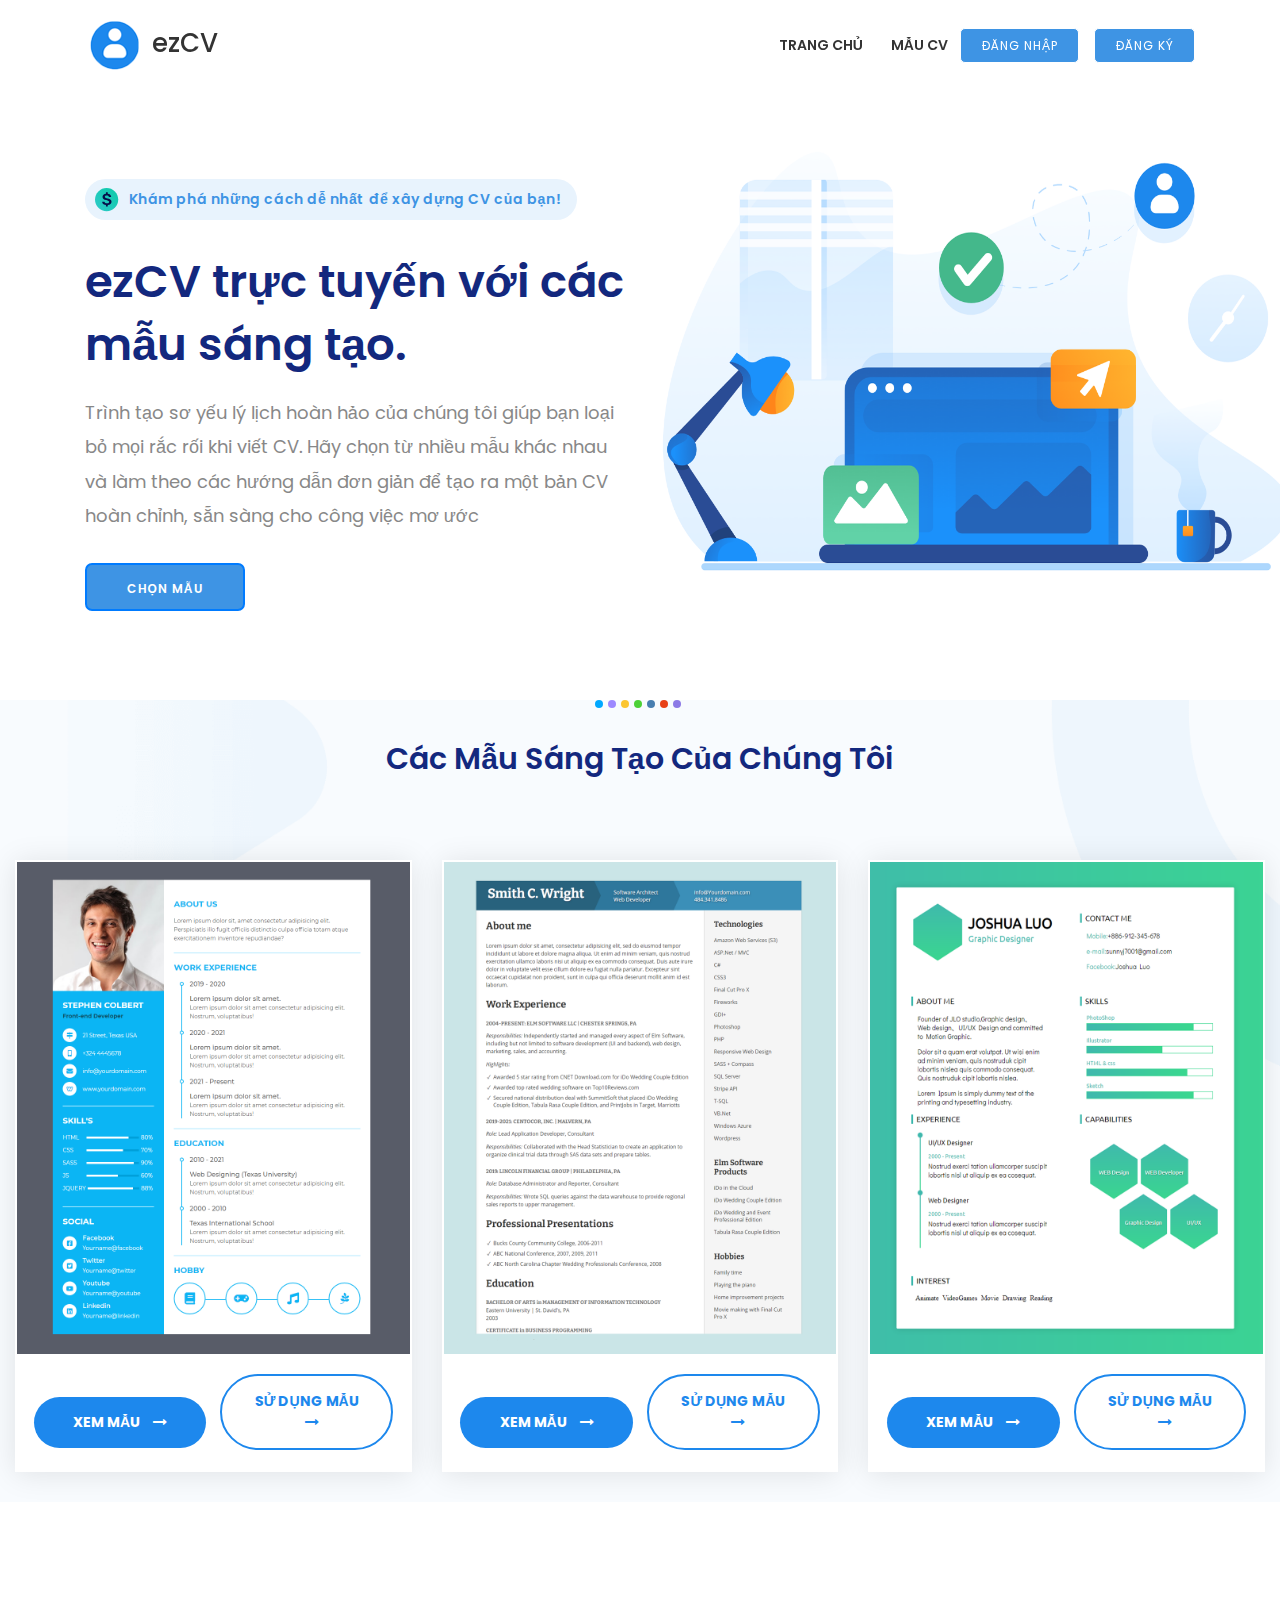
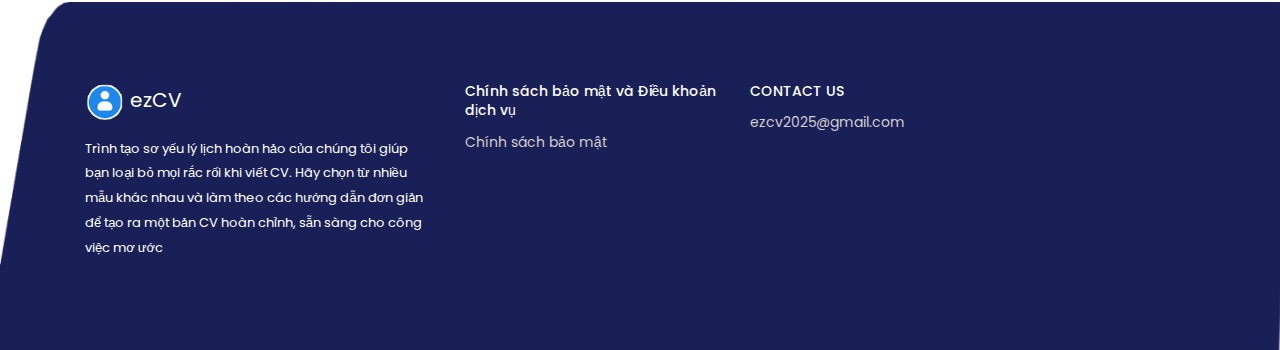
<file: index.html>
<!DOCTYPE html>
<html lang="zxx">

<meta http-equiv="content-type" content="text/html;charset=UTF-8" />
<head>
    <meta charset="UTF-8">
    <meta name="description" content="">
    <meta http-equiv="X-UA-Compatible" content="IE=edge">
    <meta name="viewport" content="width=device-width, initial-scale=1, shrink-to-fit=no">

    <!-- Title -->
    <title>ezCV - Tạo CV chuyên nghiệp trong tầm tay</title>

    <!-- Favicon -->
    <link rel="icon" href="img/core-img/favicon.ico">

    <!-- Core Stylesheet -->
    <link rel="stylesheet" href="css/style.css">

    <!-- Responsive Stylesheet -->
    <link rel="stylesheet" href="css/responsive.css">

</head>

<body class="light-version">
    <!-- Preloader -->
    <div id="preloader">
        <div class="preload-content">
            <div id="dream-load"></div>
        </div>
    </div>

    <!-- ##### Header Area Start ##### -->
    <header class="header-area">
        <div class="classy-nav-container dark breakpoint-off">
            <div class="container">
                <!-- Classy Menu -->
                <nav class="classy-navbar justify-content-between" id="dreamNav">

                    <!-- Logo -->
                    <a class="nav-brand" href="index.html"><img src="img/core-img/logo.png" alt="logo"> ezCV</a>

                    <!-- Navbar Toggler -->
                    <div class="classy-navbar-toggler">
                        <span class="navbarToggler"><span></span><span></span><span></span></span>
                    </div>

                    <!-- Menu -->
                    <div class="classy-menu">

                        <!-- close btn -->
                        <div class="classycloseIcon">
                            <div class="cross-wrap"><span class="top"></span><span class="bottom"></span></div>
                        </div>

                        <!-- Nav Start -->
                        <div class="classynav">
                            <ul id="nav">
                                <li><a href='index.html'>Trang chủ</a></li>
                                <li><a href='templates.html'>Mẫu CV</a></li>
                            </ul>

                            <!-- Button -->
                            <a href="#test-popup" class="open-popup-link btn login-btn mr-im">Đăng nhập</a>
                            <a href="#signup-popup" class="open-signup-link btn login-btn">Đăng ký</a>
                        </div>
                        <!-- Nav End -->
                    </div>
                </nav>
            </div>
        </div>
    </header>
    <!-- ##### Header Area End ##### -->

    <!-- Login popup form  -->

    <div id="test-popup" class="white-popup mfp-hide">
      <div class="top-form-header">
          <h4>Đăng nhập</h4>
      </div>
      <form action="#" method="post" id="main_login_form" novalidate="">
            <div class="row">
             
               <div class="col-12 col-md-12">
                    <div class="group">
                        <input type="text" name="name" id="name0" required="">
                        <span class="highlight"></span>
                        <span class="bar"></span>
                        <label>Email</label>
                    </div>
                </div>
                <div class="col-12 col-md-12">
                    <div class="group">
                        <input type="password" name="name" id="name1" required="">
                        <span class="highlight"></span>
                        <span class="bar"></span>
                        <label>Mật khẩu</label>
                    </div>
                </div>
                
                <div class="col-12 col-sm-5 text-left ">
                    <button type="submit" class="btn dream-btn">Đăng nhập</button>
                </div>
                <div class="col-12 col-sm-7 text-left">
                    <p class="mb-0 mt-10">Bạn chưa có tài khoản? <a href="#" >Đăng ký</a></p>
                </div>
            </div>
        </form>
    </div>
    
    <!-- signup popup form so: -->

    <div id="signup-popup" class="white-popup mfp-hide">
      <div class="top-form-header">
          <h4>Đăng ký</h4>
      </div>
      <form action="#" method="post" id="main_Signup_form" novalidate="">
            <div class="row">
                <div class="col-12 col-md-12">
                    <div class="group">
                        <input type="text" name="name" id="name3" required="">
                        <span class="highlight"></span>
                        <span class="bar"></span>
                        <label>Tên</label>
                    </div>
                </div>
               <div class="col-12 col-md-12">
                    <div class="group">
                        <input type="text" name="name" id="name4" required="">
                        <span class="highlight"></span>
                        <span class="bar"></span>
                        <label>Email</label>
                    </div>
                </div>
                <div class="col-12 col-md-12">
                    <div class="group">
                        <input type="password" name="name" id="name5" required="">
                        <span class="highlight"></span>
                        <span class="bar"></span>
                        <label>Mật khẩu</label>
                    </div>
                </div>
                <div class="col-12 col-md-12">
                    <div class="group">
                        <input type="password" name="name" id="name6" required="">
                        <span class="highlight"></span>
                        <span class="bar"></span>
                        <label>Nhập lại mật khẩu</label>
                    </div>
                </div>
                
                <div class="col-12 col-sm-5 text-left ">
                    <button type="submit" class="btn dream-btn">Đăng ký</button>
                </div>
                <div class="col-12 col-sm-7 text-left">
                    <p class="mb-0 mt-10">Bạn chưa có tài khoản? <a href="#" >Đăng ký</a></p>
                </div>
            </div>
        </form>
    </div>

    <!-- ##### Welcome Area Start ##### -->
    <section class="welcome_area demo2 flex align-items-center">

        <div class="container">
            <div class="row align-items-center">
                <!-- Welcome Content -->
                <div class="col-12 col-lg-6 col-md-12">
                    <div class="welcome-content v2">
                        <div class="promo-section">
                            <div class="integration-link light">
                                <span class="integration-icon">
                                    <img src="img/svg/img-dollar.svg" width="24" height="24" alt="">
                                </span>
                                <span class="integration-text">Khám phá những cách dễ nhất để xây dựng CV của bạn!</span>
                            </div>
                        </div>
                        <h1 class="wow fadeInUp" data-wow-delay="0.2s">ezCV trực tuyến với các mẫu sáng tạo.</h1>
                        <p class="wow fadeInUp" data-wow-delay="0.3s">Trình tạo sơ yếu lý lịch hoàn hảo của chúng tôi giúp bạn loại bỏ mọi rắc rối khi viết CV. Hãy chọn từ nhiều mẫu khác nhau và làm theo các hướng dẫn đơn giản để tạo ra một bản CV hoàn chỉnh, sẵn sàng cho công việc mơ ước</p>
                        <div class="dream-btn-group wow fadeInUp" data-wow-delay="0.4s">
                            <a href="#" class="btn dream-btn green-btn mr-3">Chọn Mẫu</a>
                        </div>
                    </div>
                </div>
                <div class="col-12 col-lg-6 col-md-12">
                    <div class="banner-box">
                        <img src="img/core-img/banner2.png" alt="">
                    </div>
                </div>
               
            </div>
        </div>
    </section>
    <!-- ##### Welcome Area End ##### -->

    <div class="clearfix"></div>
    
    <div class="clearfix"></div>

    <section class="demo section-padding-70 ring-bg">
        <div class="container">
            <div class="section-heading text-center">
                <div class="dream-dots justify-content-center">
                    <span></span><span></span><span></span><span></span><span></span><span></span><span></span>
                </div>
                <h2 class="bold">Các Mẫu Sáng Tạo Của Chúng Tôi</h2>
                <p></p>
            </div>
            <div class="row">

                <div class="col-lg-4 col-md-6 col-sm-12">
                    <div class="demo-item">
                        <a href='template-preview.html'><img src="img/demos/demo-1.png" alt="demo" class="img-responsive"></a>
                        <div class="preview-btn-wrapper text-center">
                            <a class='preview-demo' href='template-preview.html'>Xem mẫu <i class="fa fa-long-arrow-right"></i></a>
                            <a class='preview-demo v2' href='template-edit.html'>Sử dụng mẫu <i class="fa fa-long-arrow-right"></i></a>
                        </div>
                    </div>
                </div>

                <div class="col-lg-4 col-md-6 col-sm-12">
                    <div class="demo-item">
                        <a href='template-preview.html'><img src="img/demos/demo-2.png" alt="demo" class="img-responsive"></a>
                        <div class="preview-btn-wrapper text-center">
                            <a class='preview-demo' href='template-preview.html'>Xem mẫu <i class="fa fa-long-arrow-right"></i></a>
                            <a class='preview-demo v2' href='template-edit.html'>Sử dụng mẫu <i class="fa fa-long-arrow-right"></i></a>
                        </div>
                    </div>
                </div>

                <div class="col-lg-4 col-md-6 col-sm-12">
                    <div class="demo-item">
                        <a href='template-preview.html'><img src="img/demos/demo-3.png" alt="demo" class="img-responsive"></a>
                        <div class="preview-btn-wrapper text-center">
                            <a class='preview-demo' href='template-preview.html'>Xem mẫu <i class="fa fa-long-arrow-right"></i></a>
                            <a class='preview-demo v2' href='template-edit.html'>Sử dụng mẫu <i class="fa fa-long-arrow-right"></i></a>
                        </div>
                    </div>
                </div>

                
            </div>
        </div>
    </section>
    
    <!-- ##### Footer Area Start ##### -->
    <footer class="footer-area bg-img">

        <div class="footer-content-area spec">
            <div class="container">
                <div class="row ">
                    <div class="col-12 col-lg-4 col-md-6">
                        <div class="footer-copywrite-info">
                            <!-- Copywrite -->
                            <div class="copywrite_text fadeInUp" data-wow-delay="0.2s">
                                <div class="footer-logo">
                                    <a href="#"><img src="img/core-img/logo.png" alt="logo"> ezCV </a>
                                </div>
                                <p>Trình tạo sơ yếu lý lịch hoàn hảo của chúng tôi giúp bạn loại bỏ mọi rắc rối khi viết CV. Hãy chọn từ nhiều mẫu khác nhau và làm theo các hướng dẫn đơn giản để tạo ra một bản CV hoàn chỉnh, sẵn sàng cho công việc mơ ước</p>
                            </div>
                        </div>
                    </div>

                    <div class="col-12 col-lg-3 col-md-6">
                        <div class="contact_info_area d-sm-flex justify-content-between">
                            <!-- Content Info -->
                            <div class="contact_info mt-x text-center fadeInUp" data-wow-delay="0.3s">
                                <h5>Chính sách bảo mật và Điều khoản dịch vụ</h5>
                                <a href="#"><p>Chính sách bảo mật</p></a>
                            </div>
                        </div>
                    </div>

                    <div class="col-12 col-lg-3 col-md-6 ">
                        <div class="contact_info_area d-sm-flex justify-content-between">
                            <!-- Content Info -->
                            <div class="contact_info mt-s text-center fadeInUp" data-wow-delay="0.4s">
                                <h5>CONTACT US</h5>
                                <p>ezcv2025@gmail.com</p>
                            </div>
                        </div>
                    </div>
                </div>
            </div>
                
        </div>
    </footer>
    <!-- ##### Footer Area End ##### -->

    <!-- ########## All JS ########## -->
    <!-- jQuery js -->
    <script src="js/jquery.min.js"></script>
    <!-- Popper js -->
    <script src="js/popper.min.js"></script>
    <!-- Bootstrap js -->
    <script src="js/bootstrap.min.js"></script>
    <!-- All Plugins js -->
    <script src="js/plugins.js"></script>
    <script src="js/particles.html"></script>
    <script src="js/app.html"></script>
    <!-- Parallax js -->
    <script src="js/dzsparallaxer.js"></script>

    <script src="js/jquery.syotimer.min.js"></script>

    <!-- script js -->
    <script src="js/script.js"></script>

</body>


</html>
</file>
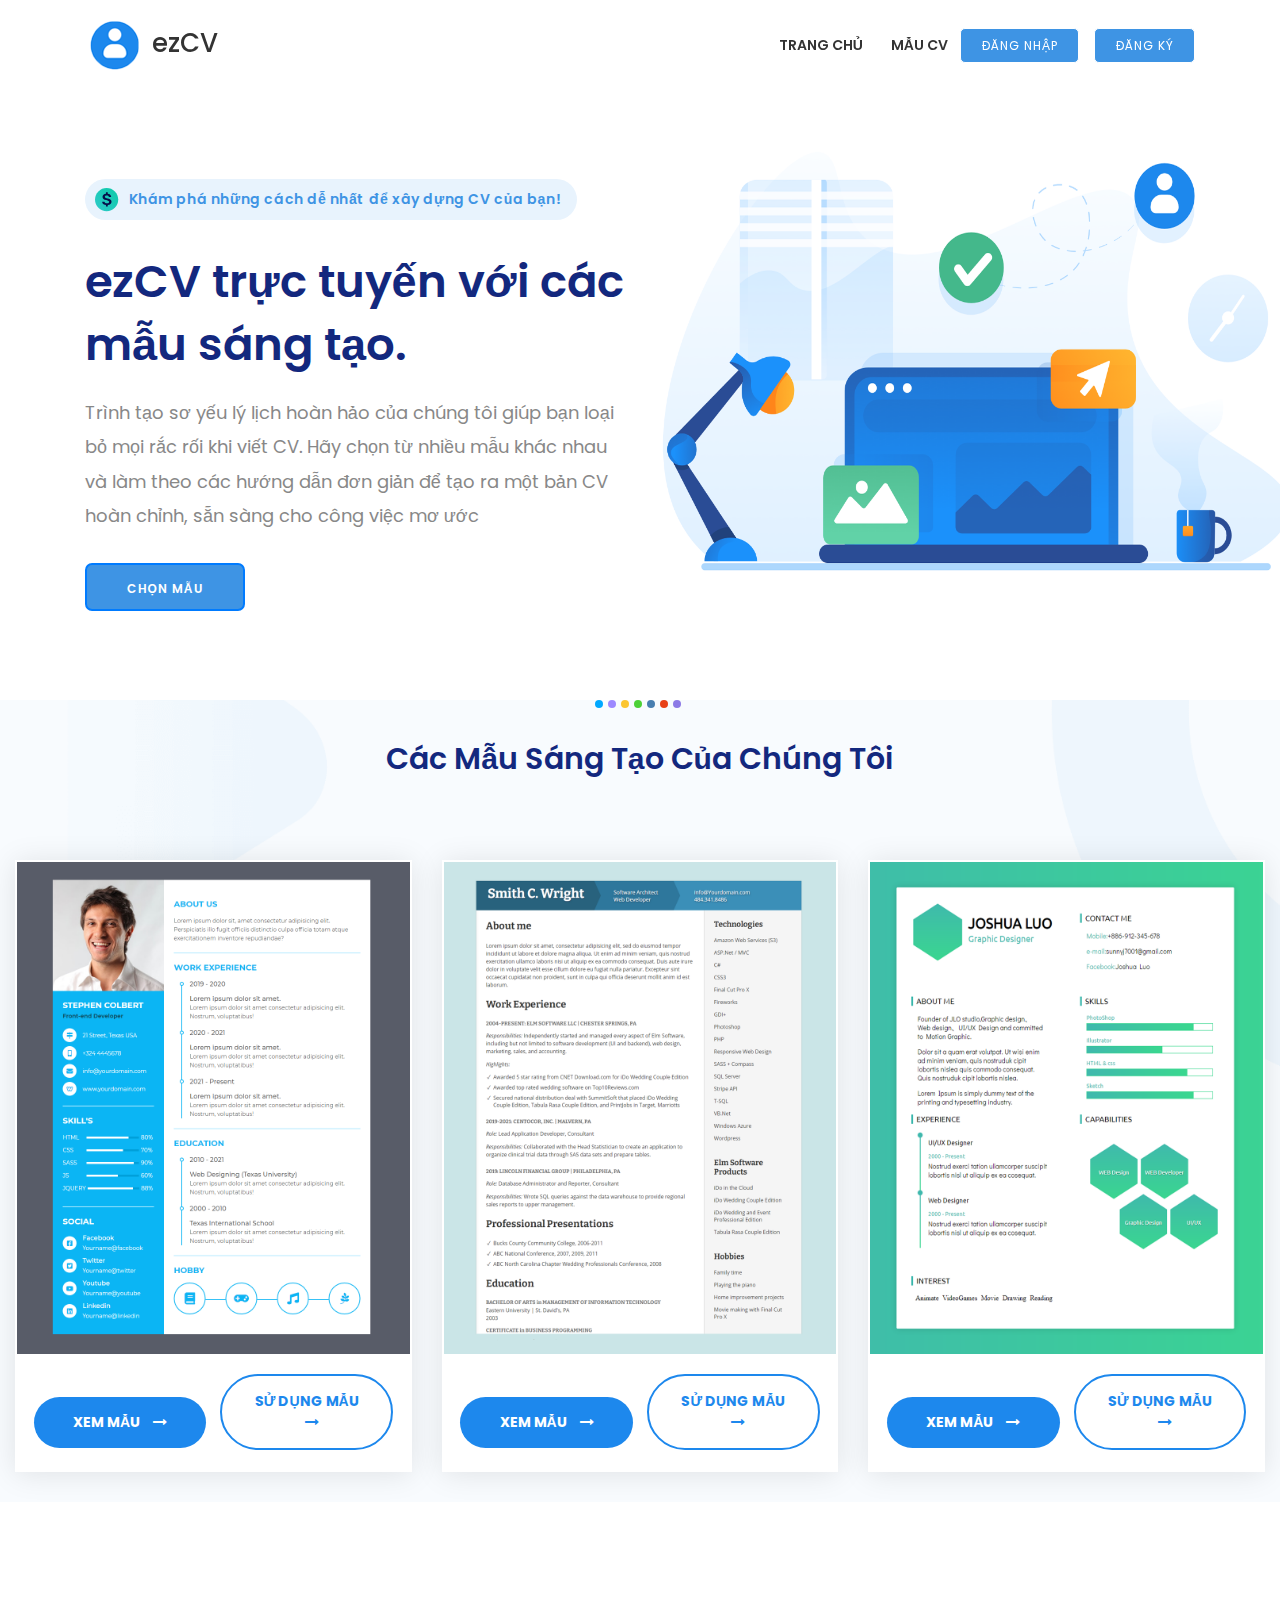
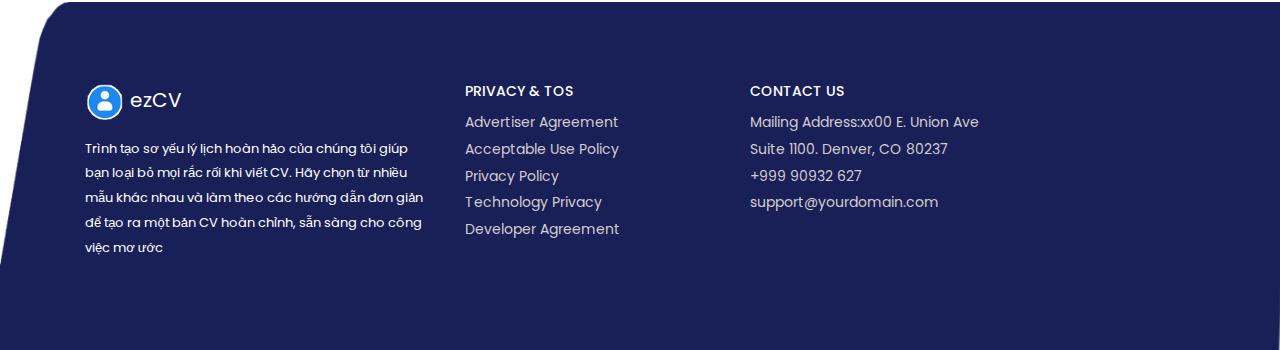
<file: src/index.html>
<!DOCTYPE html>
<html lang="zxx">

<meta http-equiv="content-type" content="text/html;charset=UTF-8" />
<head>
    <meta charset="UTF-8">
    <meta name="description" content="">
    <meta http-equiv="X-UA-Compatible" content="IE=edge">
    <meta name="viewport" content="width=device-width, initial-scale=1, shrink-to-fit=no">

    <!-- Title -->
    <title>ezCV - Tạo CV chuyên nghiệp trong tầm tay</title>

    <!-- Favicon -->
    <link rel="icon" href="img/core-img/favicon.ico">

    <!-- Core Stylesheet -->
    <link rel="stylesheet" href="css/style.css">

    <!-- Responsive Stylesheet -->
    <link rel="stylesheet" href="css/responsive.css">

</head>

<body class="light-version">
    <!-- Preloader -->
    <div id="preloader">
        <div class="preload-content">
            <div id="dream-load"></div>
        </div>
    </div>

    <!-- ##### Header Area Start ##### -->
    <header class="header-area">
        <div class="classy-nav-container dark breakpoint-off">
            <div class="container">
                <!-- Classy Menu -->
                <nav class="classy-navbar justify-content-between" id="dreamNav">

                    <!-- Logo -->
                    <a class="nav-brand" href="index.html"><img src="img/core-img/logo.png" alt="logo"> ezCV</a>

                    <!-- Navbar Toggler -->
                    <div class="classy-navbar-toggler">
                        <span class="navbarToggler"><span></span><span></span><span></span></span>
                    </div>

                    <!-- Menu -->
                    <div class="classy-menu">

                        <!-- close btn -->
                        <div class="classycloseIcon">
                            <div class="cross-wrap"><span class="top"></span><span class="bottom"></span></div>
                        </div>

                        <!-- Nav Start -->
                        <div class="classynav">
                            <ul id="nav">
                                <li><a href='index.html'>Trang chủ</a></li>
                                <li><a href='templates.html'>Mẫu CV</a></li>
                            </ul>

                            <!-- Button -->
                            <a href="#test-popup" class="open-popup-link btn login-btn mr-im">Đăng nhập</a>
                            <a href="#signup-popup" class="open-signup-link btn login-btn">Đăng ký</a>
                        </div>
                        <!-- Nav End -->
                    </div>
                </nav>
            </div>
        </div>
    </header>
    <!-- ##### Header Area End ##### -->

    <!-- Login popup form  -->

    <div id="test-popup" class="white-popup mfp-hide">
      <div class="top-form-header">
          <h4>Đăng nhập</h4>
      </div>
      <form action="#" method="post" id="main_login_form" novalidate="">
            <div class="row">
             
               <div class="col-12 col-md-12">
                    <div class="group">
                        <input type="text" name="name" id="name0" required="">
                        <span class="highlight"></span>
                        <span class="bar"></span>
                        <label>Email</label>
                    </div>
                </div>
                <div class="col-12 col-md-12">
                    <div class="group">
                        <input type="password" name="name" id="name1" required="">
                        <span class="highlight"></span>
                        <span class="bar"></span>
                        <label>Mật khẩu</label>
                    </div>
                </div>
                
                <div class="col-12 col-sm-5 text-left ">
                    <button type="submit" class="btn dream-btn">Đăng nhập</button>
                </div>
                <div class="col-12 col-sm-7 text-left">
                    <p class="mb-0 mt-10">Bạn chưa có tài khoản? <a href="#" >Đăng ký</a></p>
                </div>
            </div>
        </form>
    </div>
    
    <!-- signup popup form so: -->

    <div id="signup-popup" class="white-popup mfp-hide">
      <div class="top-form-header">
          <h4>Đăng ký</h4>
      </div>
      <form action="#" method="post" id="main_Signup_form" novalidate="">
            <div class="row">
                <div class="col-12 col-md-12">
                    <div class="group">
                        <input type="text" name="name" id="name3" required="">
                        <span class="highlight"></span>
                        <span class="bar"></span>
                        <label>Tên</label>
                    </div>
                </div>
               <div class="col-12 col-md-12">
                    <div class="group">
                        <input type="text" name="name" id="name4" required="">
                        <span class="highlight"></span>
                        <span class="bar"></span>
                        <label>Email</label>
                    </div>
                </div>
                <div class="col-12 col-md-12">
                    <div class="group">
                        <input type="password" name="name" id="name5" required="">
                        <span class="highlight"></span>
                        <span class="bar"></span>
                        <label>Mật khẩu</label>
                    </div>
                </div>
                <div class="col-12 col-md-12">
                    <div class="group">
                        <input type="password" name="name" id="name6" required="">
                        <span class="highlight"></span>
                        <span class="bar"></span>
                        <label>Nhập lại mật khẩu</label>
                    </div>
                </div>
                
                <div class="col-12 col-sm-5 text-left ">
                    <button type="submit" class="btn dream-btn">Login</button>
                </div>
                <div class="col-12 col-sm-7 text-left">
                    <p class="mb-0 mt-10">Bạn chưa có tài khoản? <a href="#" >Đăng ký</a></p>
                </div>
            </div>
        </form>

        <div class="other-accounts text-center">
            <p class="w-text">Login with other account</p>
            <div class="footer-social-info">
                <a href="#"><i class="fa fa-facebook" aria-hidden="true"></i></a>
                <a href="#"> <i class="fa fa-twitter" aria-hidden="true"></i></a>
                <a href="#"><i class="fa fa-google-plus" aria-hidden="true"></i></a>
                <a href="#"><i class="fa fa-instagram" aria-hidden="true"></i></a>
                <a href="#"><i class="fa fa-linkedin" aria-hidden="true"></i></a>
            </div>
        </div>
    </div>

    <!-- ##### Welcome Area Start ##### -->
    <section class="welcome_area demo2 flex align-items-center">

        <div class="container">
            <div class="row align-items-center">
                <!-- Welcome Content -->
                <div class="col-12 col-lg-6 col-md-12">
                    <div class="welcome-content v2">
                        <div class="promo-section">
                            <div class="integration-link light">
                                <span class="integration-icon">
                                    <img src="img/svg/img-dollar.svg" width="24" height="24" alt="">
                                </span>
                                <span class="integration-text">Khám phá những cách dễ nhất để xây dựng CV của bạn!</span>
                            </div>
                        </div>
                        <h1 class="wow fadeInUp" data-wow-delay="0.2s">ezCV trực tuyến với các mẫu sáng tạo.</h1>
                        <p class="wow fadeInUp" data-wow-delay="0.3s">Trình tạo sơ yếu lý lịch hoàn hảo của chúng tôi giúp bạn loại bỏ mọi rắc rối khi viết CV. Hãy chọn từ nhiều mẫu khác nhau và làm theo các hướng dẫn đơn giản để tạo ra một bản CV hoàn chỉnh, sẵn sàng cho công việc mơ ước</p>
                        <div class="dream-btn-group wow fadeInUp" data-wow-delay="0.4s">
                            <a href="#" class="btn dream-btn green-btn mr-3">Chọn Mẫu</a>
                        </div>
                    </div>
                </div>
                <div class="col-12 col-lg-6 col-md-12">
                    <div class="banner-box">
                        <img src="img/core-img/banner2.png" alt="">
                    </div>
                </div>
               
            </div>
        </div>
    </section>
    <!-- ##### Welcome Area End ##### -->

    <div class="clearfix"></div>
    
    <div class="clearfix"></div>

    <section class="demo section-padding-70 ring-bg">
        <div class="container">
            <div class="section-heading text-center">
                <div class="dream-dots justify-content-center">
                    <span></span><span></span><span></span><span></span><span></span><span></span><span></span>
                </div>
                <h2 class="bold">Các Mẫu Sáng Tạo Của Chúng Tôi</h2>
                <p></p>
            </div>
            <div class="row">

                <div class="col-lg-4 col-md-6 col-sm-12">
                    <div class="demo-item">
                        <a href='template-preview.html'><img src="img/demos/demo-1.png" alt="demo" class="img-responsive"></a>
                        <div class="preview-btn-wrapper text-center">
                            <a class='preview-demo' href='template-preview.html'>Xem mẫu <i class="fa fa-long-arrow-right"></i></a>
                            <a class='preview-demo v2' href='template-edit.html'>Sử dụng mẫu <i class="fa fa-long-arrow-right"></i></a>
                        </div>
                    </div>
                </div>

                <div class="col-lg-4 col-md-6 col-sm-12">
                    <div class="demo-item">
                        <a href='template-preview.html'><img src="img/demos/demo-2.png" alt="demo" class="img-responsive"></a>
                        <div class="preview-btn-wrapper text-center">
                            <a class='preview-demo' href='template-preview.html'>Xem mẫu <i class="fa fa-long-arrow-right"></i></a>
                            <a class='preview-demo v2' href='template-edit.html'>Sử dụng mẫu <i class="fa fa-long-arrow-right"></i></a>
                        </div>
                    </div>
                </div>

                <div class="col-lg-4 col-md-6 col-sm-12">
                    <div class="demo-item">
                        <a href='template-preview.html'><img src="img/demos/demo-3.png" alt="demo" class="img-responsive"></a>
                        <div class="preview-btn-wrapper text-center">
                            <a class='preview-demo' href='template-preview.html'>Xem mẫu <i class="fa fa-long-arrow-right"></i></a>
                            <a class='preview-demo v2' href='template-edit.html'>Sử dụng mẫu <i class="fa fa-long-arrow-right"></i></a>
                        </div>
                    </div>
                </div>

                
            </div>
        </div>
    </section>
    
    <!-- ##### Footer Area Start ##### -->
    <footer class="footer-area bg-img">

        <div class="footer-content-area spec">
            <div class="container">
                <div class="row ">
                    <div class="col-12 col-lg-4 col-md-6">
                        <div class="footer-copywrite-info">
                            <!-- Copywrite -->
                            <div class="copywrite_text fadeInUp" data-wow-delay="0.2s">
                                <div class="footer-logo">
                                    <a href="#"><img src="img/core-img/logo.png" alt="logo"> ezCV </a>
                                </div>
                                <p>Trình tạo sơ yếu lý lịch hoàn hảo của chúng tôi giúp bạn loại bỏ mọi rắc rối khi viết CV. Hãy chọn từ nhiều mẫu khác nhau và làm theo các hướng dẫn đơn giản để tạo ra một bản CV hoàn chỉnh, sẵn sàng cho công việc mơ ước</p>
                            </div>
                        </div>
                    </div>

                    <div class="col-12 col-lg-3 col-md-6">
                        <div class="contact_info_area d-sm-flex justify-content-between">
                            <!-- Content Info -->
                            <div class="contact_info mt-x text-center fadeInUp" data-wow-delay="0.3s">
                                <h5>PRIVACY & TOS</h5>
                                <a href="#"><p>Advertiser Agreement</p></a>
                                <a href="#"><p>Acceptable Use Policy</p></a>
                                <a href="#"><p>Privacy Policy</p></a>
                                <a href="#"><p>Technology Privacy</p></a>
                                <a href="#"><p>Developer Agreement</p></a>
                            </div>
                        </div>
                    </div>              

                    <div class="col-12 col-lg-3 col-md-6 ">
                        <div class="contact_info_area d-sm-flex justify-content-between">
                            <!-- Content Info -->
                            <div class="contact_info mt-s text-center fadeInUp" data-wow-delay="0.4s">
                                <h5>CONTACT US</h5>
                                <p>Mailing Address:xx00 E. Union Ave</p>
                                <p>Suite 1100. Denver, CO 80237</p>
                                <p>+999 90932 627</p>
                                <p>support@yourdomain.com</p>
                            </div>
                        </div>
                    </div>
                </div>
            </div>
                
        </div>
    </footer>
    <!-- ##### Footer Area End ##### -->

    <!-- ########## All JS ########## -->
    <!-- jQuery js -->
    <script src="js/jquery.min.js"></script>
    <!-- Popper js -->
    <script src="js/popper.min.js"></script>
    <!-- Bootstrap js -->
    <script src="js/bootstrap.min.js"></script>
    <!-- All Plugins js -->
    <script src="js/plugins.js"></script>
    <script src="js/particles.html"></script>
    <script src="js/app.html"></script>
    <!-- Parallax js -->
    <script src="js/dzsparallaxer.js"></script>

    <script src="js/jquery.syotimer.min.js"></script>

    <!-- script js -->
    <script src="js/script.js"></script>

</body>


</html>
</file>
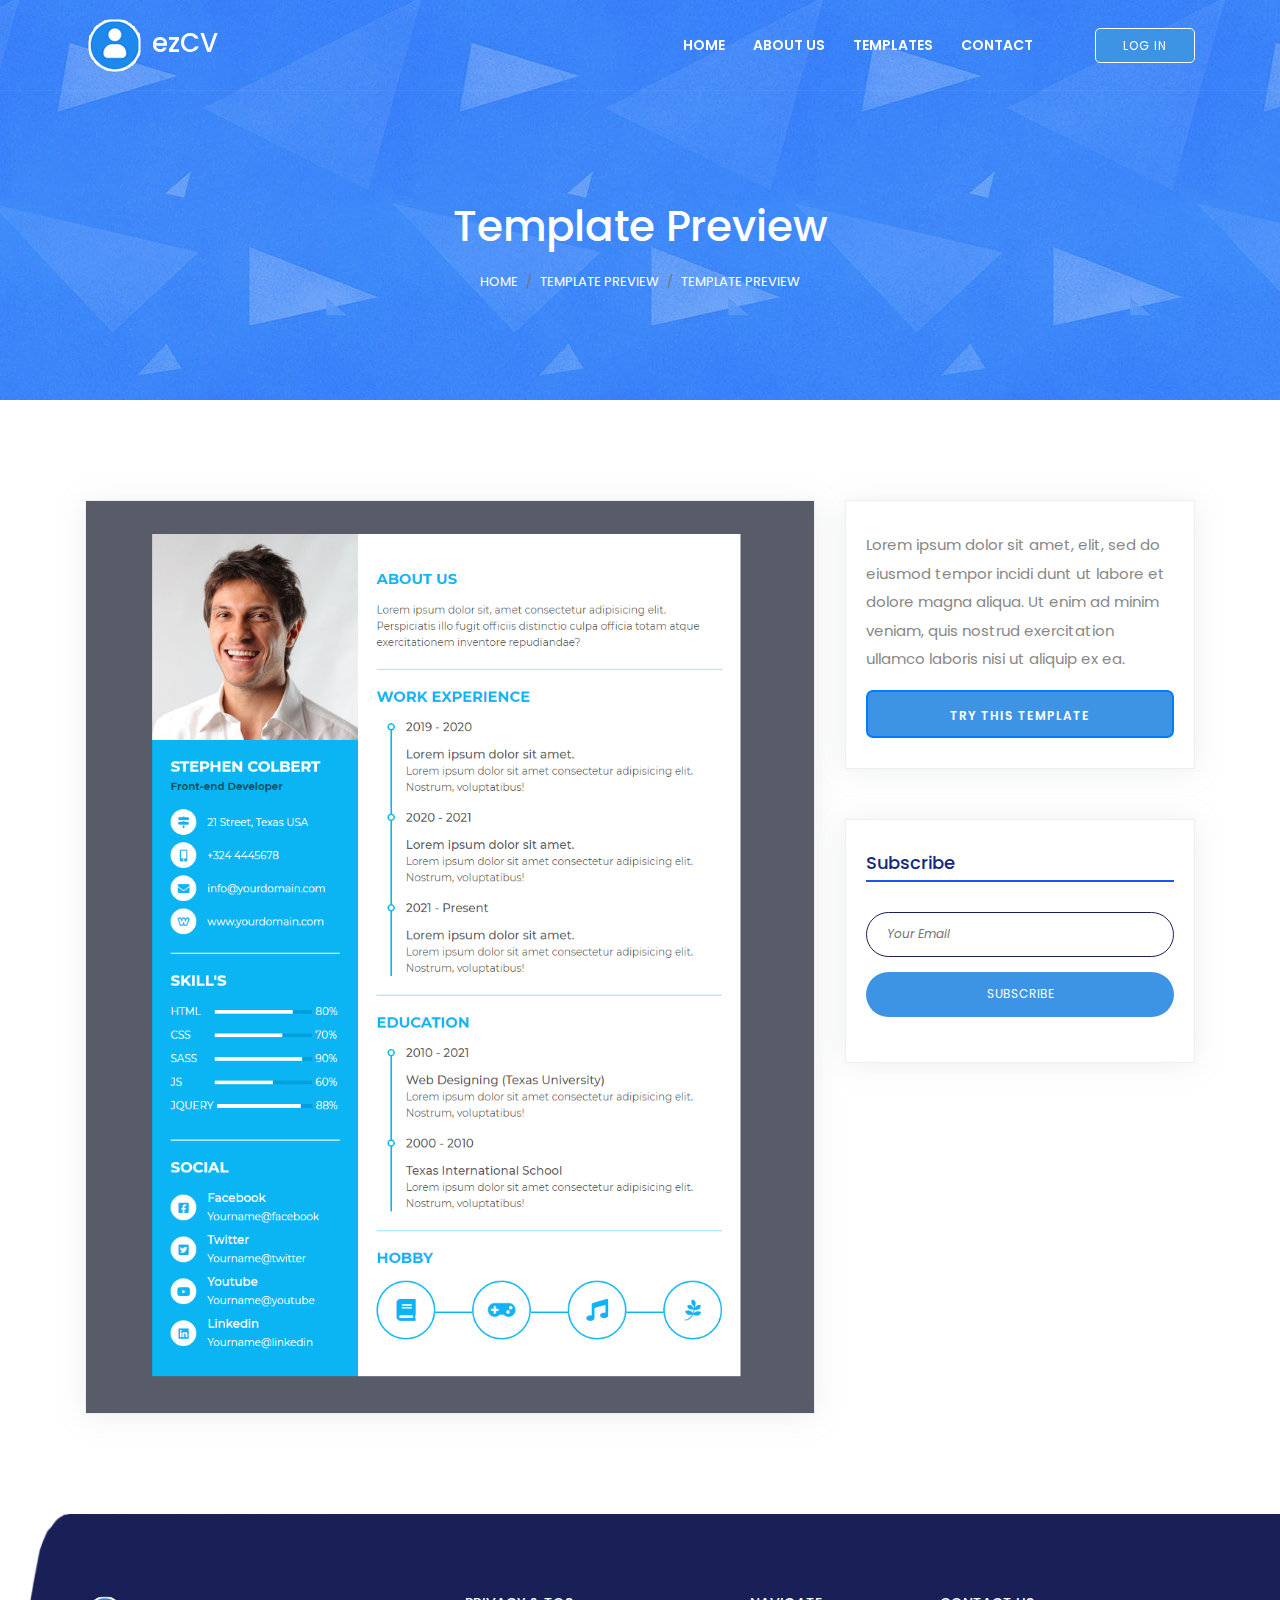
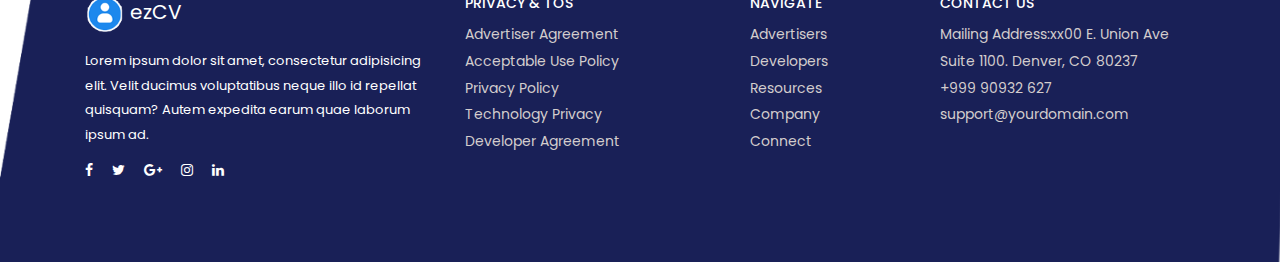
<file: template-preview.html>
<!DOCTYPE html>
<html lang="zxx">

<meta http-equiv="content-type" content="text/html;charset=UTF-8" />
<head>
    <meta charset="UTF-8">
    <meta name="description" content="">
    <meta http-equiv="X-UA-Compatible" content="IE=edge">
    <meta name="viewport" content="width=device-width, initial-scale=1, shrink-to-fit=no">

    <!-- Title -->
    <title>Multipurpose Template</title>

    <!-- Favicon -->
    <link rel="icon" href="img/core-img/favicon.ico">

    <!-- Core Stylesheet -->
    <link rel="stylesheet" href="css/style.css">

    <!-- Responsive Stylesheet -->
    <link rel="stylesheet" href="css/responsive.css">

</head>

<body class="light-version">
    <!-- Preloader -->
    <div id="preloader">
        <div class="preload-content">
            <div id="dream-load"></div>
        </div>
    </div>

    <!-- ##### Header Area Start ##### -->
    <header class="header-area fadeInDown" data-wow-delay="0.2s">
        <div class="classy-nav-container light breakpoint-off">
            <div class="container">
                <!-- Classy Menu -->
                <nav class="classy-navbar light justify-content-between" id="dreamNav">

                    <!-- Logo -->
                    <a class="nav-brand light" href="#"><img src="img/core-img/logo.png" alt="logo"> ezCV </a>

                    <!-- Navbar Toggler -->
                    <div class="classy-navbar-toggler demo">
                        <span class="navbarToggler"><span></span><span></span><span></span></span>
                    </div>

                    <!-- Menu -->
                    <div class="classy-menu">

                        <!-- close btn -->
                        <div class="classycloseIcon">
                            <div class="cross-wrap"><span class="top"></span><span class="bottom"></span></div>
                        </div>

                        <!-- Nav Start -->
                        <div class="classynav">
                            <ul id="nav">
                                <li><a href='index-3.html'>Home</a></li>
                                <li><a href='about-us.html'>About Us</a></li>
                                <li><a href='templates.html'>Templates</a></li>
                                <li><a href='contact-us.html'>Contact</a></li>
                            </ul>

                            <!-- Button -->
                            <a href="#" class="btn login-btn ml-50">Log in</a>
                        </div>
                        <!-- Nav End -->
                    </div>
                </nav>
            </div>
        </div>
    </header>
    <!-- ##### Header Area End ##### -->

    <!-- ##### Welcome Area Start ##### -->
    <div class="breadcumb-area clearfix dzsparallaxer auto-init" data-options='{direction: "normal"}'>
        <div class="divimage dzsparallaxer--target" style="width: 101%; height: 130%; background-image: url(img/bg-img/bg-2.html)"></div>
        <!-- breadcumb content -->
        <div class="breadcumb-content">
            <div class="container h-100">
                <div class="row h-100 align-items-center">
                    <div class="col-12">
                        <nav aria-label="breadcrumb" class="breadcumb--con text-center">
                            <h2 class="w-text title wow fadeInUp" data-wow-delay="0.2s">Template Preview</h2>
                            <ol class="breadcrumb justify-content-center wow fadeInUp" data-wow-delay="0.4s">
                                <li class="breadcrumb-item"><a href="#">Home</a></li>
                                <li class="breadcrumb-item"><a href="#">Template Preview</a></li>
                                <li class="breadcrumb-item active" aria-current="page">Template Preview</li>
                            </ol>
                        </nav>
                    </div>
                </div>
            </div>
        </div>
    </div>
    <!-- ##### Welcome Area End ##### -->

    <!-- ##### Blog Area Start ##### -->
    <section class="blog-area section-padding-100-0">
        <div class="container">

            <div class="row">
                <div class="col-12 col-md-8">
                    <div >
                        <!-- Post Thumbnail -->
                        <div class="blog_thumbnail">
                            <img src="img/demos/demo-1.png" class="temp-img" alt="">
                        </div>
                    </div>

                </div>

                <div class="col-12 col-md-4">
                    <div class="sidebar-area">
                        <div class="temp-summary">
                            <p>Lorem ipsum dolor sit amet, elit, sed do eiusmod
                            tempor incidi dunt ut labore et dolore magna aliqua. Ut enim ad minim veniam,
                            quis nostrud exercitation ullamco laboris nisi ut aliquip ex ea.</p>
                            <a class='btn dream-btn width-100' href='template-edit.html'>Try This Template</a>
                        </div>   
                        

                        <!-- Subscribe Widget -->
                        <div class="subscribe-widget mt-50">
                            <div class="widget-title">
                                <h5>subscribe</h5>
                            </div>
                            <div class="subscribe-form">
                                <form action="#">
                                    <input type="email" name="email" id="subs_email" placeholder="Your Email">
                                    <button type="submit" class="btn">subscribe</button>
                                </form>
                            </div>
                        </div>
                    </div>
                </div>
            </div>
        </div>
    </section>
    <!-- ##### Blog Area End ##### -->

    <!-- ##### Footer Area Start ##### -->
    <footer class="footer-area bg-img">

        <div class="footer-content-area spec">
            <div class="container">
                <div class="row ">
                    <div class="col-12 col-lg-4 col-md-6">
                        <div class="footer-copywrite-info">
                            <!-- Copywrite -->
                            <div class="copywrite_text fadeInUp" data-wow-delay="0.2s">
                                <div class="footer-logo">
                                    <a href="#"><img src="img/core-img/logo.png" alt="logo"> ezCV </a>
                                </div>
                                <p>Lorem ipsum dolor sit amet, consectetur adipisicing elit. Velit ducimus voluptatibus neque illo id repellat quisquam? Autem expedita earum quae laborum ipsum ad.</p>
                            </div>
                            <!-- Social Icon -->
                            <div class="footer-social-info fadeInUp" data-wow-delay="0.4s">
                                <a href="#"><i class="fa fa-facebook" aria-hidden="true"></i></a>
                                <a href="#"> <i class="fa fa-twitter" aria-hidden="true"></i></a>
                                <a href="#"><i class="fa fa-google-plus" aria-hidden="true"></i></a>
                                <a href="#"><i class="fa fa-instagram" aria-hidden="true"></i></a>
                                <a href="#"><i class="fa fa-linkedin" aria-hidden="true"></i></a>
                            </div>
                        </div>
                    </div>

                    <div class="col-12 col-lg-3 col-md-6">
                        <div class="contact_info_area d-sm-flex justify-content-between">
                            <!-- Content Info -->
                            <div class="contact_info mt-x text-center fadeInUp" data-wow-delay="0.3s">
                                <h5>PRIVACY & TOS</h5>
                                <a href="#"><p>Advertiser Agreement</p></a>
                                <a href="#"><p>Acceptable Use Policy</p></a>
                                <a href="#"><p>Privacy Policy</p></a>
                                <a href="#"><p>Technology Privacy</p></a>
                                <a href="#"><p>Developer Agreement</p></a>
                            </div>
                        </div>
                    </div>
                      
                    <div class="col-12 col-lg-2 col-md-6 ">
                        <!-- Content Info -->
                        <div class="contact_info_area d-sm-flex justify-content-between">
                            <div class="contact_info mt-s text-center fadeInUp" data-wow-delay="0.2s">
                                <h5>NAVIGATE</h5>
                                <a href="#"><p>Advertisers</p></a>
                                <a href="#"><p>Developers</p></a>
                                <a href="#"><p>Resources</p></a>
                                <a href="#"><p>Company</p></a>
                                <a href="#"><p>Connect</p></a>
                            </div>
                        </div>
                    </div>
                    

                    <div class="col-12 col-lg-3 col-md-6 ">
                        <div class="contact_info_area d-sm-flex justify-content-between">
                            <!-- Content Info -->
                            <div class="contact_info mt-s text-center fadeInUp" data-wow-delay="0.4s">
                                <h5>CONTACT US</h5>
                                <p>Mailing Address:xx00 E. Union Ave</p>
                                <p>Suite 1100. Denver, CO 80237</p>
                                <p>+999 90932 627</p>
                                <p>support@yourdomain.com</p>
                            </div>
                        </div>
                    </div>
                </div>
            </div>
                
        </div>
    </footer>
    <!-- ##### Footer Area End ##### -->

    <!-- ########## All JS ########## -->
    <!-- jQuery js -->
    <script src="js/jquery.min.js"></script>
    <!-- Popper js -->
    <script src="js/popper.min.js"></script>
    <!-- Bootstrap js -->
    <script src="js/bootstrap.min.js"></script>
    <!-- All Plugins js -->
    <script src="js/plugins.js"></script>
    <!-- Parallax js -->
    <script src="js/dzsparallaxer.js"></script>
    <!-- Active js -->
    <script src="js/script.js"></script>

</body>

</html>
</file>
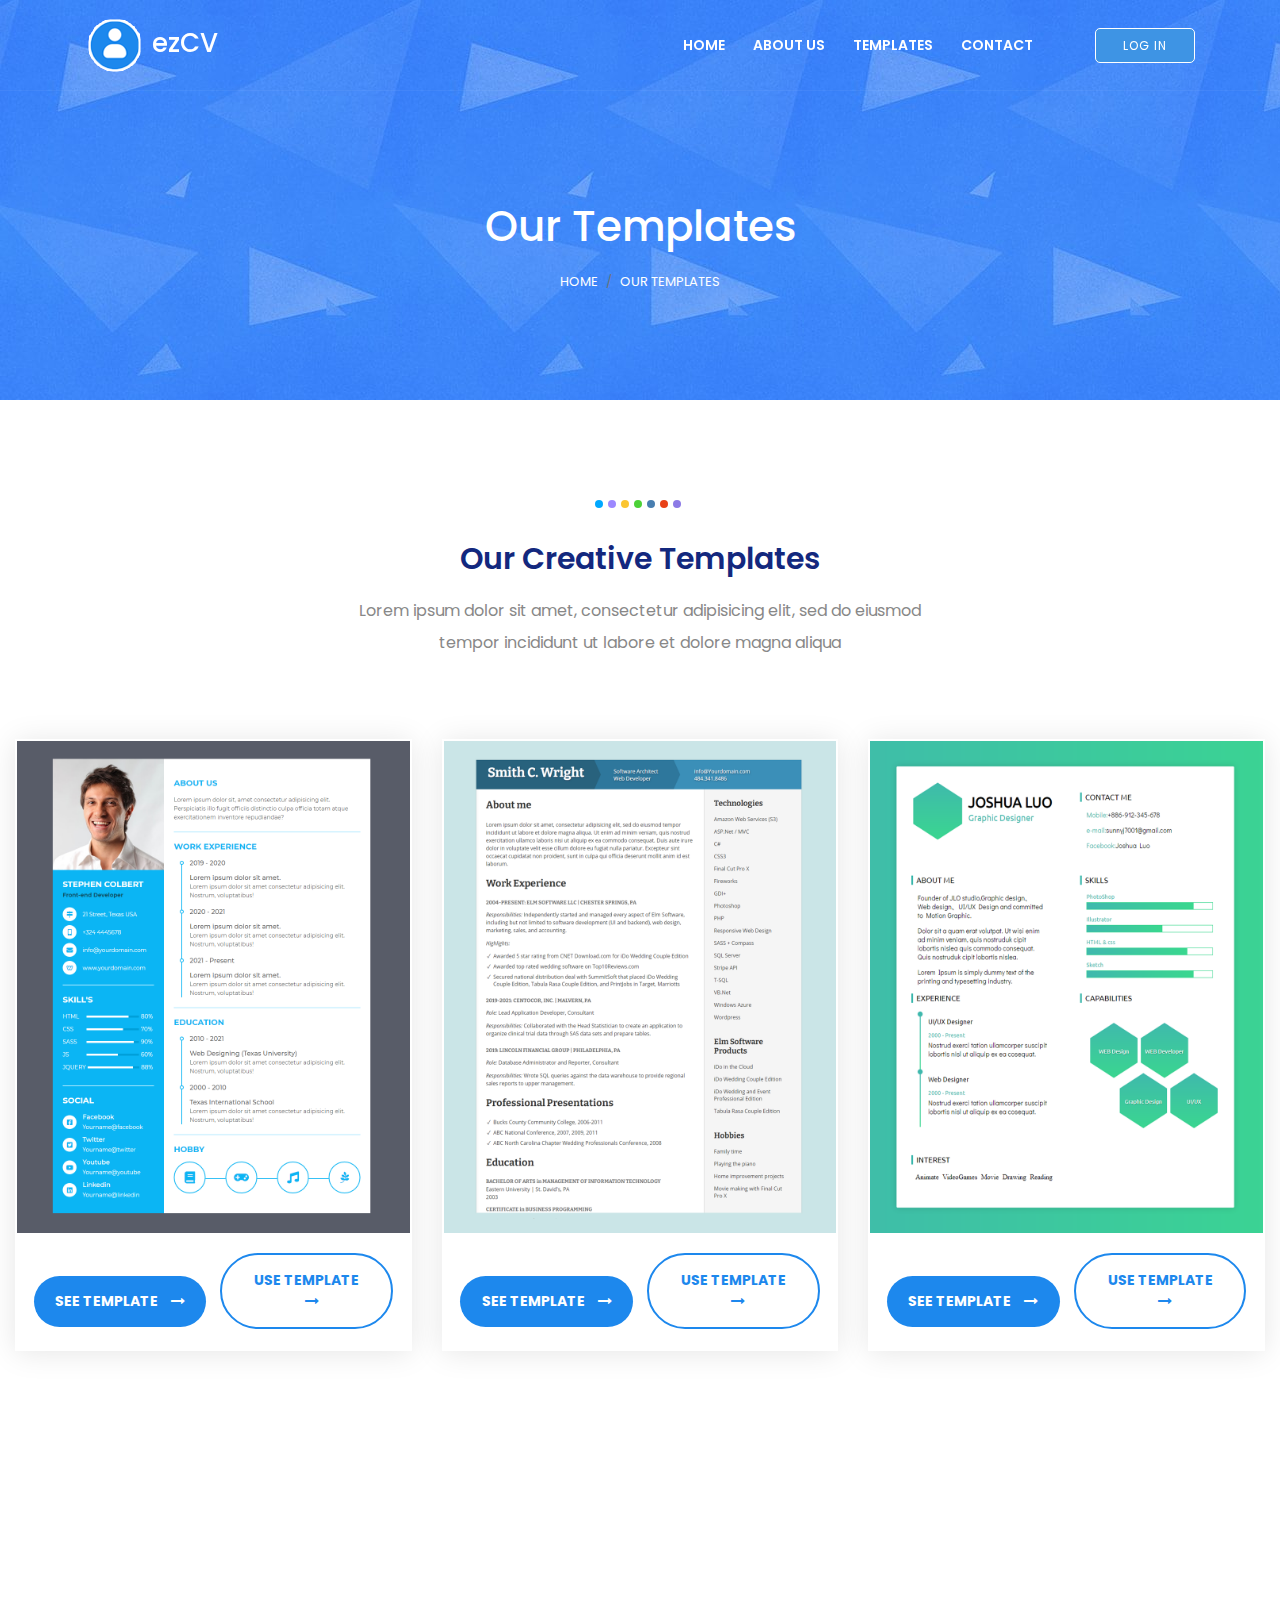
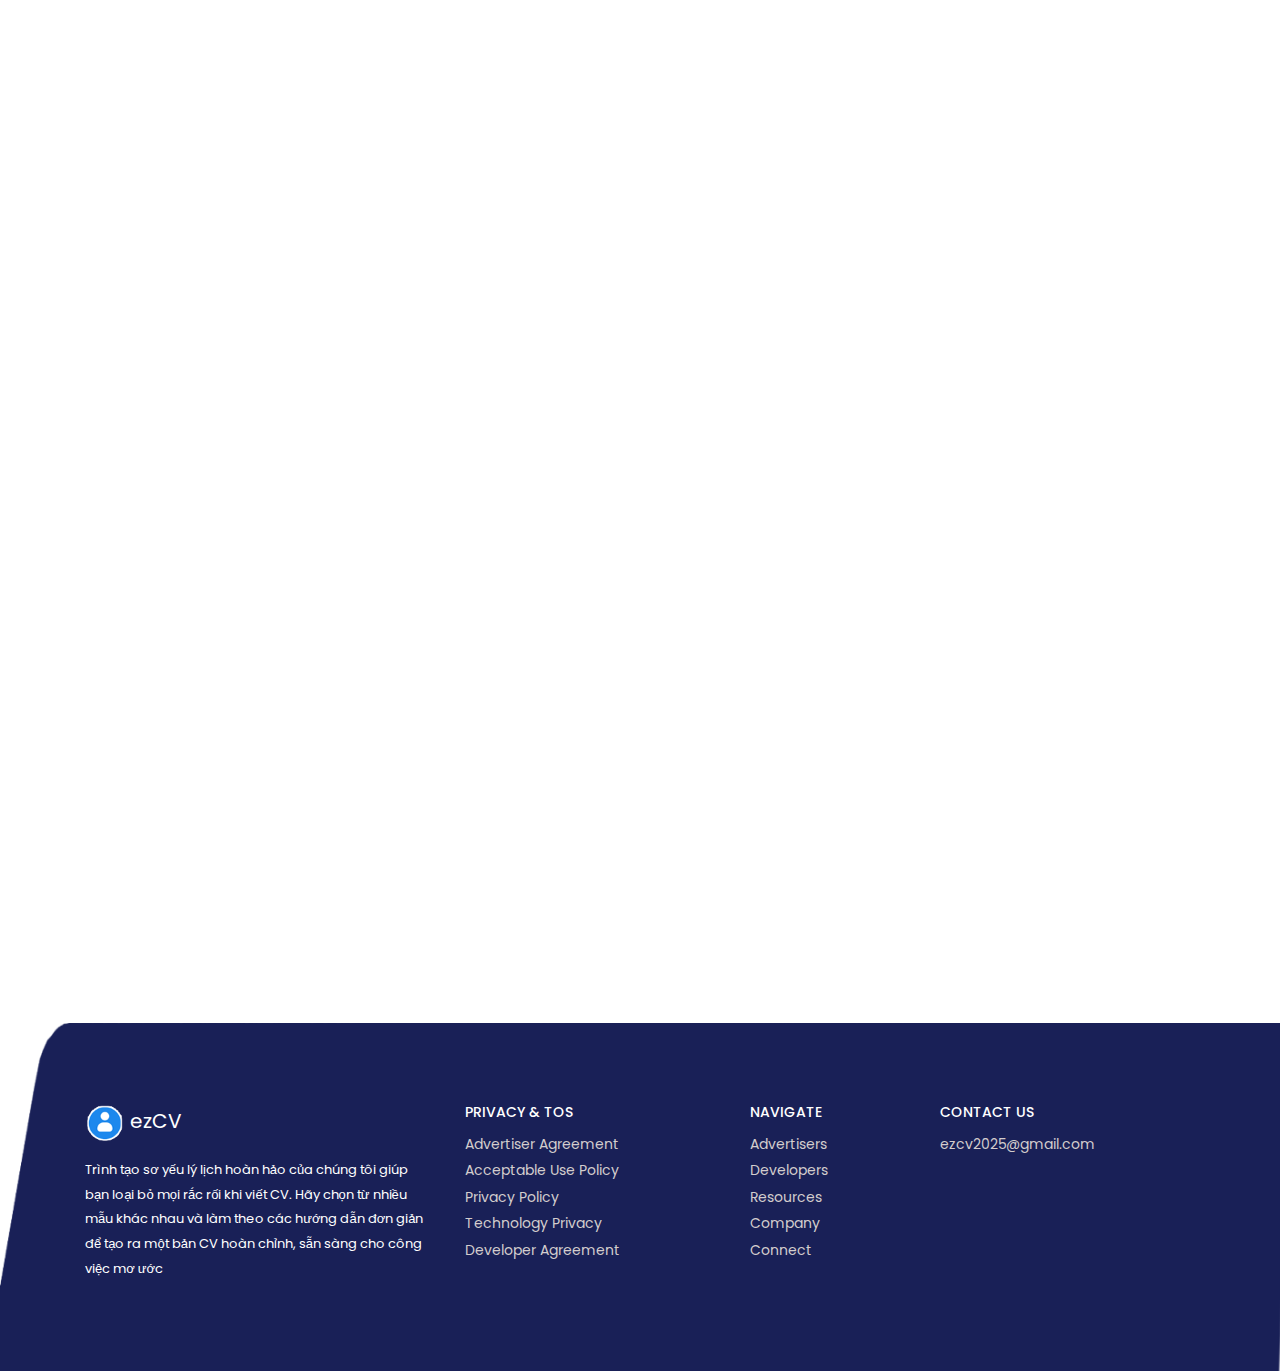
<file: templates.html>
<!DOCTYPE html>
<html lang="zxx">

<meta http-equiv="content-type" content="text/html;charset=UTF-8" />
<head>
    <meta charset="UTF-8">
    <meta name="description" content="">
    <meta http-equiv="X-UA-Compatible" content="IE=edge">
    <meta name="viewport" content="width=device-width, initial-scale=1, shrink-to-fit=no">

    <!-- Title -->
    <title>ezCV - Tạo CV chuyên nghiệp trong tầm tay</title>

    <!-- Favicon -->
    <link rel="icon" href="img/core-img/favicon.ico">

    <!-- Core Stylesheet -->
    <link rel="stylesheet" href="css/style.css">

    <!-- Responsive Stylesheet -->
    <link rel="stylesheet" href="css/responsive.css">

</head>

<body class="light-version">
    <!-- Preloader -->
    <div id="preloader">
        <div class="preload-content">
            <div id="dream-load"></div>
        </div>
    </div>

    <!-- ##### Header Area Start ##### -->
    <header class="header-area fadeInDown" data-wow-delay="0.2s">
        <div class="classy-nav-container light breakpoint-off">
            <div class="container">
                <!-- Classy Menu -->
                <nav class="classy-navbar light justify-content-between" id="dreamNav">

                    <!-- Logo -->
                    <a class="nav-brand light" href="#"><img src="img/core-img/logo.png" alt="logo"> ezCV </a>

                    <!-- Navbar Toggler -->
                    <div class="classy-navbar-toggler demo">
                        <span class="navbarToggler"><span></span><span></span><span></span></span>
                    </div>

                    <!-- Menu -->
                    <div class="classy-menu">

                        <!-- close btn -->
                        <div class="classycloseIcon">
                            <div class="cross-wrap"><span class="top"></span><span class="bottom"></span></div>
                        </div>

                        <!-- Nav Start -->
                        <div class="classynav">
                            <ul id="nav">
                                <li><a href='index-3.html'>Home</a></li>
                                <li><a href='about-us.html'>About Us</a></li>
                                <li><a href='templates.html'>Templates</a></li>
                                <li><a href='contact-us.html'>Contact</a></li>
                            </ul>

                            <!-- Button -->
                            <a href="#" class="btn login-btn ml-50">Log in</a>
                        </div>
                        <!-- Nav End -->
                    </div>
                </nav>
            </div>
        </div>
    </header>
    <!-- ##### Header Area End ##### -->

    <!-- ##### Welcome Area Start ##### -->
    <div class="breadcumb-area clearfix">
        <!-- breadcumb content -->
        <div class="breadcumb-content">
            <div class="container h-100">
                <div class="row h-100 align-items-center">
                    <div class="col-12">
                        <nav aria-label="breadcrumb" class="breadcumb--con text-center">
                            <h2 class="w-text title wow fadeInUp" data-wow-delay="0.2s">Our Templates</h2>
                            <ol class="breadcrumb justify-content-center wow fadeInUp" data-wow-delay="0.4s">
                                <li class="breadcrumb-item"><a href="#">Home</a></li>
                                <li class="breadcrumb-item active" aria-current="page">Our Templates</li>
                            </ol>
                        </nav>
                    </div>
                </div>
            </div>
        </div>
    </div>
    <!-- ##### Welcome Area End ##### -->

    <section class="demo section-padding-100-0">
        <div class="container">
            <div class="section-heading text-center">
                <div class="dream-dots justify-content-center">
                    <span></span><span></span><span></span><span></span><span></span><span></span><span></span>
                </div>
                <h2 class="bold">Our Creative Templates</h2>
                <p>Lorem ipsum dolor sit amet, consectetur adipisicing elit, sed do eiusmod tempor incididunt ut labore et dolore magna aliqua</p>
            </div>
            <div class="row">

                <div class="col-lg-4 col-md-6 col-sm-12">
                    <div class="demo-item">
                        <a href='template-preview.html'><img src="img/demos/demo-1.png" alt="demo" class="img-responsive"></a>
                        <div class="preview-btn-wrapper text-center">
                            <a class='preview-demo' href='template-preview.html'>See template <i class="fa fa-long-arrow-right"></i></a>
                            <a class='preview-demo v2' href='template-edit.html'>Use template <i class="fa fa-long-arrow-right"></i></a>
                        </div>
                    </div>
                </div>

                <div class="col-lg-4 col-md-6 col-sm-12">
                    <div class="demo-item">
                        <a href='template-preview.html'><img src="img/demos/demo-2.png" alt="demo" class="img-responsive"></a>
                        <div class="preview-btn-wrapper text-center">
                            <a class='preview-demo' href='template-preview.html'>See template <i class="fa fa-long-arrow-right"></i></a>
                            <a class='preview-demo v2' href='template-edit.html'>Use template <i class="fa fa-long-arrow-right"></i></a>
                        </div>
                    </div>
                </div>

                <div class="col-lg-4 col-md-6 col-sm-12">
                    <div class="demo-item">
                        <a href='template-preview.html'><img src="img/demos/demo-3.png" alt="demo" class="img-responsive"></a>
                        <div class="preview-btn-wrapper text-center">
                            <a class='preview-demo' href='template-preview.html'>See template <i class="fa fa-long-arrow-right"></i></a>
                            <a class='preview-demo v2' href='template-edit.html'>Use template <i class="fa fa-long-arrow-right"></i></a>
                        </div>
                    </div>
                </div>

                
            </div>
        </div>
    </section>

    <!-- ##### Our features Area Start ##### -->
    <section class="our_services_area section-padding-100-70" id="services">
        <div class="container">
            
            <div class="section-heading text-center">
                <!-- Dream Dots -->
                <div class="dream-dots justify-content-center wow fadeInUp" data-wow-delay="0.2s">
                    <span></span><span></span><span></span><span></span><span></span><span></span><span></span>
                </div>
                <h2 class="wow fadeInUp" data-wow-delay="0.3s">Our Main Features</h2>
                <p class="wow fadeInUp" data-wow-delay="0.4s">Lorem ipsum dolor sit amet, consectetur adipiscing elit. Sed quis accumsan nisi Ut ut felis congue nisl hendrerit commodo.</p>
            </div>
                

            <div class="row">
                <div class="col-12 col-sm-6 col-lg-4">
                    <!-- Content -->
                    <div class="service_single_content text-center mb-100 wow fadeInUp" data-wow-delay="0.2s">
                        <!-- Icon -->
                        <div class="service_icon">
                            <img src="img/icons/f1.png" alt="">
                        </div>
                        <h6>Proven CV Templates to increase Hiring Chance</h6>
                        <p>Lorem ipsum dolor sit amet, consecte adipiscing elit. Nulla neque quam, maxim us ut accumsan ut, posuere sit Lorem ipsum adipiscing elit.</p>
                    </div>
                </div>
                <div class="col-12 col-sm-6 col-lg-4">
                    <!-- Content -->
                    <div class="service_single_content text-center mb-100 wow wow fadeInUp" data-wow-delay="0.3s">
                        <!-- Icon -->
                        <div class="service_icon">
                            <img src="img/icons/f2.png" alt="">
                        </div>
                        <h6>Creative, Modern and Clean Templates Design</h6>
                        <p>Lorem ipsum dolor sit amet, consecte adipiscing elit. Nulla neque quam, maxim us ut accumsan ut, posuere sit Lorem ipsum adipiscing elit.</p>
                    </div>
                </div>
                <div class="col-12 col-sm-6 col-lg-4">
                    <!-- Content -->
                    <div class="service_single_content text-center mb-100 wow fadeInUp" data-wow-delay="0.4s">
                        <!-- Icon -->
                        <div class="service_icon">
                            <img src="img/icons/f3.png" alt="">
                        </div>
                        <h6>Easy and Intuitive Online CV and Resume Builder </h6>
                        <p>Lorem ipsum dolor sit amet, consecte adipiscing elit. Nulla neque quam, maxim us ut accumsan ut, posuere sit Lorem ipsum adipiscing elit.</p>
                    </div>
                </div>
                <div class="col-12 col-sm-6 col-lg-4">
                    <!-- Content -->
                    <div class="service_single_content text-center mb-100 wow fadeInUp" data-wow-delay="0.5s">
                        <!-- Icon -->
                        <div class="service_icon">
                            <img src="img/icons/f4.png" alt="">
                        </div>
                        <h6>Free to use. Developed by hiring professionals.</h6>
                        <p>Lorem ipsum dolor sit amet, consecte adipiscing elit. Nulla neque quam, maxim us ut accumsan ut, posuere sit Lorem ipsum adipiscing elit.</p>
                    </div>
                </div>
                <div class="col-12 col-sm-6 col-lg-4">
                    <!-- Content -->
                    <div class="service_single_content text-center mb-100 wow fadeInUp" data-wow-delay="0.6s">
                        <!-- Icon -->
                        <div class="service_icon">
                            <img src="img/icons/f5.png" alt="">
                        </div>
                        <h6>Recruiter Approved Phrases with Module Notification</h6>
                        <p>Lorem ipsum dolor sit amet, consecte adipiscing elit. Nulla neque quam, maxim us ut accumsan ut, posuere sit Lorem ipsum adipiscing elit.</p>
                    </div>
                </div>
                <div class="col-12 col-sm-6 col-lg-4">
                    <!-- Content -->
                    <div class="service_single_content text-center mb-100 wow fadeInUp" data-wow-delay="0.7s">
                        <!-- Icon -->
                        <div class="service_icon">
                            <img src="img/icons/f6.png" alt="">
                        </div>
                        <h6>Fast Easy CV and Resume Formatting</h6>
                        <p>Lorem ipsum dolor sit amet, consecte adipiscing elit. Nulla neque quam, maxim us ut accumsan ut, posuere sit Lorem ipsum adipiscing elit.</p>
                    </div>
                </div>
            </div>
        </div>
    </section>
    <!-- ##### Our features Area End ##### -->


    <!-- ##### Footer Area Start ##### -->
    <footer class="footer-area bg-img">

        <div class="footer-content-area spec">
            <div class="container">
                <div class="row ">
                    <div class="col-12 col-lg-4 col-md-6">
                        <div class="footer-copywrite-info">
                            <!-- Copywrite -->
                            <div class="copywrite_text fadeInUp" data-wow-delay="0.2s">
                                <div class="footer-logo">
                                    <a href="#"><img src="img/core-img/logo.png" alt="logo"> ezCV </a>
                                </div>
                                <p>Trình tạo sơ yếu lý lịch hoàn hảo của chúng tôi giúp bạn loại bỏ mọi rắc rối khi viết CV. Hãy chọn từ nhiều mẫu khác nhau và làm theo các hướng dẫn đơn giản để tạo ra một bản CV hoàn chỉnh, sẵn sàng cho công việc mơ ước</p>
                            </div>
                        </div>
                    </div>

                    <div class="col-12 col-lg-3 col-md-6">
                        <div class="contact_info_area d-sm-flex justify-content-between">
                            <!-- Content Info -->
                            <div class="contact_info mt-x text-center fadeInUp" data-wow-delay="0.3s">
                                <h5>PRIVACY & TOS</h5>
                                <a href="#"><p>Advertiser Agreement</p></a>
                                <a href="#"><p>Acceptable Use Policy</p></a>
                                <a href="#"><p>Privacy Policy</p></a>
                                <a href="#"><p>Technology Privacy</p></a>
                                <a href="#"><p>Developer Agreement</p></a>
                            </div>
                        </div>
                    </div>
                      
                    <div class="col-12 col-lg-2 col-md-6 ">
                        <!-- Content Info -->
                        <div class="contact_info_area d-sm-flex justify-content-between">
                            <div class="contact_info mt-s text-center fadeInUp" data-wow-delay="0.2s">
                                <h5>NAVIGATE</h5>
                                <a href="#"><p>Advertisers</p></a>
                                <a href="#"><p>Developers</p></a>
                                <a href="#"><p>Resources</p></a>
                                <a href="#"><p>Company</p></a>
                                <a href="#"><p>Connect</p></a>
                            </div>
                        </div>
                    </div>
                    

                    <div class="col-12 col-lg-3 col-md-6 ">
                        <div class="contact_info_area d-sm-flex justify-content-between">
                            <!-- Content Info -->
                            <div class="contact_info mt-s text-center fadeInUp" data-wow-delay="0.4s">
                                <h5>CONTACT US</h5>
                                <p>ezcv2025@gmail.com</p>
                            </div>
                        </div>
                    </div>
                </div>
            </div>
                
        </div>
    </footer>
    <!-- ##### Footer Area End ##### -->

    <!-- ########## All JS ########## -->
    <!-- jQuery js -->
    <script src="js/jquery.min.js"></script>
    <!-- Popper js -->
    <script src="js/popper.min.js"></script>
    <!-- Bootstrap js -->
    <script src="js/bootstrap.min.js"></script>
    <!-- All Plugins js -->
    <script src="js/plugins.js"></script>
    <!-- Parallax js -->
    <script src="js/dzsparallaxer.js"></script>
    <!-- Active js -->
    <script src="js/script.js"></script>

</body>

</html>
</file>
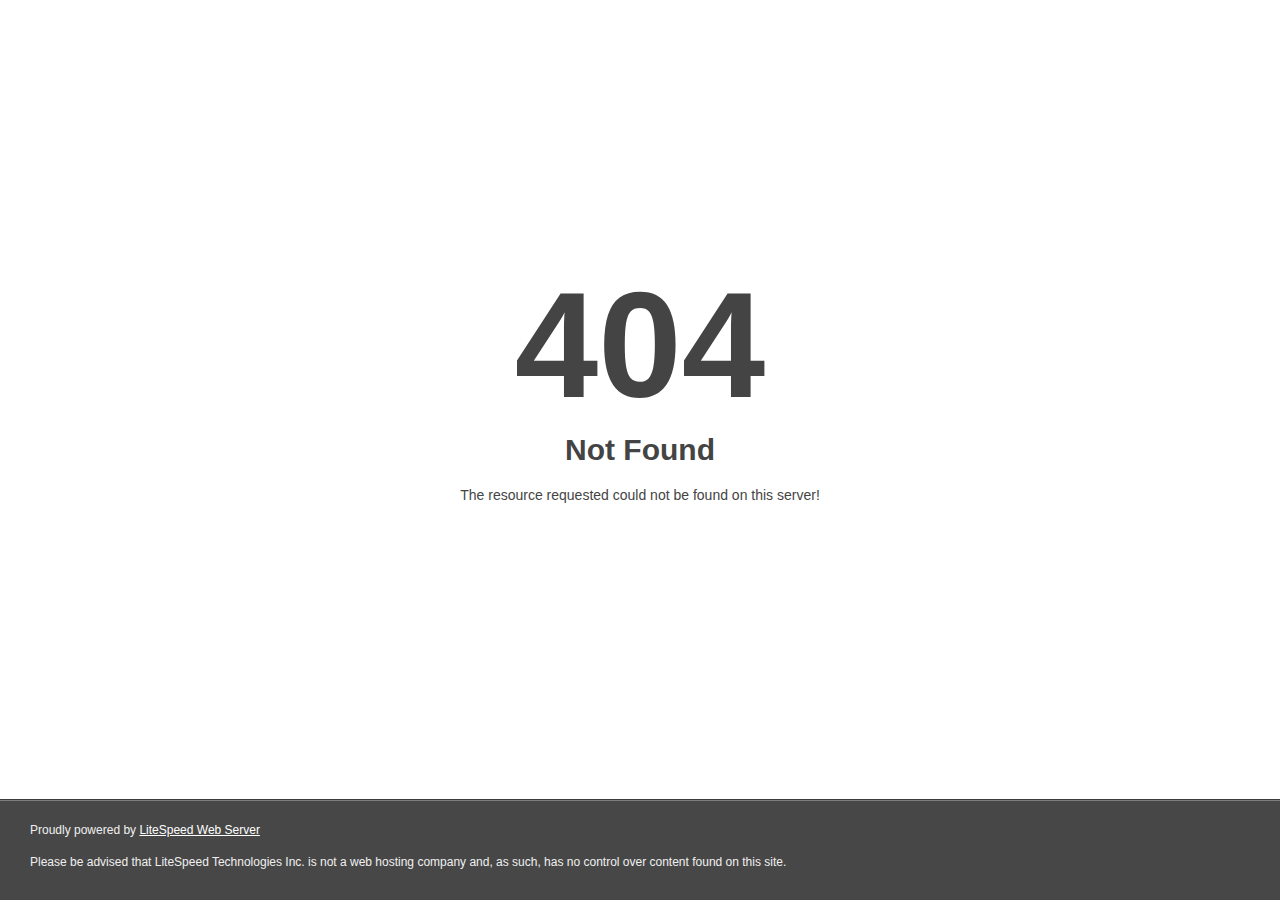
<file: css/owl.video.play.html>
<!DOCTYPE html>
<html style="height:100%">

<!-- Mirrored from geeko.netlify.app/css/owl.video.play.html by HTTrack Website Copier/3.x [XR&CO'2014], Fri, 17 Oct 2025 15:30:22 GMT -->
<!-- Added by HTTrack --><meta http-equiv="content-type" content="text/html;charset=UTF-8" /><!-- /Added by HTTrack -->
<head><title> 404 Not Found
</title></head>
<body style="color: #444; margin:0;font: normal 14px/20px Arial, Helvetica, sans-serif; height:100%; background-color: #fff;">
<div style="height:auto; min-height:100%; ">     <div style="text-align: center; width:800px; margin-left: -400px; position:absolute; top: 30%; left:50%;">
        <h1 style="margin:0; font-size:150px; line-height:150px; font-weight:bold;">404</h1>
<h2 style="margin-top:20px;font-size: 30px;">Not Found
</h2>
<p>The resource requested could not be found on this server!</p>
</div></div><div style="color:#f0f0f0; font-size:12px;margin:auto;padding:0px 30px 0px 30px;position:relative;clear:both;height:100px;margin-top:-101px;background-color:#474747;border-top: 1px solid rgba(0,0,0,0.15);box-shadow: 0 1px 0 rgba(255, 255, 255, 0.3) inset;">
<br>Proudly powered by  <a style="color:#fff;" href="http://www.litespeedtech.com/error-page">LiteSpeed Web Server</a><p>Please be advised that LiteSpeed Technologies Inc. is not a web hosting company and, as such, has no control over content found on this site.</p></div></body>
<!-- Mirrored from geeko.netlify.app/css/owl.video.play.html by HTTrack Website Copier/3.x [XR&CO'2014], Fri, 17 Oct 2025 15:30:22 GMT -->
</html>
</file>
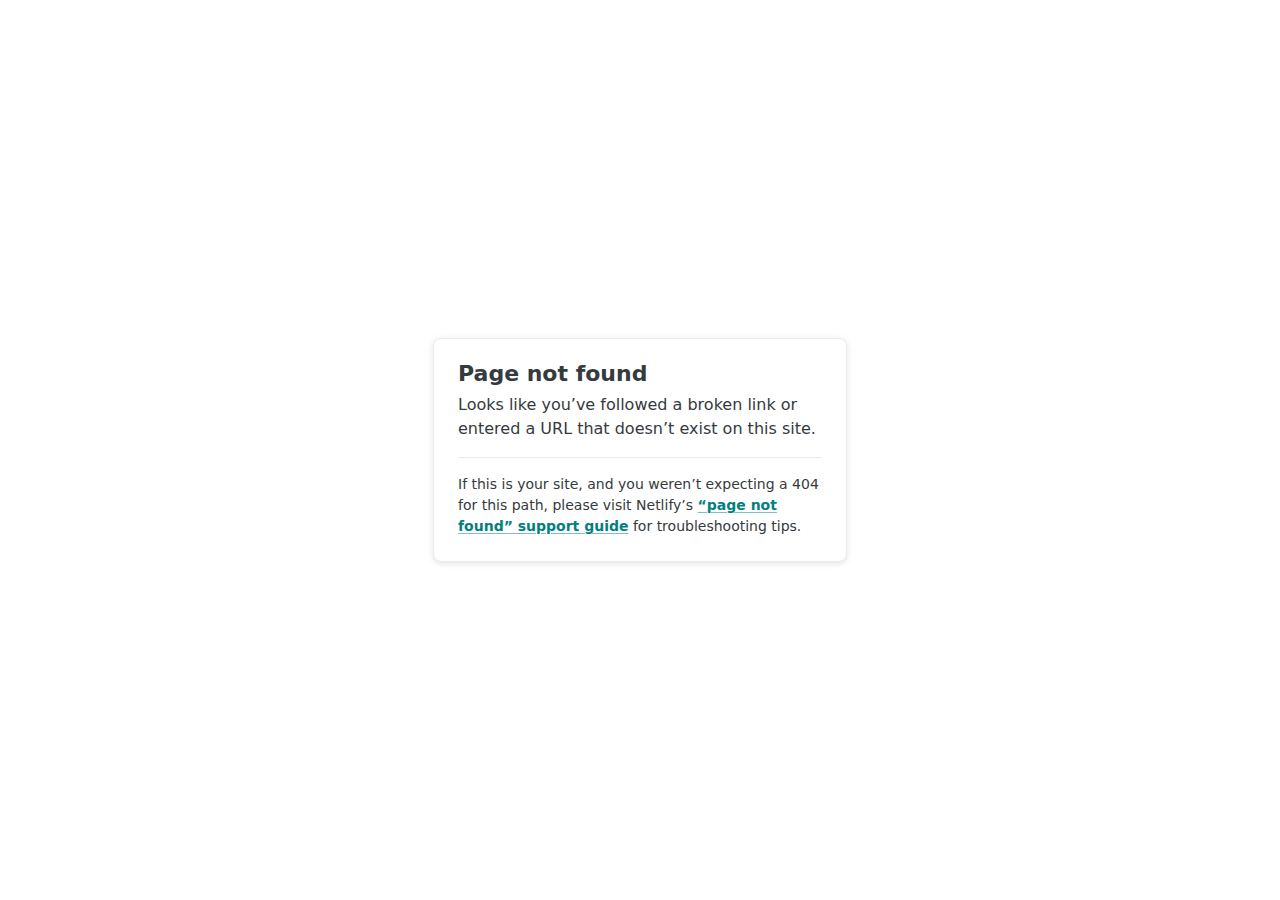
<file: js/app.html>
<!DOCTYPE html>
<html lang="en">
  <head>
    <meta charset="utf-8" />
    <meta name="viewport" content="width=device-width, initial-scale=1.0" />
    <title>Page not found</title>
    <style>
      :root {
        --colorRgbFacetsTeal600: 2 128 125;
        --colorTealAction: var(--colorRgbFacetsTeal600);
        --colorRgbFacetsNeutralLight200: 233 235 237;
        --colorHr: var(--colorRgbFacetsNeutralLight200);
        --colorRgbFacetsNeutralLight700: 53 58 62;
        --colorGrayDarkest: var(--colorRgbFacetsNeutralLight700);
        --colorGrayLighter: var(--colorRgbFacetsNeutralLight200);
        --colorText: var(--colorGrayDarkest);
        --effectShadowLightShallow: 0 1px 10px 0 rgb(53 58 62 / 6%),
          0 2px 4px 0 rgb(53 58 62 / 8%);
        --colorRgbFacetsNeutralDark900: 6 11 16;
      }
      body {
        font-family: system-ui, -apple-system, BlinkMacSystemFont, "Segoe UI",
          Roboto, Helvetica, Arial, sans-serif, "Apple Color Emoji",
          "Segoe UI Emoji", "Segoe UI Symbol";
        background: white;
        overflow: hidden;
        margin: 0;
        padding: 0;
        line-height: 1.5;
        color: rgb(var(--colorText));
      }

      @media (prefers-color-scheme: dark) {
        body {
          background: rgb(var(--colorRgbFacetsNeutralDark900));
        }
      }

      h1 {
        margin: 0;
        font-size: 1.375rem;
        line-height: 1;
      }

      h1 + p {
        margin-top: 8px;
      }

      .main {
        position: relative;
        display: flex;
        flex-direction: column;
        align-items: center;
        justify-content: center;
        height: 100vh;
        width: 100vw;
      }

      .card {
        position: relative;
        width: 75%;
        max-width: 364px;
        padding: 24px;
        background: white;
        border-radius: 8px;
        box-shadow: var(--effectShadowLightShallow);
        border: 1px solid rgb(var(--colorGrayLighter));
      }

      a {
        margin: 0;
        font-weight: 600;
        color: rgb(var(--colorTealAction));
        text-decoration-skip-ink: all;
        text-decoration-thickness: 1px;
        text-underline-offset: 2px;
        text-decoration-color: rgb(var(--colorTealAction) / 0.5);
        transition: text-decoration-color 0.15s ease-in-out;
      }

      a:hover,
      a:focus-visible {
        text-decoration-color: rgb(var(--colorTealAction));
      }

      p:last-of-type {
        margin-bottom: 0;
      }

      hr {
        border: 0;
        height: 1px;
        background: rgb(var(--colorHr));
        margin-top: 16px;
        margin-bottom: 16px;
      }

      .your-site {
        font-size: 0.875rem;
      }
    </style>
  </head>
  <body>
    <div class="main">
      <div class="card">
        <h1>Page not found</h1>
        <p>
          Looks like you’ve followed a broken link or entered a URL that doesn’t
          exist on this site.
        </p>
        <hr />
        <p class="your-site">
          If this is your site, and you weren’t expecting a 404 for this path,
          please visit Netlify’s
          <a
            href="https://answers.netlify.com/t/support-guide-i-ve-deployed-my-site-but-i-still-see-page-not-found/125?utm_source=404page&utm_campaign=community_tracking"
            >“page not found” support guide</a
          >
          for troubleshooting tips.
        </p>
      </div>
    </div>
  </body>
</html>
</file>
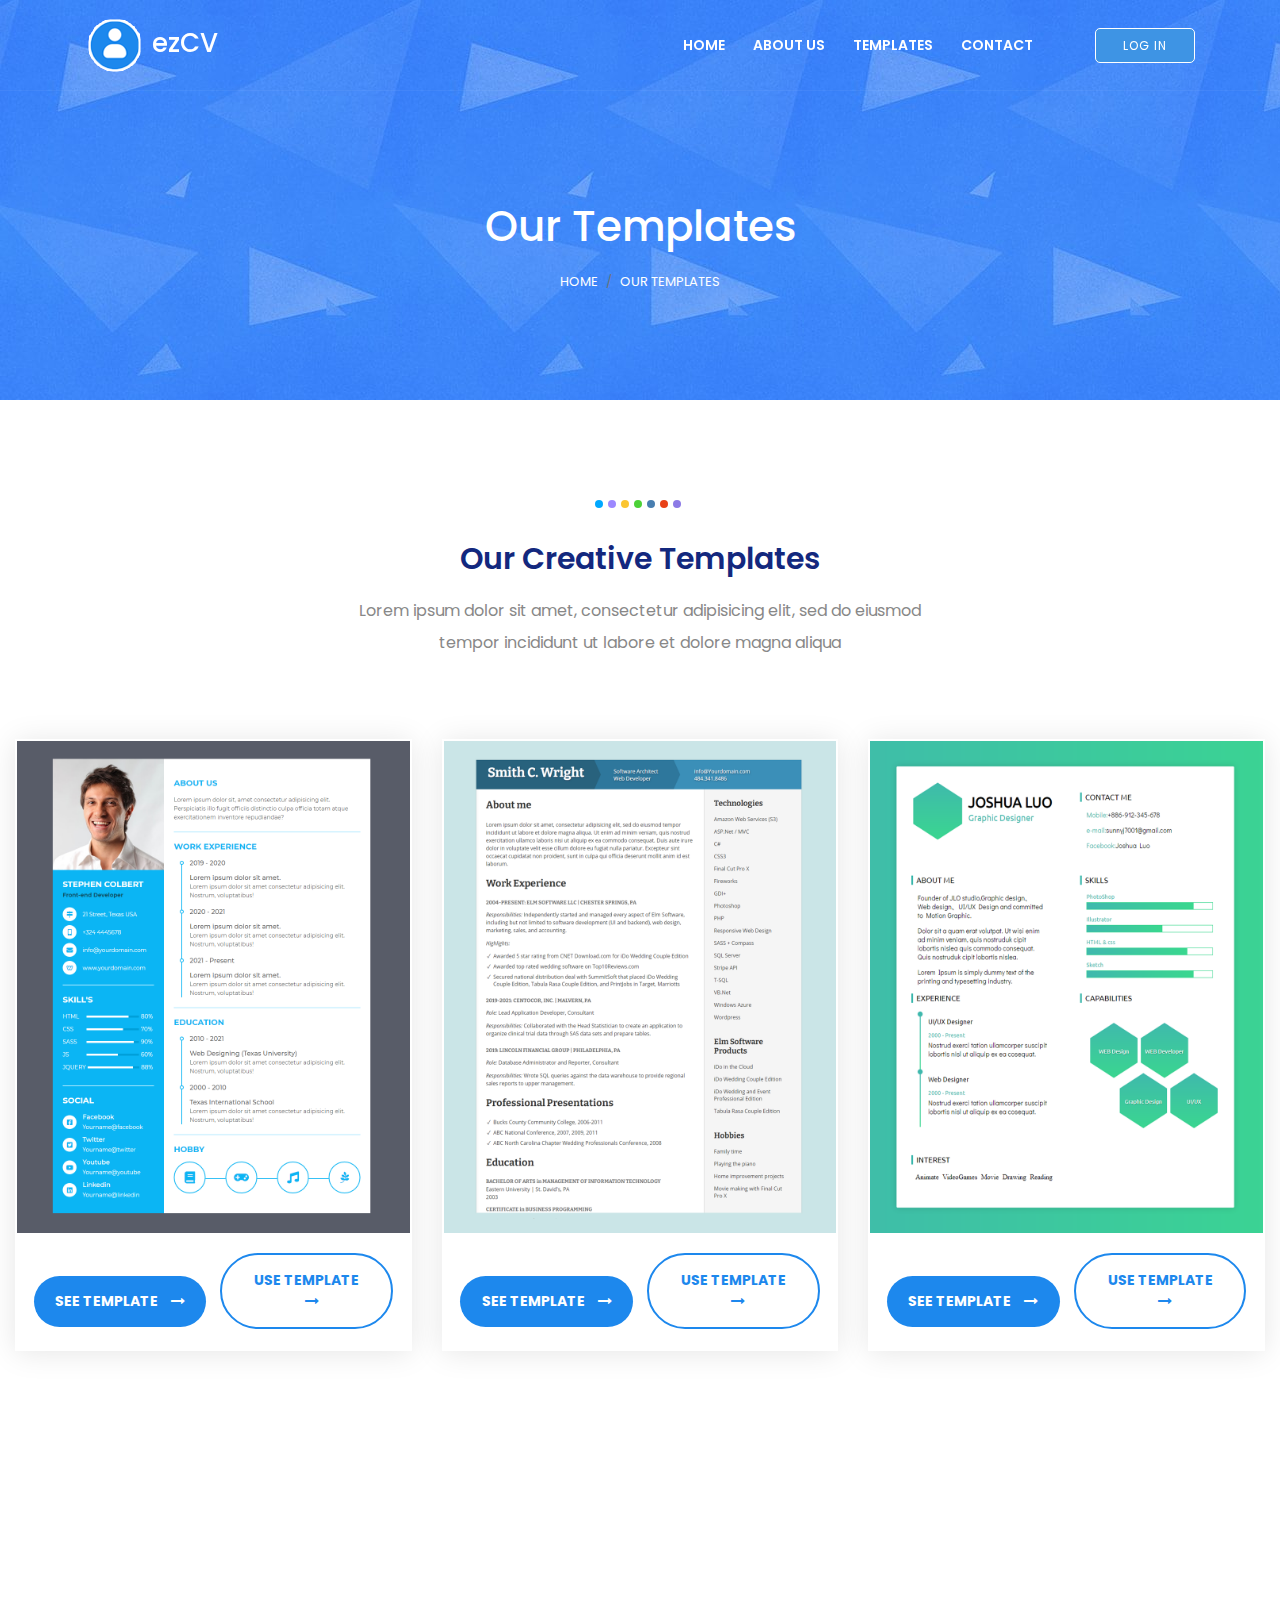
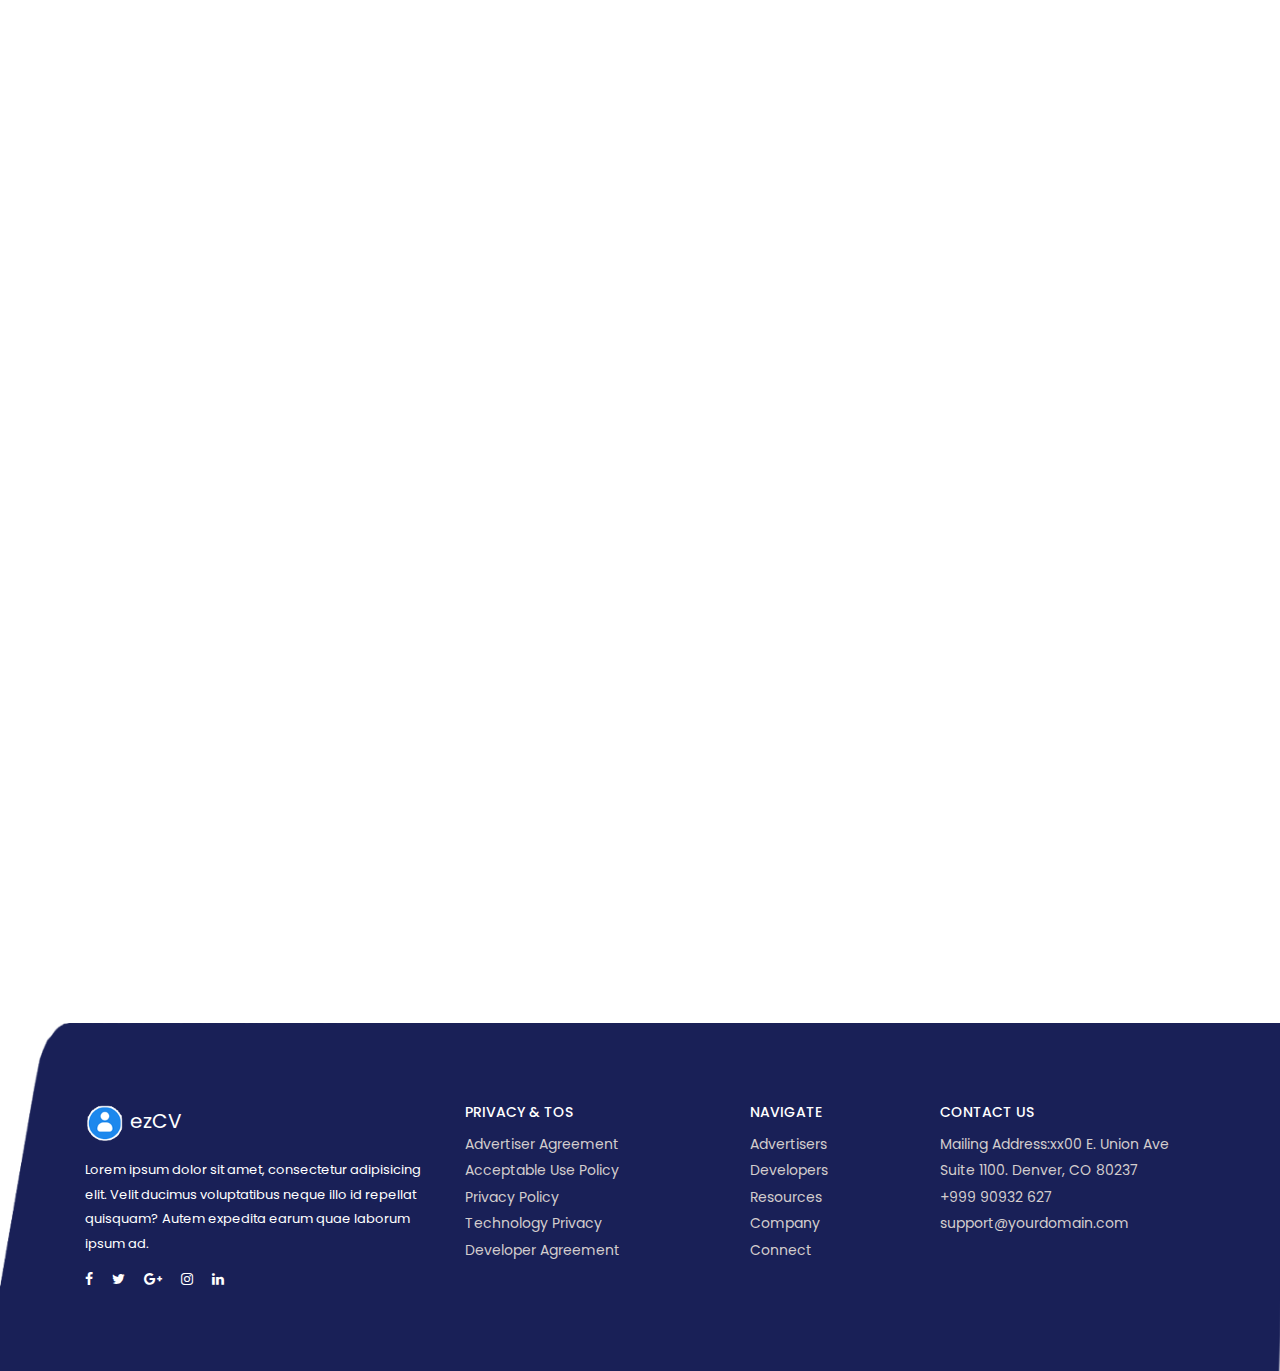
<file: src/templates.html>
<!DOCTYPE html>
<html lang="zxx">

<meta http-equiv="content-type" content="text/html;charset=UTF-8" />
<head>
    <meta charset="UTF-8">
    <meta name="description" content="">
    <meta http-equiv="X-UA-Compatible" content="IE=edge">
    <meta name="viewport" content="width=device-width, initial-scale=1, shrink-to-fit=no">

    <!-- Title -->
    <title>Our Templates</title>

    <!-- Favicon -->
    <link rel="icon" href="img/core-img/favicon.ico">

    <!-- Core Stylesheet -->
    <link rel="stylesheet" href="css/style.css">

    <!-- Responsive Stylesheet -->
    <link rel="stylesheet" href="css/responsive.css">

</head>

<body class="light-version">
    <!-- Preloader -->
    <div id="preloader">
        <div class="preload-content">
            <div id="dream-load"></div>
        </div>
    </div>

    <!-- ##### Header Area Start ##### -->
    <header class="header-area fadeInDown" data-wow-delay="0.2s">
        <div class="classy-nav-container light breakpoint-off">
            <div class="container">
                <!-- Classy Menu -->
                <nav class="classy-navbar light justify-content-between" id="dreamNav">

                    <!-- Logo -->
                    <a class="nav-brand light" href="#"><img src="img/core-img/logo.png" alt="logo"> ezCV </a>

                    <!-- Navbar Toggler -->
                    <div class="classy-navbar-toggler demo">
                        <span class="navbarToggler"><span></span><span></span><span></span></span>
                    </div>

                    <!-- Menu -->
                    <div class="classy-menu">

                        <!-- close btn -->
                        <div class="classycloseIcon">
                            <div class="cross-wrap"><span class="top"></span><span class="bottom"></span></div>
                        </div>

                        <!-- Nav Start -->
                        <div class="classynav">
                            <ul id="nav">
                                <li><a href='index-3.html'>Home</a></li>
                                <li><a href='about-us.html'>About Us</a></li>
                                <li><a href='templates.html'>Templates</a></li>
                                <li><a href='contact-us.html'>Contact</a></li>
                            </ul>

                            <!-- Button -->
                            <a href="#" class="btn login-btn ml-50">Log in</a>
                        </div>
                        <!-- Nav End -->
                    </div>
                </nav>
            </div>
        </div>
    </header>
    <!-- ##### Header Area End ##### -->

    <!-- ##### Welcome Area Start ##### -->
    <div class="breadcumb-area clearfix">
        <!-- breadcumb content -->
        <div class="breadcumb-content">
            <div class="container h-100">
                <div class="row h-100 align-items-center">
                    <div class="col-12">
                        <nav aria-label="breadcrumb" class="breadcumb--con text-center">
                            <h2 class="w-text title wow fadeInUp" data-wow-delay="0.2s">Our Templates</h2>
                            <ol class="breadcrumb justify-content-center wow fadeInUp" data-wow-delay="0.4s">
                                <li class="breadcrumb-item"><a href="#">Home</a></li>
                                <li class="breadcrumb-item active" aria-current="page">Our Templates</li>
                            </ol>
                        </nav>
                    </div>
                </div>
            </div>
        </div>
    </div>
    <!-- ##### Welcome Area End ##### -->

    <section class="demo section-padding-100-0">
        <div class="container">
            <div class="section-heading text-center">
                <div class="dream-dots justify-content-center">
                    <span></span><span></span><span></span><span></span><span></span><span></span><span></span>
                </div>
                <h2 class="bold">Our Creative Templates</h2>
                <p>Lorem ipsum dolor sit amet, consectetur adipisicing elit, sed do eiusmod tempor incididunt ut labore et dolore magna aliqua</p>
            </div>
            <div class="row">

                <div class="col-lg-4 col-md-6 col-sm-12">
                    <div class="demo-item">
                        <a href='template-preview.html'><img src="img/demos/demo-1.png" alt="demo" class="img-responsive"></a>
                        <div class="preview-btn-wrapper text-center">
                            <a class='preview-demo' href='template-preview.html'>See template <i class="fa fa-long-arrow-right"></i></a>
                            <a class='preview-demo v2' href='template-edit.html'>Use template <i class="fa fa-long-arrow-right"></i></a>
                        </div>
                    </div>
                </div>

                <div class="col-lg-4 col-md-6 col-sm-12">
                    <div class="demo-item">
                        <a href='template-preview.html'><img src="img/demos/demo-2.png" alt="demo" class="img-responsive"></a>
                        <div class="preview-btn-wrapper text-center">
                            <a class='preview-demo' href='template-preview.html'>See template <i class="fa fa-long-arrow-right"></i></a>
                            <a class='preview-demo v2' href='template-edit.html'>Use template <i class="fa fa-long-arrow-right"></i></a>
                        </div>
                    </div>
                </div>

                <div class="col-lg-4 col-md-6 col-sm-12">
                    <div class="demo-item">
                        <a href='template-preview.html'><img src="img/demos/demo-3.png" alt="demo" class="img-responsive"></a>
                        <div class="preview-btn-wrapper text-center">
                            <a class='preview-demo' href='template-preview.html'>See template <i class="fa fa-long-arrow-right"></i></a>
                            <a class='preview-demo v2' href='template-edit.html'>Use template <i class="fa fa-long-arrow-right"></i></a>
                        </div>
                    </div>
                </div>

                
            </div>
        </div>
    </section>

    <!-- ##### Our features Area Start ##### -->
    <section class="our_services_area section-padding-100-70" id="services">
        <div class="container">
            
            <div class="section-heading text-center">
                <!-- Dream Dots -->
                <div class="dream-dots justify-content-center wow fadeInUp" data-wow-delay="0.2s">
                    <span></span><span></span><span></span><span></span><span></span><span></span><span></span>
                </div>
                <h2 class="wow fadeInUp" data-wow-delay="0.3s">Our Main Features</h2>
                <p class="wow fadeInUp" data-wow-delay="0.4s">Lorem ipsum dolor sit amet, consectetur adipiscing elit. Sed quis accumsan nisi Ut ut felis congue nisl hendrerit commodo.</p>
            </div>
                

            <div class="row">
                <div class="col-12 col-sm-6 col-lg-4">
                    <!-- Content -->
                    <div class="service_single_content text-center mb-100 wow fadeInUp" data-wow-delay="0.2s">
                        <!-- Icon -->
                        <div class="service_icon">
                            <img src="img/icons/f1.png" alt="">
                        </div>
                        <h6>Proven CV Templates to increase Hiring Chance</h6>
                        <p>Lorem ipsum dolor sit amet, consecte adipiscing elit. Nulla neque quam, maxim us ut accumsan ut, posuere sit Lorem ipsum adipiscing elit.</p>
                    </div>
                </div>
                <div class="col-12 col-sm-6 col-lg-4">
                    <!-- Content -->
                    <div class="service_single_content text-center mb-100 wow wow fadeInUp" data-wow-delay="0.3s">
                        <!-- Icon -->
                        <div class="service_icon">
                            <img src="img/icons/f2.png" alt="">
                        </div>
                        <h6>Creative, Modern and Clean Templates Design</h6>
                        <p>Lorem ipsum dolor sit amet, consecte adipiscing elit. Nulla neque quam, maxim us ut accumsan ut, posuere sit Lorem ipsum adipiscing elit.</p>
                    </div>
                </div>
                <div class="col-12 col-sm-6 col-lg-4">
                    <!-- Content -->
                    <div class="service_single_content text-center mb-100 wow fadeInUp" data-wow-delay="0.4s">
                        <!-- Icon -->
                        <div class="service_icon">
                            <img src="img/icons/f3.png" alt="">
                        </div>
                        <h6>Easy and Intuitive Online CV and Resume Builder </h6>
                        <p>Lorem ipsum dolor sit amet, consecte adipiscing elit. Nulla neque quam, maxim us ut accumsan ut, posuere sit Lorem ipsum adipiscing elit.</p>
                    </div>
                </div>
                <div class="col-12 col-sm-6 col-lg-4">
                    <!-- Content -->
                    <div class="service_single_content text-center mb-100 wow fadeInUp" data-wow-delay="0.5s">
                        <!-- Icon -->
                        <div class="service_icon">
                            <img src="img/icons/f4.png" alt="">
                        </div>
                        <h6>Free to use. Developed by hiring professionals.</h6>
                        <p>Lorem ipsum dolor sit amet, consecte adipiscing elit. Nulla neque quam, maxim us ut accumsan ut, posuere sit Lorem ipsum adipiscing elit.</p>
                    </div>
                </div>
                <div class="col-12 col-sm-6 col-lg-4">
                    <!-- Content -->
                    <div class="service_single_content text-center mb-100 wow fadeInUp" data-wow-delay="0.6s">
                        <!-- Icon -->
                        <div class="service_icon">
                            <img src="img/icons/f5.png" alt="">
                        </div>
                        <h6>Recruiter Approved Phrases with Module Notification</h6>
                        <p>Lorem ipsum dolor sit amet, consecte adipiscing elit. Nulla neque quam, maxim us ut accumsan ut, posuere sit Lorem ipsum adipiscing elit.</p>
                    </div>
                </div>
                <div class="col-12 col-sm-6 col-lg-4">
                    <!-- Content -->
                    <div class="service_single_content text-center mb-100 wow fadeInUp" data-wow-delay="0.7s">
                        <!-- Icon -->
                        <div class="service_icon">
                            <img src="img/icons/f6.png" alt="">
                        </div>
                        <h6>Fast Easy CV and Resume Formatting</h6>
                        <p>Lorem ipsum dolor sit amet, consecte adipiscing elit. Nulla neque quam, maxim us ut accumsan ut, posuere sit Lorem ipsum adipiscing elit.</p>
                    </div>
                </div>
            </div>
        </div>
    </section>
    <!-- ##### Our features Area End ##### -->


    <!-- ##### Footer Area Start ##### -->
    <footer class="footer-area bg-img">

        <div class="footer-content-area spec">
            <div class="container">
                <div class="row ">
                    <div class="col-12 col-lg-4 col-md-6">
                        <div class="footer-copywrite-info">
                            <!-- Copywrite -->
                            <div class="copywrite_text fadeInUp" data-wow-delay="0.2s">
                                <div class="footer-logo">
                                    <a href="#"><img src="img/core-img/logo.png" alt="logo"> ezCV </a>
                                </div>
                                <p>Lorem ipsum dolor sit amet, consectetur adipisicing elit. Velit ducimus voluptatibus neque illo id repellat quisquam? Autem expedita earum quae laborum ipsum ad.</p>
                            </div>
                            <!-- Social Icon -->
                            <div class="footer-social-info fadeInUp" data-wow-delay="0.4s">
                                <a href="#"><i class="fa fa-facebook" aria-hidden="true"></i></a>
                                <a href="#"> <i class="fa fa-twitter" aria-hidden="true"></i></a>
                                <a href="#"><i class="fa fa-google-plus" aria-hidden="true"></i></a>
                                <a href="#"><i class="fa fa-instagram" aria-hidden="true"></i></a>
                                <a href="#"><i class="fa fa-linkedin" aria-hidden="true"></i></a>
                            </div>
                        </div>
                    </div>

                    <div class="col-12 col-lg-3 col-md-6">
                        <div class="contact_info_area d-sm-flex justify-content-between">
                            <!-- Content Info -->
                            <div class="contact_info mt-x text-center fadeInUp" data-wow-delay="0.3s">
                                <h5>PRIVACY & TOS</h5>
                                <a href="#"><p>Advertiser Agreement</p></a>
                                <a href="#"><p>Acceptable Use Policy</p></a>
                                <a href="#"><p>Privacy Policy</p></a>
                                <a href="#"><p>Technology Privacy</p></a>
                                <a href="#"><p>Developer Agreement</p></a>
                            </div>
                        </div>
                    </div>
                      
                    <div class="col-12 col-lg-2 col-md-6 ">
                        <!-- Content Info -->
                        <div class="contact_info_area d-sm-flex justify-content-between">
                            <div class="contact_info mt-s text-center fadeInUp" data-wow-delay="0.2s">
                                <h5>NAVIGATE</h5>
                                <a href="#"><p>Advertisers</p></a>
                                <a href="#"><p>Developers</p></a>
                                <a href="#"><p>Resources</p></a>
                                <a href="#"><p>Company</p></a>
                                <a href="#"><p>Connect</p></a>
                            </div>
                        </div>
                    </div>
                    

                    <div class="col-12 col-lg-3 col-md-6 ">
                        <div class="contact_info_area d-sm-flex justify-content-between">
                            <!-- Content Info -->
                            <div class="contact_info mt-s text-center fadeInUp" data-wow-delay="0.4s">
                                <h5>CONTACT US</h5>
                                <p>Mailing Address:xx00 E. Union Ave</p>
                                <p>Suite 1100. Denver, CO 80237</p>
                                <p>+999 90932 627</p>
                                <p>support@yourdomain.com</p>
                            </div>
                        </div>
                    </div>
                </div>
            </div>
                
        </div>
    </footer>
    <!-- ##### Footer Area End ##### -->

    <!-- ########## All JS ########## -->
    <!-- jQuery js -->
    <script src="js/jquery.min.js"></script>
    <!-- Popper js -->
    <script src="js/popper.min.js"></script>
    <!-- Bootstrap js -->
    <script src="js/bootstrap.min.js"></script>
    <!-- All Plugins js -->
    <script src="js/plugins.js"></script>
    <!-- Parallax js -->
    <script src="js/dzsparallaxer.js"></script>
    <!-- Active js -->
    <script src="js/script.js"></script>

</body>

</html>
</file>
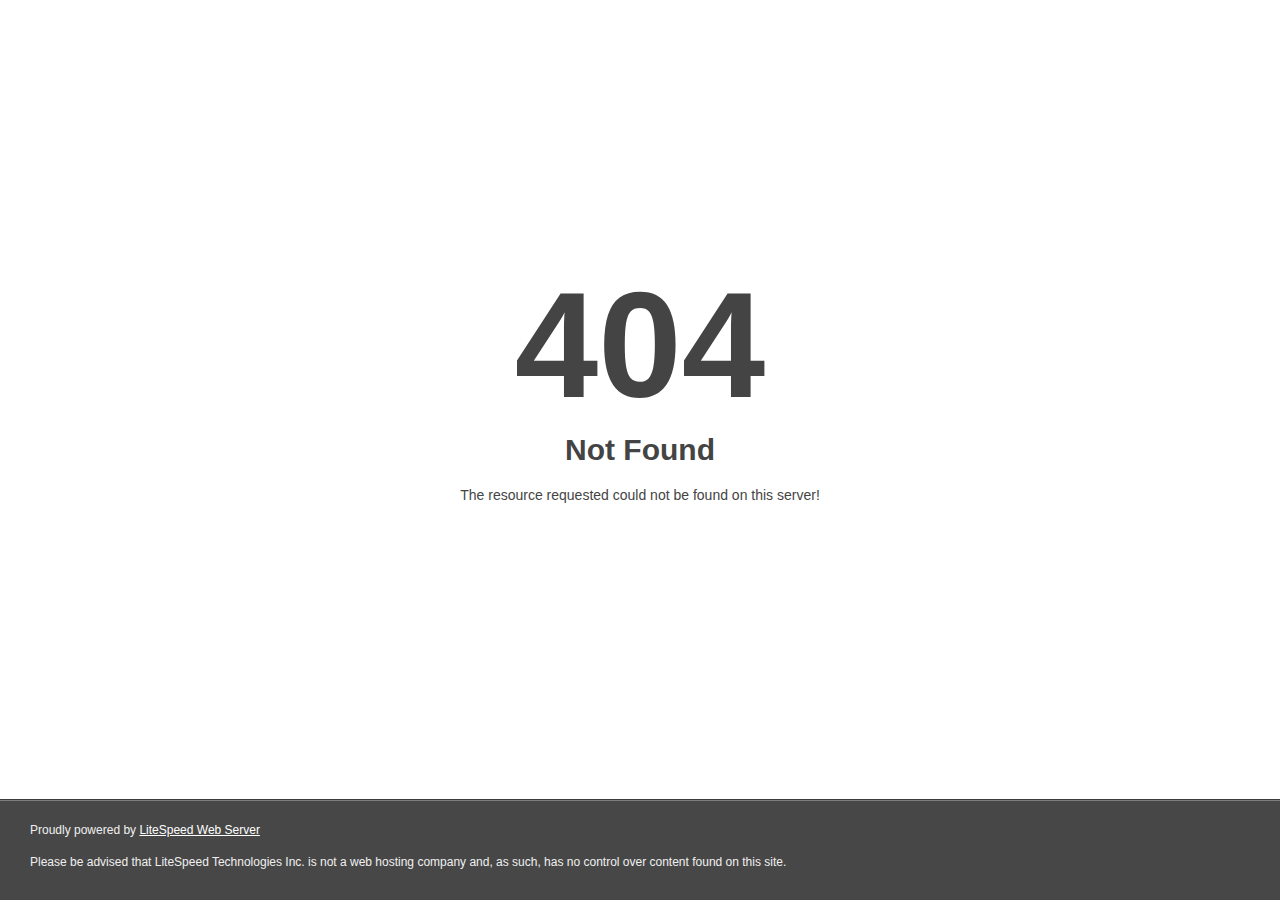
<file: css/img/fog_clouds_png_by_paradise234-d5czivb.html>
<!DOCTYPE html>
<html style="height:100%">

<!-- Mirrored from geeko.netlify.app/css/img/fog_clouds_png_by_paradise234-d5czivb.html by HTTrack Website Copier/3.x [XR&CO'2014], Fri, 17 Oct 2025 15:30:22 GMT -->
<!-- Added by HTTrack --><meta http-equiv="content-type" content="text/html;charset=UTF-8" /><!-- /Added by HTTrack -->
<head><title> 404 Not Found
</title></head>
<body style="color: #444; margin:0;font: normal 14px/20px Arial, Helvetica, sans-serif; height:100%; background-color: #fff;">
<div style="height:auto; min-height:100%; ">     <div style="text-align: center; width:800px; margin-left: -400px; position:absolute; top: 30%; left:50%;">
        <h1 style="margin:0; font-size:150px; line-height:150px; font-weight:bold;">404</h1>
<h2 style="margin-top:20px;font-size: 30px;">Not Found
</h2>
<p>The resource requested could not be found on this server!</p>
</div></div><div style="color:#f0f0f0; font-size:12px;margin:auto;padding:0px 30px 0px 30px;position:relative;clear:both;height:100px;margin-top:-101px;background-color:#474747;border-top: 1px solid rgba(0,0,0,0.15);box-shadow: 0 1px 0 rgba(255, 255, 255, 0.3) inset;">
<br>Proudly powered by  <a style="color:#fff;" href="http://www.litespeedtech.com/error-page">LiteSpeed Web Server</a><p>Please be advised that LiteSpeed Technologies Inc. is not a web hosting company and, as such, has no control over content found on this site.</p></div></body>
<!-- Mirrored from geeko.netlify.app/css/img/fog_clouds_png_by_paradise234-d5czivb.html by HTTrack Website Copier/3.x [XR&CO'2014], Fri, 17 Oct 2025 15:30:22 GMT -->
</html>
</file>
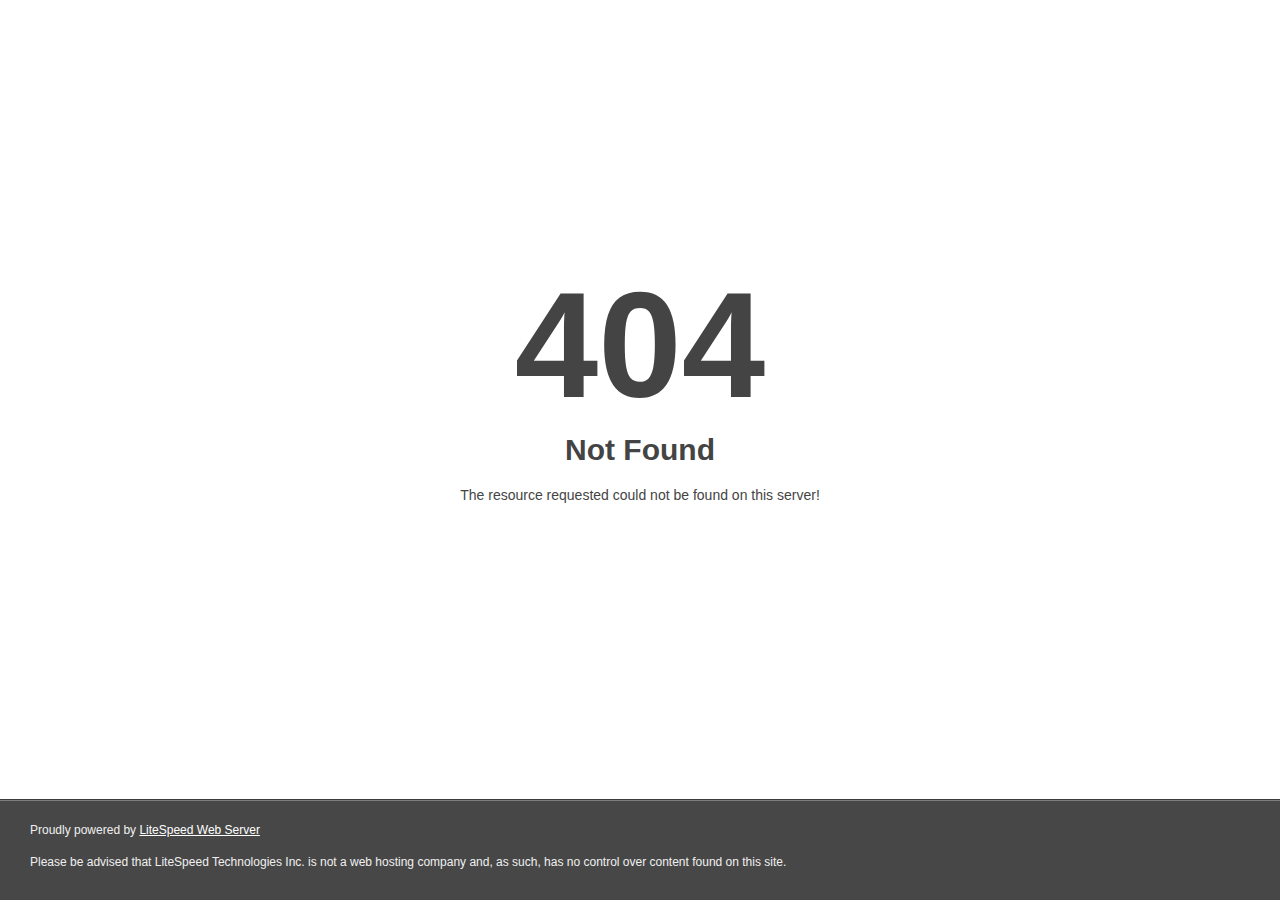
<file: css/img/grey_wash_wall.html>
<!DOCTYPE html>
<html style="height:100%">

<!-- Mirrored from geeko.netlify.app/css/img/grey_wash_wall.html by HTTrack Website Copier/3.x [XR&CO'2014], Fri, 17 Oct 2025 15:30:22 GMT -->
<!-- Added by HTTrack --><meta http-equiv="content-type" content="text/html;charset=UTF-8" /><!-- /Added by HTTrack -->
<head><title> 404 Not Found
</title></head>
<body style="color: #444; margin:0;font: normal 14px/20px Arial, Helvetica, sans-serif; height:100%; background-color: #fff;">
<div style="height:auto; min-height:100%; ">     <div style="text-align: center; width:800px; margin-left: -400px; position:absolute; top: 30%; left:50%;">
        <h1 style="margin:0; font-size:150px; line-height:150px; font-weight:bold;">404</h1>
<h2 style="margin-top:20px;font-size: 30px;">Not Found
</h2>
<p>The resource requested could not be found on this server!</p>
</div></div><div style="color:#f0f0f0; font-size:12px;margin:auto;padding:0px 30px 0px 30px;position:relative;clear:both;height:100px;margin-top:-101px;background-color:#474747;border-top: 1px solid rgba(0,0,0,0.15);box-shadow: 0 1px 0 rgba(255, 255, 255, 0.3) inset;">
<br>Proudly powered by  <a style="color:#fff;" href="http://www.litespeedtech.com/error-page">LiteSpeed Web Server</a><p>Please be advised that LiteSpeed Technologies Inc. is not a web hosting company and, as such, has no control over content found on this site.</p></div></body>
<!-- Mirrored from geeko.netlify.app/css/img/grey_wash_wall.html by HTTrack Website Copier/3.x [XR&CO'2014], Fri, 17 Oct 2025 15:30:22 GMT -->
</html>
</file>
<file: css/style.css>
/*** 
====================================================================
  Table of contents
====================================================================

- Google Fonts
- Css Imports
- General Css Styles
- Header Area style
- Welcome Area Styles 
- Partners area style
- About us area style 
- services-block-four style 
- Demo-video area style 
- Trust area style 
- services area style 
- Call-to-action area style
- Video area style 
- Gallery area style 
- Cool-facts style 
- Price table style
- Testimonials area style 
- Team area style
- Blog area style 
- Contact us style 
- FAQ style -Timeline style 
- Footer area style 

***/

/*** 

====================================================================
  Google fonts
====================================================================

***/

@import url('https://fonts.googleapis.com/css?family=Poppins:200,300,400,500,600,700');

/*** 

====================================================================
  Import All Css
====================================================================

***/

@import 'bootstrap.min.css';
@import 'animate.css';
@import 'about-sonar.css';
@import 'classy-nav.min.css';
@import 'dzsparallaxer.css';
@import 'owl.carousel.min.css';
@import 'magnific-popup.css';
@import 'animated-headline.css';
@import 'font-awesome.min.css';
@import 'themify-icons.css';

/*** 

====================================================================
  General css style
====================================================================

***/

.white-popup {
  position: relative;
  background: #FFF;
  padding: 20px;
  width: auto;
  max-width: 500px;
  margin: 20px auto;
} 
.other-accounts{
    background: linear-gradient(to right, #21d397 0%, #7450fe 100%);
    margin-top: 30px;
    padding: 20px
}
.other-accounts .footer-social-info a i{
    font-size: 14px;
    background: #fff;
    color: #197bb5;
    width: 30px;
    height: 30px;
    margin-right: 5px;
    -webkit-transition-duration: 500ms;
    transition-duration: 500ms;
    line-height: 30px;
    border-radius: 50%;
}
* {
    margin: 0;
    padding: 0;
}

body {
    font-family: 'Poppins', sans-serif;
}
.darker-blue{
    background: linear-gradient(180deg,#240044 0,#0f0240 25%,#400959 40%,#0f0240 65%,#0f0240);
}
h1,
h2,
h3,
h4,
h5,
h6 {
    font-family: 'Poppins', sans-serif;
    line-height: 1.4;
    font-weight: 500;
}
.clear-fix{clear: both}
a,
a:hover,
a:focus,
a:active {
    text-decoration: none;
    -webkit-transition-duration: 500ms;
    transition-duration: 500ms;
    outline: none;
}

li {
    list-style: none;
}

p {
    line-height: 1.9;
    color: rgba(255, 255, 255, 0.5);
    font-size: 15px;
}

img {
    max-width: 100%;
    height: auto;
}

ul,
ol {
    margin: 0;
    padding: 0;
}
.section-header{
    position: relative;
    margin-bottom: 50px
}
.section-title {
    font-size: 44px;
    margin-bottom: 20px;
    margin-top: 0;
    position: relative;
    text-align: center;
    color: #fff;
}
.section-header .desc{
    max-width: 800px;
    text-align: center;
    margin: 0 auto
}
.bg-title {
    margin-bottom: -37px;
    margin-left: -30px;
    font-size: 66px;
    opacity: .04;
    font-weight: bold;
    text-align: center;
    line-height: 1;
    text-transform: uppercase;
}
.has-print{
    position: absolute;
    top: -50px;
    left: 50%;
    transform: translateX(-50%);
    width: 90px;
    height: 90px;
    background: url(../img/core-img/shape1.html) no-repeat;
}
#preloader {
    position: fixed;
    width: 100%;
    height: 100%;
    z-index: 99999;
    top: 0;
    left: 0;
    background: #4834d4;
    background: -webkit-linear-gradient(to right, #4834d4, #341f97);
    background: -webkit-linear-gradient(left, #4834d4, #341f97);
    background: linear-gradient(to right, #4834d4, #341f97);
}
.header-area .light.classy-nav-container a {
    color: #fff;
}
.header-area.sticky .light.classy-nav-container a {
    color: rgb(19 40 126);
}

.header-area .d.classy-nav-container a {
    color: #13287e;
}
.header-area.sticky .d.classy-nav-container a {
    color: rgba(255,255,255,.7);
}
.preload-content {
    position: absolute;
    top: 50%;
    left: 50%;
    margin-top: -35px;
    margin-left: -35px;
    z-index: 100;
}

#dream-load {
    width: 70px;
    height: 70px;
    border-radius: 50%;
    border: 3px;
    border-style: solid;
    border-color: transparent;
    border-top-color: rgba(255, 255, 255, 0.5);
    -webkit-animation: dreamrotate 2400ms linear infinite;
    animation: dreamrotate 2400ms linear infinite;
    z-index: 999;
}

#dream-load:before {
    content: "";
    position: absolute;
    top: 7.5px;
    left: 7.5px;
    right: 7.5px;
    bottom: 7.5px;
    border-radius: 50%;
    border: 3px;
    border-style: solid;
    border-color: transparent;
    border-top-color: rgba(255, 255, 255, 0.5);
    -webkit-animation: dreamrotate 2700ms linear infinite;
    animation: dreamrotate 2700ms linear infinite
}

#dream-load:after {
    content: "";
    position: absolute;
    top: 20px;
    left: 20px;
    right: 20px;
    bottom: 20px;
    border-radius: 50%;
    border: 3px;
    border-style: solid;
    border-color: transparent;
    border-top-color: rgba(255, 255, 255, 0.5);
    -webkit-animation: dreamrotate 1800ms linear infinite;
    animation: dreamrotate 1800ms linear infinite
}

@-webkit-keyframes dreamrotate {
    0% {
        -webkit-transform: rotate(0deg);
        transform: rotate(0deg)
    }
    100% {
        -webkit-transform: rotate(360deg);
        transform: rotate(360deg)
    }
}

@keyframes dreamrotate {
    0% {
        -webkit-transform: rotate(0deg);
        transform: rotate(0deg)
    }
    100% {
        -webkit-transform: rotate(360deg);
        transform: rotate(360deg)
    }
}

/* Blip CSS */

.dream-blip {
    position: absolute;
    width: 8px;
    height: 8px;
    border-radius: 2em 2em 2em 2em;
    background-color: #21d397;
    box-shadow: 0 0 5px #fff;
    -webkit-transform-origin: 50% 50%;
    transform-origin: 50% 50%;
    opacity: 0;
    -ms-filter: "progid:DXImageTransform.Microsoft.Alpha(Opacity=0)";
    -webkit-animation: dreamblipper ease 4s none infinite;
            animation: dreamblipper ease 4s none infinite;
}

@-webkit-keyframes dreamblipper {
    0% {
        opacity: 0;
        -ms-filter: "progid:DXImageTransform.Microsoft.Alpha(Opacity=0)";
    }
    35% {
        opacity: 0;
        -ms-filter: "progid:DXImageTransform.Microsoft.Alpha(Opacity=0)";
    }
    50% {
        opacity: 1;
        -ms-filter: "progid:DXImageTransform.Microsoft.Alpha(Opacity=100)";
    }
    100% {
        opacity: 0;
        -ms-filter: "progid:DXImageTransform.Microsoft.Alpha(Opacity=0)";
    }
}

@keyframes dreamblipper {
    0% {
        opacity: 0;
        -ms-filter: "progid:DXImageTransform.Microsoft.Alpha(Opacity=0)";
    }
    35% {
        opacity: 0;
        -ms-filter: "progid:DXImageTransform.Microsoft.Alpha(Opacity=0)";
    }
    50% {
        opacity: 1;
        -ms-filter: "progid:DXImageTransform.Microsoft.Alpha(Opacity=100)";
    }
    100% {
        opacity: 0;
        -ms-filter: "progid:DXImageTransform.Microsoft.Alpha(Opacity=0)";
    }
}

.dream-blip.blip1 {
    top: 20%;
    left: 20%;
}

.dream-blip.blip2 {
    top: 70%;
    left: 30%;
}

.dream-blip.blip3 {
    top: 30%;
    left: 10%;
}

.dream-blip.blip4 {
    top: 60%;
    left: 10%;
}
.mt-10 {
    margin-top: 10px;
}
.mt-15 {
    margin-top: 15px;
}
.mt-20 {
    margin-top: 20px;
}
.mt-30 {
    margin-top: 30px;
}

.mt-40 {
    margin-top: 40px;
}

.mt-50 {
    margin-top: 50px !important;
}

.mt-100 {
    margin-top: 100px;
}

.mt-150 {
    margin-top: 150px;
}

.mr-15 {
    margin-right: 15px;
}

.mr-30 {
    margin-right: 30px;
}

.mr-50 {
    margin-right: 50px;
}

.mr-100 {
    margin-right: 100px;
}

.mb-15 {
    margin-bottom: 15px;
}

.mb-30 {
    margin-bottom: 30px;
}

.mb-40 {
    margin-bottom: 40px;
}

.mb-50 {
    margin-bottom: 50px;
}

.mb-100 {
    margin-bottom: 100px;
}

.ml-15 {
    margin-left: 15px;
}

.ml-30 {
    margin-left: 30px;
}

.ml-50 {
    margin-left: 50px;
}

.ml-100 {
    margin-left: 100px;
}

.section-padding-100 {
    padding-top: 100px;
    padding-bottom: 100px;
}
.section-before:before{
    content: '';
    position: absolute;
    top: -75px;
    left: 50%;
    transform: translateX(-50%);
    height: 150px;
    width: 150px;
    background: url(../img/core-img/shape1.html) no-repeat;
    background-size: contain;
}
.relative{
    position: relative;
}
.section-padding-0-100 {
    padding-top: 0;
    padding-bottom: 100px;
}

.section-padding-100-0 {
    padding-top: 100px;
    padding-bottom: 0;
}
.section-padding-100-85 {
    padding-top: 100px;
    padding-bottom: 85px;
}
.section-padding-70-0 {
    padding-top: 70px;
    padding-bottom: 0;
}
.section-padding-0-70 {
    padding-top: 0px;
    padding-bottom: 70px;
}
.section-padding-0-0{
    padding-top: 0;
    padding-bottom: 0
}
.section-padding-100-50 {
    padding-top: 100px;
    padding-bottom: 50px;
}
.section-padding-100-70 {
    padding-top: 100px;
    padding-bottom: 70px;
}
.section-padding-0-50 {
    padding-top: 0;
    padding-bottom: 50px;
}

.section-padding-50-0 {
    padding-top: 50px;
    padding-bottom: 0;
}

.section-padding-200 {
    padding-top: 200px;
    padding-bottom: 200px;
}

.section-padding-0-200 {
    padding-top: 0;
    padding-bottom: 200px;
}

.section-padding-200-0 {
    padding-top: 200px;
    padding-bottom: 0;
}

.section-padding-200-100 {
    padding-top: 200px;
    padding-bottom: 100px;
}

.section-padding-150 {
    padding-top: 150px;
    padding-bottom: 150px;
}

.section-padding-150-0 {
    padding-top: 150px;
    padding-bottom: 0;
}

.section-padding-0-150 {
    padding-top: 0;
    padding-bottom: 150px;
}

.section-padding-50-150 {
    padding-top: 50px;
    padding-bottom: 150px;
}

.section-heading {
    position: relative;
    z-index: 1;
    margin-bottom: 80px;
}

.section-heading h2 {
    font-size: 30px;
    font-weight: 600;
    text-transform: capitalize;
    margin-bottom: 15px;
}

.section-heading > p {
    margin-bottom: 0;
    line-height: 2;
    font-size: 16px;
    max-width: 600px;
    margin: 0 auto;
}

#scrollUp {
    bottom: 130px;
    font-size: 12px;
    line-height: 22px;
    right: 30px;
    width: 100px;
    background-color: transparent;
    color: #fff;
    text-align: center;
    height: 20px;
    -webkit-transition-duration: 500ms;
    transition-duration: 500ms;
    text-transform: uppercase;
    -webkit-transform: rotate(-90deg);
    transform: rotate(-90deg);
}

#scrollUp:before {
    position: absolute;
    width: 30%;
    height: 2px;
    background-color: #fff;
    content: "";
    top: 10px;
    right: 100%;
    z-index: -200 !important;
}

.bg-overlay {
    position: relative;
    z-index: 1;
}

.bg-overlay:after {
    background: rgba(72, 52, 212, 0.95);
    background: -webkit-linear-gradient(to right, rgba(72, 52, 212, 0.95), rgba(52, 31, 151, 0.95));
    background: -webkit-linear-gradient(left, rgba(72, 52, 212, 0.95), rgba(52, 31, 151, 0.95));
    background: linear-gradient(to right, rgba(72, 52, 212, 0.95), rgba(52, 31, 151, 0.95));
    position: absolute;
    content: "";
    height: 100%;
    width: 100%;
    top: 0;
    left: 0;
    z-index: -1;
}

.bg-img {
    background-position: center center;
    background-size: cover;
    background-repeat: no-repeat;
}

.height-400 {
    height: 400px;
}

.height-600 {
    height: 600px;
}

.height-700 {
    height: 700px;
}

.height-800 {
    height: 800px;
}

.height-900 {
    height: 900px;
}

.height-1000 {
    height: 1000px;
}

.dream-dots {
    display: -webkit-box;
    display: -ms-flexbox;
    display: flex;
    margin-bottom: 30px;
}

.dream-dots span {
    width: 8px;
    height: 8px;
    background-color: #fff;
    border-radius: 50%;
    margin-right: 5px;
}

.dream-dots span:first-child {
    background-color: #00a8ff;
}

.dream-dots span:nth-child(2) {
    background-color: #9c88ff;
}

.dream-dots span:nth-child(3) {
    background-color: #fbc531;
}

.dream-dots span:nth-child(4) {
    background-color: #4cd137;
}

.dream-dots span:nth-child(5) {
    background-color: #487eb0;
}

.dream-dots span:nth-child(6) {
    background-color: #e84118;
}

.dream-dots span:nth-child(7) {
    background-color: #8c7ae6;
}

.login-btn {
    position: relative;
    z-index: 1;
    color: #fff;
    font-size: 12px !important;
    font-weight: 600;
    text-transform: uppercase;
    line-height: 33px;
    padding: 0 20px;
    min-width: 100px;
    color: #fff !important;
    background: rgb(62, 148, 228);
    height: 35px;
    border-radius: 5px;
    border: 1px solid #fff !important;
    letter-spacing: 1px;
}

.login-btn:hover,
.login-btn:focus {
    color: #fff;
    background: #7450fe;
    border-color: #7450fe;
}


.dream-btn {
    position: relative;
    z-index: 1;
    min-width: 160px;
    height: 48px;
    line-height: 48px;
    font-size: 12px;
    font-weight: 600;
    letter-spacing: 1px;
    display: inline-block;
    padding: 0 20px;
    text-align: center;
    text-transform: uppercase;
    background-size: 200% auto;
    color: #fff;
    box-shadow: 0 3ox 20px rgba(0, 0, 0, 0.1);
    border-radius: 7px;
    background:rgb(62, 148, 228);
    -webkit-transition: all 500ms;
    transition: all 500ms;
}

.dream-btn:hover {
    background-position: right center;
    color: #fff;
}
.dream-btn.green-btn {
    background:rgb(62, 148, 228)
}
.more-btn.pink {
    background: #F69;
    border: 0;
    box-shadow: 0 20px 43px 0 rgba(216,58,131,.32);
}
.more-btn {
    position: relative;
    z-index: 1;
    min-width: 160px;
    height: 48px;
    line-height: 48px;
    font-size: 12px;
    font-weight: 600;
    letter-spacing: 1px;
    display: inline-block;
    padding: 0 20px;
    text-align: center;
    text-transform: uppercase;
    background-size: 200% auto;
    color: #fff;
    box-shadow: 0 3ox 20px rgba(0, 0, 0, 0.1);
    border-radius: 100px;
    background-image: linear-gradient(to right, #21d397 0%, #7450fe 50%, #21d397 100%);
    background-image: -webkit-linear-gradient(to right, #21d397 0%, #7450fe 50%, #21d397 100%);
    border: 1px solid #fff;
    -webkit-transition: all 500ms;
    transition: all 500ms;
}
/* ##### 2.0 Header Area CSS ##### */

.header-area {
    position: fixed;
    z-index: 5000;
    top: 0;
    left: 0;
    width: 100%;
    -webkit-transition-duration: 500ms;
    transition-duration: 500ms;
    border-bottom: 1px solid rgba(255, 255, 255, 0.05);
}

.header-area.sticky {
    -webkit-transition-duration: 500ms;
    transition-duration: 500ms;
    background-color: #ccd7e8;
    box-shadow: 0 3px 15px rgba(0, 0, 0, 0.1);
    border-bottom: none;
}

.dark.classy-nav-container {
    background-color: transparent;
}

.classy-navbar {
    height: 90px;
    padding: 0;
}

.classynav ul li a {
    text-transform: uppercase;
}

.classynav ul li .megamenu li a {
    font-size: 80%;
}
.side-feature-list-item {
    display: -webkit-box;
    display: -webkit-flex;
    display: -ms-flexbox;
    display: flex;
    padding-top: 10px;
    padding-bottom: 10px;
    -webkit-box-align: center;
    -webkit-align-items: center;
    -ms-flex-align: center;
    align-items: center;
    font-size: 16px;
    line-height: 20px;
    font-weight: 700;
}
.check-mark-icon {
    margin-right: 16px;
    width: 30px;
    height: 30px
}
.foot-c-info {
    font-weight: 500;
}
.call-us-sec{
    background: #1717e552;
    padding: 50px 30px;
}
/* ##### 3.0 Wellcome Area CSS ##### */

.welcome_area {
    position: relative;
    z-index: 1;
    width: 100%;
    min-height: 700px !important;
}

.flex{
    display: flex
}
.hero-content.globe{
    background: linear-gradient(to right, rgba(72, 52, 212, 0.95), rgba(52, 31, 151, 0.75));
}
.hero-content.transparent{
    background: transparent;
}
.welcome_area.demo1{
    background: url(../img/bg-img/demo1-bg.html) #fff;
    background-position: bottom center;
    background-repeat: no-repeat;
    background-size: cover;
}
.welcome_area.demo2{
    background: #fff;
}
.welcome_area.demo3{
    background: url(../img/bg-img/demo3-bg.html) no-repeat top center;
    background-size: cover;
}
.welcome_area.demo4{
    background: url(../img/bg-img/demo4-bg.html) no-repeat top center;
    background-size: cover;
}
.welcome_area.demo5{
    background: url(../img/bg-img/demo5-bg.html) no-repeat top center;
    background-size: cover;
}
.welcome_area.demo6{
    background: url(../img/bg-img/demo6-bg.html) no-repeat top center;
    background-size: cover;
}
.hero-content.dark-blue{
    background: rgb(33, 0, 67, 0.9);
}
.hero-content .ico-counter{
    margin: 100px 7% 0;
}
@media (max-width: 992px){
    .hero-content .ico-counter,
    .hero-content .service-img-wrapper .image-box{
        margin-top: 0px !important
    }
    .welcome_area.demo3,
    .welcome_area.demo5,
    .welcome_area.demo6{
        background-position: top left
    }
}
.hero-content .service-img-wrapper .image-box .rings{
    position: absolute;
    top: 50%;
    z-index: -1;
    margin: 0 auto;
    left: 50% !important;
    width: 120%;
    transform: translate(-50%, -50%);
    animation: unset;
    -webkit-animation: unset;
}
.welcome-content {
    position: relative;
    z-index: 1;
    margin-top: 90px;
}

.promo-section {
    margin-bottom: 30px;
}
.integration-link {
    padding: 8px 10px;
    display: inline-block;
    vertical-align: top;
    position: relative;
    letter-spacing: .58px;
    font-size: 14px;
    line-height: 24px;
    color: #d5d5ea
}
.integration-link:hover {
    color: #fff;
    text-decoration: none;
}
.integration-link:before {
    content: "";
    position: absolute;
    top: 0;
    bottom: 0;
    left: 0;
    right: 0;
    background-image: linear-gradient(to bottom right,#766ee6 0,#3540b0);
    border-radius: 100px;
    opacity: .5;
}
.integration-link.light:before{
    background: #e8f3fd;
    opacity: 1;
}
.integration-link.light .integration-text{
    color: #3e94e4;
    font-weight: 600;
}
.integration-link.full:before{
    opacity: 1
}
.integration-icon {
    margin: 0 5px 0 0;
}
.integration-text {
    margin: 0 7px 0 0;
}
.integration-link>* {
    position: relative;
    z-index: 2;
    display: inline-block;
    vertical-align: top;
}

.main-ilustration{
    position: relative;
    background: url(../img/core-img/hero-bg.html) no-repeat center 65%;
    height: 100vh;
    background-size: contain;
}
.main-ilustration-2{
    position: relative;
    background: url(../img/core-img/robot-1.html) no-repeat center bottom;
    height: 100vh;
    bottom: 0;
    background-size: contain;
}
.main-ilustration-3{
    position: relative;
    background: url(../img/core-img/robot-2.html) no-repeat center bottom;
    height: 100vh;
    bottom: 0;
    background-size: cover;
}
.main-ilustration-4{
    position: relative;
    background: url(../img/svg/head-bg-1.html) no-repeat center 65%;
    height: 100vh;
    background-size: cover;
}
@media (max-width: 1200px){
    .main-ilustration-3{
        background-size: contain;
        background-position: left;
    }
    .main-ilustration-3 .inovation{
        right: 0% !important;
        top: 5%;
        display: inline-table;
    }
    .main-ilustration-3 .inovation.num2{
        right: 5%;
        top: 27%;
    }
}
@media (max-width: 767px){
    .main-ilustration-3{
        background-size: contain;
        background-position: left;
    }
    .main-ilustration-3 .inovation{
        right: 0% !important;
        top: 42%;
        display: inline-table;
    }
    .main-ilustration-3 .inovation.num2{
        right: 5%;
        top: auto;
    }
    .welcome-small-wrapper{
        position: absolute;
        width: 38%;
    }
    .welcome-content-small{
        position: absolute;
        top: -30px;
    }
    .welcome-content.ill{
        margin-top: 120px !important
    }
}
@media (max-width: 480px){

    .welcome-content {
        vertical-align: middle;
        margin-top: 100px !important

    }
    .welcome-content h1{
        font-size: 27px !important
    }
    .main-ilustration-3{
        display: none;
    }
    .welcome-small-wrapper{
       display: none;
    }
    
}
.main-ilustration-2:before{
    content: '';
    position: absolute;
    width: 30%;
    height: 1000px;
    left: 50%;
    top: -30%;
    transform: rotate(21deg);
    background: rgba(0, 0, 128, 0.7);
}
.main-ilustration-3 .inovation{
    position: absolute;
    bottom: 10%;
    right: -15%;
    width: 40%;
    background: #0d003b;
    padding: 20px;
}
.inovation.num2{
    right: -57%;
}
.inovation h5{
    padding-left: 25px;
    position: relative;
}
.inovation h5:before{
    content: '';
    position: absolute;
    top: 12px;
    left: 0;
    width: 15px;
    height: 2px;
    background: #25cbd3;
}
.inovation p{
    font-size: 12px;
    margin-bottom: 0;
}


@media (min-width: 1200px){
    .main-ilustration {
        min-width: 700px;
        margin-top: 25px;
        margin-left: -100px
    }
    .scrol-icon {
        position: absolute !important;
        width: 30px;
        height: 60px;
        z-index: 10;
        margin: 0 auto;
        margin-top: 0px;
        cursor: pointer;
        border-radius: 50px;
        border: 2px solid cyan;
        background-image: -webkit-linear-gradient(#766ee6 0%, #3540b0);
        background-image: -o-linear-gradient(#766ee6 0%, #3540b0);
        background-image: linear-gradient(#766ee6 0%, #3540b0);
        transform: translateX(-50%);
        bottom: 50px;
        left: 50%;
        -webkit-animation: shake 0.5s infinite  alternate;
        animation: shake 0.5s infinite alternate;
    }
    .scrol-icon span {
        position: absolute;
        left: 50%;
        top: 12px;
        width: 2px;
        height: 26px;
        margin-left: -1px;
        background-color: #fff;
    }
    .scrol-icon span::before {
        position: absolute;
        content: '';
        left: 50%;
        top: 100%;
        width: 2px;
        height: 3px;
        margin-top: 4px;
        margin-left: -1px;
        background-color: #fff;
    }
}
@-webkit-keyframes shake {
    0% { transform: translateY(0); }
    100% { transform: translateY(-10px); }
}

@keyframes shake {
    0% { transform: translateY(0); }
    100% { transform: translateY(-10px); }
}
/* ##### 3.0 Wellcome Area CSS ##### */
.hero-section{
    position: relative;
    min-height: 700px;
    background-size: cover;
    display: flex;
    justify-content: center;
    align-items: center;
}
.hero-section .welcome-content h1{
    font-size: 36px;
    font-weight: 600;
    margin-bottom: 20px;
}
.hero-section .c-facts-box{
    margin-top: 160px;
    margin-bottom: 100px;
    padding-bottom: 50px
}
.cd-intro.v2 {
    margin: 0em auto;
}
.cd-intro.v2 .cd-headline.clip span{
    display: inline;
    padding: 0 !important;
}
.cd-intro.v2 .cd-headline.clip .cd-words-wrapper {
    vertical-align: middle;
}

.promo-section {
    margin-bottom: 30px;
}
.promo-section.bg{
    background: #ff966a;
    padding: 10px 20px;
    display: inline-block;

}
.promo-section.bg2{
    background: #cb202d;
    padding: 10px 20px;
    display: inline-block;

}

.promo-section.bg .special-head{
    text-transform: uppercase;
    color: #fff;
    font-weight: 600;
    margin-bottom: 0;
    
    position: relative;
    letter-spacing: 1px;
}
.special-head{position: relative;font-size: 18px;padding-left: 40px}
.special-head:before {
    content: '';
    background: #05ffff;
    position: absolute;
    top: 50%;
    left: 0;
    width: 30px;
    height: 2px;
}
.gradient-text {
    font-weight: bold;
    display: inline-block;
    background-image: linear-gradient(135deg, #846FF4 0%, #F17674 100%);
    -webkit-background-clip: text;
    -webkit-text-fill-color: transparent;
    background-clip: text;
    text-fill-color: transparent;
}
.gradient-text.cyan {
    background-image: linear-gradient(135deg, cyan 0%, cyan 100%) !important;
}
.i-bg1 {
    background-image: url(../img/bg-img/header-bg1.html);
    background-repeat: no-repeat;
    background-size: cover;
}
.i-bg2 {
    background-image: url(../img/bg-img/illustration.html);
    background-repeat: no-repeat;
    background-position: center bottom;
    background-size: cover;
}
.i-bg3 {
    background-image: url(../img/bg-img/header-bg3.html);
    background-repeat: no-repeat;
    background-size: cover;
}
.i-bg4 {
    background-image: url(../img/bg-img/header-bg4.html);
    background-repeat: no-repeat;
    background-size: cover;
}
.i-bg5 {
    background-image: url(../img/bg-img/header-bg5.html);
    background-repeat: no-repeat;
    background-size: cover;
}
.welcome-content h2 {
    font-size: 52px;
    font-weight: 500;
    margin-bottom: 20px;
}
.welcome-content h1 {
    font-size: 45px;
    font-weight: 600;
    margin-bottom: 20px;
}
.welcome-content h1.artficial{
    font-size: 38px
}
.welcome-content p {
    font-size: 18px;
    color: #fff;
    margin-bottom: 30px;
} 

p.artficial{
    padding-left: 20px;
    border-left: 1px solid #fff;
    position: relative;
}
p.artficial:before{
    content: '';
    position: absolute;
    left: -5px;
    top: -8px;
    width: 10px;
    height: 10px;
    border-radius: 50%;
    border: 2px solid #fff
}
.welcome-content-small{
    margin-bottom: 50px
}
.welcome-content-small h4{
    margin-bottom: 20px
}
.welcome-content-small p.artficial{
    font-size: 12px
}
.welcome-video-area {
    position: relative;
    z-index: 1;
    margin-top: 90px;
}

.welcome-video-area .welcome-thumb {
    position: relative;
    z-index: 1;
    margin-top: 30px;
    border: 1px solid #25cbd3;
    border-radius: 15px;
    padding: 0px 30px 0;
}

.welcome-video-area .welcome-thumb img {
    width: 100%;
    border-radius: 15px;
    box-shadow: 0 0 50px rgba(0, 0, 0, 0.15);
    position: relative;
    top: -30px
}

.video-icon {
    position: absolute;
    top: 50%;
    left: 50%;
    font-size: 40px;
    -webkit-transform: translate(-50%, -50%);
    transform: translate(-50%, -50%);
    z-index: 10;
    color: #4834d4;
}

.video-btn {
    background-color: #4834d4;
    width: 70px;
    height: 70px;
    color: #fff;
    border-radius: 50%;
    line-height: 70px;
    padding: 0;
    border: 2px solid #fff;
    text-align: center;
    min-width: 70px;
    font-size: 24px;
}

.video-btn.v2{
    width: 50px;
    height: 50px;
    line-height: 50px;
    min-width: 50px;
    font-size: 16px;
}
.video-btn:hover {
    background-color: #4834d4;
    color: #fff;
}




.fullscreen-bg {
  position: absolute;
  top: 0;
  right: 0;
  bottom: 0;
  left: 0;
  overflow: hidden;
  z-index: -100;
}

.fullscreen-bg__video {
  position: absolute;
  top: 0;
  left: 0;
  width: 100%;
  height: 100%;
}

@media (min-width: 1200px){
    .sity {
        max-width: 142%;
        margin-left: -100px;
        margin-top: 50px;
        max-width: 150%;
    }
    .banner-box{
        margin-right: -100px;
        margin-top: 40px
    }
    .banner-box.v2{
        margin-left: -50px;
        margin-top: 100px
    }
    .brain{
        position: absolute;
        top: 0;
        left: 25%;
        width: 140px;
        animation: floating2 7s infinite;
        -webkit-animation: floating2 7s infinite;
    }
    .i-circled {
        width: 400px;
        height: 400px;
        position: absolute;
        top: 0;
        left: 0;
        border: 70px solid #2bd6ff;
        border-radius: 50%;
        opacity: 0.2;
        animation: floating2 7s infinite;
        -webkit-animation: floating2 7s infinite;
    }
}
@media (min-aspect-ratio: 16/9) {
  .fullscreen-bg__video {
    height: 300%;
    top: -100%;
  }
}

@media (max-aspect-ratio: 16/9) {
  .fullscreen-bg__video {
    width: 300%;
    left: -100%;
  }
}
.welcome_area.video .desc{
    max-width: 60%;
    margin: 0 auto;
    font-size: 16px
}
@media (max-width: 767px) {
  .fullscreen-bg {
    background: url('video/video-frame.html') center center / cover no-repeat;
  }
   .welcome_area.video .desc{
        max-width: 80%;
        margin: 0 auto
    }
  .fullscreen-bg__video {
    display: none;
  }
}
.video-bg-illution{
    position: absolute;
    left: 0;
    right: 0;
    bottom: 0;
    top: 0;
    width: 100vw;
    height: 100vh;
    background: #010111;
    z-index: 50;
    opacity: .7;
}

/* ##### Partners Area ##### */
.partners{
    padding: 0 0 70px
}
.partner-box{
    border: 1px solid #25cbd3;
    border-radius: 10px;
    padding: 20px 10px;
    text-align: center;
    vertical-align: middle;
    background-color: #0d003b;
    margin-bottom: 30px;
    transition: all .3s ease-in-out;
}
.partner-box:hover{
    background: #25cbd3;
    cursor: pointer;
}

/* ##### About Us Area ##### */

.about-us-area {
    position: relative;
    z-index: 1;
}

.who-we-contant h4 {
    margin-bottom: 20px;
    font-size: 30px;
    font-weight: 600
}

.our-mission-area {
    position: relative;
    z-index: 10;
    width: 100%;
    overflow: hidden;
    height: 400px !important;
}

.our-mission-content {
    position: absolute !important;
    width: 100%;
    height: 100%;
    top: 0;
    left: 0;
    padding: 100px 0 70px;
    z-index: 10;
    background: rgba(72, 52, 212, 0.95);
    background: -webkit-linear-gradient(to right, rgba(72, 52, 212, 0.95), rgba(52, 31, 151, 0.95));
    background: -webkit-linear-gradient(left, rgba(72, 52, 212, 0.95), rgba(52, 31, 151, 0.95));
    background: linear-gradient(to right, rgba(72, 52, 212, 0.95), rgba(52, 31, 151, 0.95));
}

.single-mission {
    position: relative;
    z-index: 1;
    text-align: center;
    margin-bottom: 30px
}

.single-mission i {
    font-size: 50px;
    margin-bottom: 30px;
    display: block;
    color: #fff;
}

.single-mission h6 {
    margin-bottom: 15px;
}

.single-mission p {
    margin-top: 0;
    margin-bottom: 0
}

.welcome-meter {
    position: relative;
    z-index: 1;
}
.welcome-meter.arficial{
    position: relative;
    z-index: 1;
    height: 427px;
    background: url(../img/svg/ai-illustration.html) no-repeat;
    background-size: 137%;
    background-position: center center;
}
@media (max-width: 992px){
    .welcome-meter.arficial{
        background-size: 100%;
    }
    .welcome-content.special{
        margin-top: 190px
    }
}
.growing-company p {
    font-size: 12px;
    font-weight: 600;
    margin-bottom: 0;
}

.growing-company p .counter {
    color: #fff;
}
/*** 

====================================================================
  services-block-four style
====================================================================

***/
.features{
    position: relative;
}
.services-block-four{
  position:relative;
  margin-bottom:50px;
}

.services-block-four .inner-box{
  position: relative;
    padding-left: 120px;
}
.licenes .services-block-four .inner-box .icon-box{
    font-size: 56px;
    border-radius: 0%
}
.licenes .services-block-four .inner-box .icon-box:after{
    border-radius: 0%
}
.services-block-four .inner-box .icon-box:after, .services-block-four .inner-box .icon-box:before{
    background: #25cbd3
}
.services-block-four .inner-box .icon-box{
  position:absolute;
  left:0px;
  top:0px;
  width:100px;
  height:100px;
  border: 2px solid;
  font-size:40px;
  line-height:98px;
  text-align:center;
  border-radius:50%;
  margin-bottom:20px !important;
  transition: .3s ease;
}
.service-img-wrapper .image-box{
    position: relative;
}
@media (max-width: 1200px){
    .service-img-wrapper .image-box .rings{
        left: 3% !important;
    }
    .service-img-wrapper .image-box{
        margin-top: 0 !important
    }
}
@media (max-width: 992px){
    .service-img-wrapper .image-box{
        margin-top: 30px !important
    }
    .service-img-wrapper .phone-img{
        padding: 0 20% !important
    }
    .service-img-wrapper .image-box .rings {
        left: 17% !important;
        width: 66%;
    }
}

.service-img-wrapper .image-box .rings{
    position: absolute;
    top: 5%;
    z-index: -1;
    margin: 0 auto;
    left: 10%;
    transform: translate(-50%, -50%);
    -webkit-animation: rotate-m 4s linear infinite;
     -o-animation: rotate-m 4s linear infinite;
     animation: rotate-m 4s linear infinite;
}
.services-block-four .inner-box .icon-box span {
  position: relative;
  z-index: 99;
}

.services-block-four .inner-box:hover .icon-box,
.services-block-four .inner-box:hover .icon-box span {
    color: #fff;
    transition: .5s ease;
}

.services-block-four .inner-box .icon-box:after {
  position:absolute;
  content:'';
  left:0;
  top:0;
  width:100%;
  height:100%;
  border-radius: 50%;
  transform: scale(0);
  transition: .7s ease;
  
}
.services-block-four .inner-box:hover .icon-box:after {
  transform: scale(1);
  transition: .7s ease;
}

.services-block-four .inner-box .icon-box:before{
  position:absolute;
  content:'';
  left:50%;
  top:100%;
  width:1px;
  height:95%;
  background: #25cbd3
}

.services-block-four:last-child .inner-box .icon-box:before{
  display:none;
}

.services-block-four .inner-box h3{
  position:relative;
  font-size:18px;
  font-weight:600;
  text-transform:capitalize;
}

.services-block-four.how .inner-box{
    padding-left: 70px;
    position: relative;
}
.services-block-four.how .inner-box .step{
    position: absolute;
    left: 0px;
    top: 0px;
    width: 40px;
    height: 40px;
    border: none;
    background: #ffffff;
    border-color: #7d60f9;
    font-size: 18px;
    color: #13287e ;
    line-height: 40px;
    text-align: center;
    border-radius: 50%;
    margin-bottom: 20px !important;
    transition: .3s ease;
}
.services-block-four.how .inner-box .blue,
.services-block-four.how .inner-box .orange,
.services-block-four.how .inner-box .red{
    position: absolute;
    width: 60px;
    height: 100px;
    top: -33px;
    left: -10px;
    z-index: 0;
    border-radius: 0 0 15px 15px;
}
.services-block-four.how .inner-box .blue{
    background: #03A9F4;
}
.services-block-four.how .inner-box .orange{
    background: #FFC107;
}
.services-block-four.how .inner-box .red{
    background: #FF5722;
}
.services-block-four.how .inner-box h3 a{
    color: #13287e 
}
.services-block-four.how{
    padding: 30px;
    margin-bottom: 30px;
    box-shadow: 0 0 18px rgba(0, 0, 0, 0.15);
    background: #fff;
    overflow: hidden;
    border-radius: 10px;
}
@media (min-width: 1200px){
    .services-block-four.how{
        width: 100%
    }
    .services-block-four.how.mutty-l{
        margin-left: 10%
    }
}

@media (max-width: 992px){
    .service-img-wrapper.how .image-box img{
        width: 100%;
        margin-bottom: 50px
    }
}

.services-block-four .inner-box .step{
    position: absolute;
    left: 0px;
    top: 0px;
    width: 40px;
    height: 40px;
    border: 2px solid;
    background: #7d60f9;
    border-color: #7d60f9;
    font-size: 18px;
    color: #fff;
    line-height: 40px;
    text-align: center;
    border-radius: 50%;
    margin-bottom: 20px !important;
    transition: .3s ease;
}
.services-block-four.how .inner-box .text{
    margin-bottom: 0
}

.services-block-four .inner-box h3 a{
  color: #13287e;
  transition:all 0.3s ease;
  -moz-transition:all 0.3s ease;
  -webkit-transition:all 0.3s ease;
  -ms-transition:all 0.3s ease;
  -o-transition:all 0.3s ease;
}
.services-block-four .inner-box .icon-box{
    color: #25cbd3 
}

.services-block-four .inner-box h3 a:hover{
  
}

.services-block-four .inner-box .text{
  font-size:14px;
  color:#888;
  margin-top:8px;
  margin-bottom:10px;
}

.services-block-four .inner-box .read-more{
  font-weight:500;
  font-size:13px;
  text-transform:uppercase;
  transition:all 0.3s ease;
  -moz-transition:all 0.3s ease;
  -webkit-transition:all 0.3s ease;
  -ms-transition:all 0.3s ease;
  -o-transition:all 0.3s ease;
}

.services-block-four .inner-box .read-more:hover{
  color:#253267;
}
.service-img-wrapper .image-box img{
    animation: floating2 7s infinite;
    -webkit-animation: floating2 7s infinite;
}
@media (min-width: 992px){
    .service-img-wrapper .image-box{
        margin-top: -30px;
    }
}
@media (max-width: 992px){
    .service-img-wrapper .image-box img{
        width: 79%;
    }
}
@media (max-width: 767px){
    .services-block-four{
        margin-bottom: 40px
    }
}

.service-img-wrapper .image-box {
    position: relative;
}
@keyframes floating2 {
    0% {
        -webkit-transform: rotateX(0deg) translateY(0px);
        -moz-transform: rotateX(0deg) translateY(0px);
        -ms-transform: rotateX(0deg) translateY(0px);
        -o-transform: rotateX(0deg) translateY(0px);
        transform: rotateX(0deg) translateY(0px);
    }
    50% {
        -webkit-transform: rotateX(0deg) translateY(15px);
        -moz-transform: rotateX(0deg) translateY(15px);
        -ms-transform: rotateX(0deg) translateY(15px);
        -o-transform: rotateX(0deg) translateY(15px);
        transform: rotateX(0deg) translateY(15px);
    }
    100% {
        -webkit-transform: rotateX(0deg) translateY(0px);
        -moz-transform: rotateX(0deg) translateY(0px);
        -ms-transform: rotateX(0deg) translateY(0px);
        -o-transform: rotateX(0deg) translateY(0px);
        transform: rotateX(0deg) translateY(0px);
    }
}

@-webkit-keyframes floating2 {
    0% {
        -webkit-transform: rotateX(0deg) translateY(0px);
        -moz-transform: rotateX(0deg) translateY(0px);
        -ms-transform: rotateX(0deg) translateY(0px);
        -o-transform: rotateX(0deg) translateY(0px);
        transform: rotateX(0deg) translateY(0px);
    }
    50% {
        -webkit-transform: rotateX(0deg) translateY(15px);
        -moz-transform: rotateX(0deg) translateY(15px);
        -ms-transform: rotateX(0deg) translateY(15px);
        -o-transform: rotateX(0deg) translateY(15px);
        transform: rotateX(0deg) translateY(15px);
    }
    100% {
        -webkit-transform: rotateX(0deg) translateY(0px);
        -moz-transform: rotateX(0deg) translateY(0px);
        -ms-transform: rotateX(0deg) translateY(0px);
        -o-transform: rotateX(0deg) translateY(0px);
        transform: rotateX(0deg) translateY(0px);
    }
}

.demo-video.feat .services-block-four {
    padding: 25px 20px 15px;
    margin-bottom: 20px;
    background:#fff;
    border: 1px solid #eee
}
.feat .services-block-four {
    box-shadow: 0px 2px 27px 0px rgba(154, 161, 171, 0.18);
    -webkit-box-shadow: 0px 2px 27px 0px rgba(154, 161, 171, 0.18);
    padding: 30px 20px 20px;
    -webkit-border-radius: 3px;
    -moz-border-radius: 3px;
    border-radius: 3px;
}
.feat .services-block-four .inner-box{
    position: relative;
    padding-left: 87px;
}
.icon-img-box{
    position: absolute;
    left: 0;
    top: 0;
}
.creative-facts{
    background: url(../img/bg-img/illustration.html) no-repeat center center;
    background-size: cover
}
.c-facts-box{
    background: #fff;
    padding: 50px 30px 20px;
    border-radius: 20px;
    box-shadow: -3px 5px 50px rgba(0, 0, 0, 0.29);
}
.c-facts-box .single_cool_fact{
    background: #fff;
    text-align: left !important;
    border: none;
    margin-bottom: 50px;
    overflow: visible;
    position: relative;
    padding: 0;
    border-radius: 0
}
.c-facts-box .single_cool_fact .cool_fact_icon i{
    color: #333;
    font-size: 120px;
    font-weight: 600;
    opacity: .1;
    margin-top: -10px;
    position: absolute;
}
.c-facts-box .single_cool_fact .counter{
    color: #13287e;
    font-size: 50px;
    font-weight: 900;
}
.c-facts-box .single_cool_fact .cool_fact_detail h2{
    color: #333 !important
}

/* ##### demo-video Area CSS ##### */
.demo-video{
    position: relative;
}
.demo-video .welcome-video-area{
    margin-top: 0
}
@media (max-width: 992px){
    .vertical-social{
        display: none !important;
    }
}

.vertical-social {
    position: fixed;
    top: 50%;
    transform: translateY(-50%);
    left: 0;
    background: #0d003b;
    height: 370px !important;
    margin-left: 30px;
    border-radius: 40px;
    padding: 30px 15px;
    z-index: 999;
    transition: 1s;
    display: -ms-flexbox;
    display: flex;
    -ms-flex-align: center;
    align-items: center;
    box-shadow: 0px 4px 13px 0 rgba(168,67,253,.3);
    overflow: hidden;
    border-bottom: 3px solid #a843fd;
}
.vertical-social li{
    padding: 7px 0;
    text-align: center;
}
.vertical-social li a{
    color: #fff;
    opacity: .6;
    font-size: 22px;
}
.vertical-social li a:hover{
    opacity: 1
}
/* ##### trust Area CSS ##### */
.trust-section{
    position: relative;
}
.trust-item{
    background-color: #fff;
    border-radius: 10px;
    margin-bottom: 30px;
    padding: 0 35px;
    padding-top: 37px;
    padding-bottom: 25px;
    box-shadow: 4px 4px 10px 0 rgba(168,67,253,.3);
    overflow: hidden;
    border-bottom: 3px solid #a843fd;
}
.ico-platform-logo{
    margin-bottom: 25px;
}
.check {
    height: 40px;
    margin: 0 -10px;
    background-color: rgba(13,0,59,.9);
    border-radius: 5px;
    color: #25cbd3;
    position: relative;
}
.check .value {
    position: absolute;
    top: 50%;
    left: 50%;
    transform: translate(-50%,-50%);
    font-size: 24px;
    font-weight: 600;
    text-shadow: 0 0 5px rgba(0,243,255,.5);
}
.check .check-icon {
    position: absolute;
    top: 50%;
    left: 50%;
    transform: translate(-50%,-50%);
    background: url(../img/svg/checkmark.svg) 50% no-repeat;
    background-size: contain;
    width: 31px;
    height: 23px;
}

.token-distribution{
    padding-bottom: 100px;
    overflow: hidden;
}

@media (max-width: 767px) {
    .token-info-wapper{
        margin-top: 30px;
    }
}
.token-info {
    padding: 0 12px;
    width: 100%;
    margin-bottom: 20px;
    float: left;
    display: -ms-flexbox;
    display: flex;
}
.token-info .info-wrapper {
    border: 1px solid #25cbd3;
    border-radius: 10px;
    padding: 19px 36px;
    padding-left: 65px;
    background-color: #0d003b;
    width: 100%;
    position: relative;
    -ms-flex: 1;
    flex: 1;
    display: -ms-flexbox;
    display: flex;
}
.info-wrapper .token-icon {
    left: 20px;
    width: 38px;
    height: 38px;
    position: absolute;
    top: 50%;
    transform: translateY(-50%);
    background-position: 50%;
    background-size: contain;
    background-repeat: no-repeat;
}
.info-wrapper .token-descr {
    display: block;
    font-size: 16px;
    color: #fff;
    padding-left: 10px;
    font-weight: 300;
    line-height: 1.25;
}
/* ##### Service Area CSS ##### */

.service_single_content {
    position: relative;
    z-index: 1;
    padding: 30px 15px;
    box-shadow: 0 5px 40px 0 rgb(0 0 0 / 11%);
    background: #fff;
    margin-bottom: 30px;
    border-radius: 15px
}

.service_single_content .service_icon i {
    font-size: 30px;
    margin-bottom: 20px;
    color: #fff;
    display: block;
}
.service_single_content .service_icon{
    margin-bottom: 20px;
    min-height: 56px;
    position: relative;
    display: inline-block;
}

.service_single_content:hover .service_icon:after{
    right: 0px;
    top: 0px;
}
.service_single_content h6 {
    margin-bottom: 15px;
    font-weight: bold;
    font-size: 17px;
}
.service_single_content p{
    margin-bottom: 0
}
.bold{
    font-weight: 600 !important
}
.bolder{
    font-weight: 700 !important
}
.w-text{
    color: #fff !important
}
.b-text{
    color: #333 !important
}
.service_single_content.feto{
    background: #4c08bc;
    padding: 86px 15px 30px;
    border-radius: 15px;
    margin-top: 50px;
    position: relative;
}
.service_single_content.feto .service_icon{
    display: inline-block;
    position: absolute;
    top: -50px;
    left: 30px;
    box-shadow: -3px 5px 18px rgba(0, 0, 0, 0.29);
}
.service_single_content.feto .service_icon:after{
    display: none;
}
.service_single_content.feto h6{
    color: #fff;
    font-weight: bold;
    font-size: 20px
}
.service_single_content.feto p{
    color: rgba(255,255,255,.7)
}
/* ##### 6.0 CTA Area CSS ##### */

.call_to_action_area {
    position: relative;
    z-index: 1;
    width: 100%;
    height: 500px !important;
}

.cta-content h2 {
    font-size: 40px;
    margin-bottom: 15px;
}

.cta-content p {
    font-size: 18px;
    margin-bottom: 25px;
}

.cta-content-area {
    position: absolute !important;
    width: 100%;
    height: 100%;
    top: 0;
    left: 0;
    z-index: 10;
    background: rgba(72, 52, 212, 0.95);
    background: -webkit-linear-gradient(to right, rgba(72, 52, 212, 0.95), rgba(52, 31, 151, 0.95));
    background: -webkit-linear-gradient(left, rgba(72, 52, 212, 0.95), rgba(52, 31, 151, 0.95));
    background: linear-gradient(to right, rgba(72, 52, 212, 0.95), rgba(52, 31, 151, 0.95));
}
/*
* ----------------------------------------------------------------------------------------
*  what we do
* ----------------------------------------------------------------------------------------
*/

/*** 

====================================================================
    What we do
====================================================================

 ***/
.what-we-do .outer{
    position:relative;
    padding-top:0px;   
}

.what-we-do .outer .inner-circle{
    position: absolute;
    margin-left: -150px;
    top: 10%;
    left: 41%;
    z-index: -1;
    margin-top: 0px;
    width: 500px;
    height: 334px;
    line-height: 300px;
    text-align: center;
    border-radius: 50%;
}
.what-we-do .outer .phone{
    position: absolute;
    width: 147%;
    left: 50%;
    top: 10px;
    transform: translateX(-50.5%);
}

.what-we-do .outer:before{
    content:'';
    position:absolute;
    left:50%;
    margin-left: -315px;
    top: 50%;
    margin-top: -315px;
    width: 630px;
    height: 630px;
    border:1px solid #f5f5f5;
    border-radius:50%;  
}

.what-we-do .outer:after{
    content:'';
    position:absolute;
    left:50%;
    margin-left:-250px;
    top:50%;
    margin-top:-250px;
    width:500px;
    height:500px;
    border:1px solid #f5f5f5;
    border-radius:50%; 
    background: url(../img/core-img/rings.png) no-repeat center center;
     -webkit-animation: rotate-m 4s linear infinite;
     -o-animation: rotate-m 4s linear infinite;
     animation: rotate-m 4s linear infinite;
}
@-webkit-keyframes rotate-m {
    0% {
        -webkit-transform: rotate(0deg);
        transform: rotate(0deg);
    }
    100% {
        -webkit-transform: rotate(360deg);
        transform: rotate(360deg);
    }
}

@keyframes rotate-m {
    0% {
        -webkit-transform: rotate(0deg);
        transform: rotate(0deg);
    }
    100% {
        -webkit-transform: rotate(360deg);
        transform: rotate(360deg);
    }
}
.what-we-do .outer .header-wraperumn{
    float:right;    
}

.service-box-three{
    position: relative;
    z-index: 1;
    border: 2px solid #eee;
    padding: 20px 15px;
    border-radius: 10px;
    background: #fff; 
}

.what-we-do .outer .service-box-three{
    margin-bottom:130px;    
}

.what-we-do .outer .service-box-three:first-child{
    left:0px;
    top:10px;
    border-color: #8d4aff;
}

.what-we-do .outer .service-box-three:last-child{
    margin-bottom:0px;
    left:0px;
    top:0px;
    border-color: #ff7d7e;
}

.service-box-three .inner-box{
    position:relative;
    display:block;
    text-align:right;
    padding-right:90px;
}

.service-box-three .icon-box{
    position:absolute;
    right:0px;
    top:0px;
    width:72px;
    height:72px;
    text-align:center;
    line-height:72px;
    color: #fff !important;
    font-size:30px;
    border-radius:50%;
    transition:all 300ms ease;
    -moz-transition:all 300ms ease;
    -webkit-transition:all 300ms ease;
    -ms-transition:all 300ms ease;
    -o-transition:all 300ms ease;
}

.service-box-three h3{
    position:relative;
    line-height:1.6em;
    font-size:16px;
    text-transform:uppercase;
    margin-bottom:15px;
    color:#2a2a2a;
    font-weight:700;
}

.service-box-three h3 a{
    position:relative;
    color:#13287e;
}

.service-box-three .text{
    position:relative;
    line-height:1.8em;
    color: #777
}

.service-box-four{
    position: relative;
    z-index: 1;
    border: 2px solid #eee;
    padding: 20px 15px;
    border-radius: 10px;
    background: #fff; 
}

.what-we-do .outer .service-box-four{
    margin-bottom:130px;    
}

.what-we-do .outer .service-box-four:first-child{
    right:0px;
    top:10px;
    border-color: #a9d049;
}

.what-we-do .outer .service-box-four:last-child{
    margin-bottom:0px;
    right:0px;
    top:0px;
    border-color: #46b6cf;
}

.service-box-four .inner-box{
    position:relative;
    display:block;
    text-align:left;
    padding-left:90px;
}

.service-box-four .icon-box{
    position:absolute;
    left:0px;
    top:0px;
    width:72px;
    height:72px;
    text-align:center;
    line-height:72px;
    color:#fff !important;
    font-size:30px;
    border-radius:50%;
    transition:all 300ms ease;
    -moz-transition:all 300ms ease;
    -webkit-transition:all 300ms ease;
    -ms-transition:all 300ms ease;
    -o-transition:all 300ms ease;
}

.service-box-four h3{
    position:relative;
    line-height:1.6em;
    font-size:16px;
    text-transform:uppercase;
    margin-bottom:15px;
    color:#2a2a2a;
    font-weight:700;
}

.service-box-four h3 a{
    position:relative;
    color:#13287e;
    transition:all 300ms ease;
    -moz-transition:all 300ms ease;
    -webkit-transition:all 300ms ease;
    -ms-transition:all 300ms ease;
    -o-transition:all 300ms ease;
}

.service-box-four .text{
    position:relative;
    line-height:1.8em;
    color: #777
}
@media (min-width: 1200px){
    .outer .right-column{
        margin-left: 33.3%
    }
}
@media only screen and (max-width: 1200px){
    .what-we-do .outer .inner-circle{
        display:none;   
    }
    
    .what-we-do .outer .service-box-three:first-child,
    .what-we-do .outer .service-box-three:last-child,
    .what-we-do .outer .service-box-four:first-child,
    .what-we-do .outer .service-box-four:last-child{
        left:0px;
        top:0px;
        right:0px;
        bottom:0px;
    }
}
@media only screen and (max-width: 767px){
    .what-we-do .outer:before,
    .what-we-do .outer:after{
        display:none;   
    }
    .what-we-do .outer .service-box-three,
    .what-we-do .outer .service-box-four{
        padding: 0 20px
    }
    .what-we-do .outer .service-box-three:last-child,
    .what-we-do .outer .service-box-four:last-child,
    .what-we-do .outer .service-box-three,
    .what-we-do .outer .service-box-four{
        margin-bottom:50px; 
    }
    
    .service-box-three .inner-box,
    .service-box-four .inner-box{
        padding-left:0px;
        padding-right:0px;
        text-align:center;  
    }
    
    .service-box-three .icon-box,
    .service-box-four .icon-box{
        position:relative;
        display:block;
        left:0px;
        top:0px;
        right:0px;
        bottom:0px;
        margin:0 auto 30px; 
    }
}
.bub-left {
    background: url(../img/svg/benefits-bg.svg) no-repeat center left;
}
.bub-right {
    background: url(../img/svg/bg_hero.svg) no-repeat center right;
}
.ring-bg {
    background: url(../img/bg-img/ring-bg.png) no-repeat center center;
    background-size: cover;
}
.hex-pat-1{
    background: url('../img/svg/hex-pattern.svg') no-repeat center left;
}
.hex-pat-2{
    position: relative;
}
.hex-pat-2:before{
    display: none;
}
@media (min-width: 1200px){
    
    .hex-pat-2:before{
        position: absolute;
        right: 0;
        display: block;
        content: "";
        top: 20%;
        width: 400px;
        height: 400px;
        background: url('../img/svg/hex-pattern2.svg') no-repeat center right;
    }
}
.sh-bg {
    background: url(../img/svg/sh-bg.html) no-repeat center center;
    background-size: cover;
}
.st-bg {
    background: url(../img/svg/striples-bg.html) no-repeat top center;
    background-size: cover;
}

/*
* ----------------------------------------------------------------------------------------
*  START Roadmap STYLE
* ----------------------------------------------------------------------------------------
*/
.timeline-split{
    position: relative;
    width: 100%
}
.timeline-split .timeline {
   position: relative;
   padding: 50px;
   overflow: hidden
}
.timeline-split .timeline h3{
    font-size: 22px;
    color: #25cbd3
}
.timeline-split .timeline span{
    color: #666;
    display: block;
    margin-bottom: 10px
}
/*top circle */
.timeline-split .timeline::before {
   content: "";
   width: 20px;
   height: 20px;
   border-radius: 50%;
   display: block;
   position: absolute;
   top: 0;
   left: 50%;
   background: #25cbd3;
   left: calc(50% - 10px);
}
/*vertival line */
.timeline-split .timeline::after {
   content: "";
   width: 2px;
   height: 4000px;
   display: block;
   position: absolute;
   top: 10px;
   left: 50%;
   left: calc(50% - 1px);
   background: #25cbd3;
}

/*timeline block */
.timeline-split .timeline .block {
   width: 50%;
    padding: 30px;
    background: #0d003b;
    border: 1px solid #25cbd3;
    width: calc(50% - 74px);
    text-align: left;
    position: relative;
}
.timeline .block .date{
    padding: 5px 10px;
    display: inline-block;
    background: #25cbd3;
    margin: 10px 0;
    color: #fff;
    font-size: 13px;
    border-radius: 15px;
}
.timeline .block .between{
    padding: 5px 10px;
    display: inline-block;
    color: #fff;
}
/*block marker */
.timeline-split .timeline .block::before {
   content: "";
   width: 10px;
   height: 10px;
   border-radius: 50%;
   position: absolute;
   background: #25cbd3;
   top: 30px;
}
.timeline-split .timeline .block.block-left::after,
.timeline-split .timeline .block.block-right::after {
   content: "";
    width: 95px;
    height: 2px;
    position: absolute;
    background: #25cbd3;
    top: 34px;
    z-index: -1;
    right: -78px;
}
.timeline-split .timeline .block.block-right::after{
    left: -80px
}
/*left block */
.timeline-split .timeline .block.block-left {
   text-align: right;
}
.timeline-split .timeline .block.block-left::before {
   right: -80px;
}
.timeline .block p{
    margin-bottom: 0
}
/*right block */
.timeline-split .timeline .block.block-right {
   text-align: left;
   margin-left: 50%;
   margin-left: calc(50% + 74px);
}
.timeline-split .timeline .block.block-right::before {
   left: -80px;
}
/*decrease the timeline heading text */
@media (max-width: 992px) {
   .timeline-split .timeline {
      padding: 50px 20px;
   }

   .timeline-split .timeline h3 {
      font-size: 19px;
   }
}
/*change timeline layout to fit tiny screen size */
@media (max-width: 992px) {
    .timeline-split .timeline .block.block-left::after {
        left: -80px;
    }
   .timeline-split .timeline::after {
      left: 9px;
   }
   .timeline-split .timeline::before {
      left: 0;
   }
   .timeline-split .timeline .circle {
      left: 2px;
   }
   .timeline-split .timeline .block {
      width: 100% !important;
      text-align: left;
      padding-left: 20px;
   }
   .timeline-split .timeline .block::before {
      left: -15px;
   }
   .timeline-split .timeline .block.block-left {
      text-align: left;
   }
   .timeline-split .timeline .block.block-right {
      margin-left: 0;
   }
   .timeline-split .timeline .block.block-right::before {
      left: -15px;
   }
   .mt-s{
    margin-top: 30px
   }
}

/* ##### 7.0 Video Area CSS ##### */

.mfp-wrap {
    z-index: 6000;
}

.mfp-bg {
    z-index: 5500;
}

.mfp-image-holder .mfp-close,
.mfp-iframe-holder .mfp-close {
    right: 0;
    text-align: center;
    display: inline-block;
    width: 40px;
    height: 40px;
    color: #fff;
    line-height: 40px;
    opacity: 1;
    -ms-filter: "progid:DXImageTransform.Microsoft.Alpha(Opacity=100)";
    padding-right: 0;
}

.mfp-iframe-holder .mfp-close {
    top: 0;
}

/* ##### 9.0 Gallry Item Area CSS ##### */

.single_gallery_item {
    position: relative;
    z-index: 1;
    -webkit-transition-duration: 500ms;
    transition-duration: 500ms;
    margin-bottom: 30px;
}

.gallery-hover-overlay {
    position: absolute;
    width: calc(100% - 30px);
    height: 100%;
    top: 0;
    left: 15px;
    z-index: 10;
    background-color: rgba(72, 52, 212, 0.8);
    -webkit-box-orient: vertical;
    -webkit-box-direction: normal;
    -ms-flex-direction: column;
    flex-direction: column;
    opacity: 0;
    -ms-filter: "progid:DXImageTransform.Microsoft.Alpha(Opacity=0)";
    visibility: hidden;
    -webkit-transition-duration: 500ms;
    transition-duration: 500ms;
    padding: 30px;
    text-align: center;
}

.single_gallery_item:hover .gallery-hover-overlay {
    opacity: 1;
    -ms-filter: "progid:DXImageTransform.Microsoft.Alpha(Opacity=100)";
    visibility: visible;
}

.portfolio-menu button {
    line-height: 1;
    background-color: transparent;
    color: rgba(255, 255, 255, 0.5);
    font-size: 13px;
    text-transform: uppercase;
    padding: 8px 15px 5px;
    border-radius: 30px;
}

.portfolio-menu button.active {
    color: #fff;
    box-shadow: 0 0 0 .2rem rgba(0, 123, 255, .25);
}

.port-more-view > a {
    color: #fff;
}

.port-hover-text h3 {
    font-size: 14px;
    margin-bottom: 0;
}

.port-hover-text > a {
    font-size: 12px;
    color: #fff;
    text-transform: capitalize;
}

/* ##### 10.0 Cool Fact Area CSS ##### */

.cool-facts-area {
    padding: 100px 0 70px;

}

.single_cool_fact {
    position: relative;
    z-index: 1;
    background: #fff;
    border: 1px solid #25cbd3;
    border-bottom: 3px solid #25cbd3;
    border-radius: 0 0 20px 20px;
    padding: 30px;
    overflow: hidden;
    margin-bottom: 30px;
}


.cool_fact_icon i {
    font-size: 100px;
    position: absolute;
    top: 50%;
    left: 50%;
    transform: translate(-50%, -50%);
    opacity: .1;
    color: #242020;
    font-weight: 800;
}

.cool_fact_detail h3 {
    font-size: 35px;
    font-weight: 600;
    margin-top: 0 !important;
    margin-top: 15px;
    color: #13287e !important;
}

.cool_fact_detail h2 {
    font-size: 14px;
    margin-bottom: 0;
    color: #13287e !important;
    text-transform: uppercase;
}

/* ##### 11.0 Price Table Area CSS ##### */

.single_price_table_content {
    padding: 0 0px 40px;
    margin-bottom: 30px;
    position: relative;
    z-index: 2;
    border-radius: 6px;
    box-shadow: 0 5px 40px 0 rgb(0 0 0 / 11%);
}

.single_price_table_content.active {
    box-shadow: 0 5px 30px rgba(0, 0, 0, 0.15);
}

.price_table_text {
    margin-bottom: 20px;
    padding: 40px 30px;
    text-align: right;
    background: url(../img/core-img/price.png) no-repeat top right;
    background-size: 75%;
}
.free-7{
    border: 1px solid #1d88ed;
    text-align: center;
    padding: 15px
}
.free-7 span{color: #1d88ed; font-weight: 600;}
.free-7 p{color: #1d88ed !important; margin-bottom: 0;}
.price_table_text > h5 {
    font-size: 16px;
    margin-bottom: 20px;
}
.table_text_details{
    padding: 0 30px
}
.table_text_details h3{
    font-size: 28px;
    font-weight: 600;
    margin-bottom: 20px;
}
.table_text_details h3 span{
    font-size: 14px;
    background: #e8f3fd;
    padding: 5px 15px;
    position: relative;
    top: -5px;
    border-radius: 30px;
    color: #1d88ed;
}
.price_table_text > h1 {
    font-size: 40px;
    font-weight: 700;
    color: #fff !important;
    margin-bottom: 10px;
    line-height: 1;
}

.price_table_text > p,
.table_text_details > p {
    font-size: 16px;
    font-weight: 400;
    margin-bottom: 0;
}

.table_text_details > p {
    margin-bottom: 20px;
}
.mb-0{margin-bottom: 0 !important}
/* ##### 12.0 testimonial Area CSS ##### */
/* ##### 12.0 testimonial Area CSS ##### */
.single-testimonial{
    border-radius: 15px;
    border: 1px solid #eee;
    position: relative;
    margin: 0 15px;
    overflow: hidden;
    padding: 30px 20px;
    background: url(../img/core-img/cards-bg.html), #fff;
}
.icon_wrapper:after {
    content: '';
    border-right: 100px solid transparent;
    border-top: 100px solid #3e94e4;
    position: absolute;
    left: 0px;
    top: 0px;
}
.icon_wrapper img{
    top: 20px;
    left: 8px;
    max-width: 41px;
    color: #fff;
    z-index: 3;
    position: absolute;
}
.icon_wrapper i {
    top: 20px;
    left: 15px;
    color: #fff;
    font-size: 36px;
    z-index: 3;
    position: absolute;
}

.icon_foot:before {
    content: '';
    border-left: 80px solid transparent;
    border-bottom: 80px solid #fdc236;
    position: absolute;
    right: 0px;
    bottom: 0px;
}
.icon_foot img{
    top: 20px;
    left: 12px;
    max-width: 41px;
    color: #fff;
    z-index: 3;
    position: absolute;
}
.icon_foot i {
    bottom: 12px;
    right: 8px;
    color: #fff;
    font-size: 28px;
    z-index: 3;
    position: absolute;
    transition: all .4s ease-in-out;
}
.icon_foot:hover i{
    right: 5px;
}
.testimonial-description {
    position: relative;
    z-index: 2;
    background-color: transparent;
    text-align: center;
    -webkit-transition-duration: 500ms;
    transition-duration: 500ms;
}

.testimonial_image {
    height: 100px;
    width: 100px;
    margin: auto;
}

.testimonial_image > img {
    border-radius: 50%;
}

.testimonial_text > p {
    font-weight: 500;
    color: #fff;
    margin-top: 20px;
    margin-bottom: 25px;
    font-size: 14px;
}

.admin_text > h5 {
    font-size: 20px;
    font-weight: 600;
    color: #fff;
    margin-top: 0;
    margin-bottom: 5px;
}

.admin_text > p {
    color: #fff;
    font-weight: 500;
    margin-bottom: 0;
}

.client_slides .owl-dots {
    display: -webkit-box;
    display: -ms-flexbox;
    display: flex;
    -webkit-box-pack: center;
    -ms-flex-pack: center;
    justify-content: center;
    margin-top: 50px;
}

.client_slides .owl-dot {
    margin: 0 5px;
    line-height: 1;
    color: #fff;
    width: 30px;
    height: 30px;
    line-height: 30px;
    text-align: center;
    font-size: 12px;
    border-radius: 50%;
    box-shadow: 0 0 10px rgba(0, 0, 0, 0.15);
}

.client_slides .owl-dot.active {
    box-shadow: 0 0 10px rgba(255, 255, 255, 0.15);
}

/* ##### 13.0 Team Area CSS ##### */

.single-team-member {
    position: relative;
    z-index: 1;
    padding: 0 30px;
    margin-bottom: 100px;
}

.team-member-thumb {
    width: 190px;
    height: 190px;
    border-radius: 50%;
    margin:0 auto;
    margin-bottom: 20px;
}

.team-info h5 {
    color: #7057f9;
    text-transform: uppercase;
    font-size: 18px;
    text-align: center;
    margin-bottom: 0px;
}

.team-info p {
    color: #a592b4;
    text-transform: uppercase;
    font-size: 13px;
    margin-bottom: 0;
    text-align: center;
}
.team-social-icon{
    text-align: center;
}
.team-social-icon a {
    font-size: 15px;
    margin-top: 10px;
    display: inline-block;
    padding-right: 5px;
    padding-left: 5px
}
/*
* ----------------------------------------------------------------------------------------
*  START Subscribe STYLE
* ----------------------------------------------------------------------------------------
*/
.subscribe{
    position: relative;
    padding: 50px 20px;
    background: #fff;
    border-radius: 15px;
    overflow: hidden;
    box-shadow: 0 5px 40px 0 rgb(0 0 0 / 11%);
}
.custom{
    position: absolute;
    left: -5px;
    width: 300px;
}
@media (max-width: 992px){
    .custom{display: none;}
}
.subscribe .section-heading > p{
    color: #eee
}

.subscribe .section-heading{
    margin-bottom: 30px
}

.subscribe .service-text{
    padding-top: 0
}
.subscribe .title-box{
    margin-bottom: 30px
}

.subscribe-wrapper {
    padding: 60px;
    overflow: hidden;
    box-sizing: border-box;
    border-radius: 20px;
    background: #1d66f6;
    box-shadow: 0 10px 80px rgba(15,62,153,.3);
}

.telegram-text{
    font-size: 20px;
    color: #fff;
    margin-right: 10px;
    position: relative;
    z-index: 2
}

.social-list{
    display: inline-block;
    margin-bottom: 0;
    height: 40px;
    position: relative;
    z-index: 2;
}
.social-list li{
    float: left;
    padding: 0 14px
}
.social-list li a{
    font-size: 34px;
    color: #fff;
    opacity: .8
}
.social-list li a:hover{
    opacity: 1
}
.subscribe .buy-tokens i{
    margin-right: 10px
}
.subscribe .dream-btn{
    position: absolute;
    top: -2px;
    right: -10px;
    min-width: 48px;
    height: 48px;
    padding: 0;
    border-color: #fff;
}
.subscribe .dream-btn:hover{
    cursor: pointer;
}
.button {
    position: relative;
    z-index: 0;
    overflow: hidden;
    display: inline-block;
    padding: 14px 40px;
    font-size: 16px;
    z-index: 2;
    line-height: 1.25;
    color: #1d88ed;
    background: #fff;
    border: 2px solid #1d88ed;
    border-radius: 5px;
    font-weight: 600;
    letter-spacing: 0.02em;
    text-transform: none;
    white-space: nowrap;
    text-overflow: ellipsis;
    text-align: center;
    cursor: pointer;
    vertical-align: middle;
    user-select: none;
    transition: 250ms all ease-in-out;
}
.button:hover{
    background: #25cbd3;
    color: #fff
}
.button i{
    margin-right: 10px
}



/* ##### 14.0 Our Blog Area CSS ##### */

.single-blog-area {
    position: relative;
    z-index: 1;
    margin-bottom: 100px;
}

.post-meta p {
    color: rgba(255, 255, 255, 0.7);
    font-size: 12px;
    text-transform: uppercase;
}

.post-meta p a {
    color: #fff;
    font-size: 12px;
    text-transform: uppercase;
    margin-right: 30px;
}

.post-title {
    margin-bottom: 20px;
    display: block;
}

.blog_thumbnail img {
    width: 100%;
}

.single-blog-area blockquote {
    background-color: rgba(16, 106, 241, 0.1);
    padding: 30px;
    border-radius: 3px;
    margin: 30px 0;
    display: block;
}

.single-blog-area blockquote span {
    margin-bottom: 0;
    color: #2418d6;
    font-size: 12px;
    text-transform: uppercase;
}

.comment_area {
    border-top: 2px solid rgba(20, 34, 210, 0.41);
    border-bottom: 2px solid rgba(20, 34, 210, 0.41);
    padding-top: 50px;
    padding-bottom: 50px;
}

.comment_area .title {
    margin-bottom: 50px;
}

@media only screen and (max-width: 767px) {
    .comment_area .comment-content {
        padding: 20px 15px;
    }
    .welcome-content h1{font-size: 34px}
}

.comment_area .comment-content .comment-author {
    -webkit-box-flex: 0;
    -ms-flex: 0 0 79px;
    flex: 0 0 79px;
    min-width: 79px;
    margin-right: 55px;
    border-radius: 50%;
}

@media only screen and (max-width: 767px) {
    .comment_area .comment-content .comment-author {
        -webkit-box-flex: 0;
        -ms-flex: 0 0 60px;
        flex: 0 0 60px;
        min-width: 60px;
        margin-right: 15px;
    }
}

.comment_area .comment-content .comment-author img {
    border-radius: 50%;
}

.comment_area .comment-content .comment-meta {
    margin-bottom: 30px;
}

.comment_area .comment-content .comment-meta .post-date {
    color: #1953f5;
    font-size: 11px;
    text-transform: uppercase;
    letter-spacing: 3px;
    margin-bottom: 0;
    display: block;
}

.comment_area .comment-content .comment-meta .post-author {
    margin-bottom: 15px;
    display: block;
    color: #333;
}

.comment_area .comment-content .comment-meta p {
    margin-bottom: 15px;
    font-size: 14px;
    font-family: "Open Sans", sans-serif;
    line-height: 2;
}

.comment_area .comment-content .comment-meta .comment-reply {
    font-size: 11px;
    color: #1953f5;
    text-transform: uppercase;
}

.comment_area .single_comment_area {
    margin-bottom: 30px;
}

.comment_area .single_comment_area:last-of-type {
    margin-bottom: 0;
}

.comment_area .children .single_comment_area {
    margin-left: 50px;
    margin-top: 30px;
}

@media only screen and (max-width: 767px) {
    .comment_area .children .single_comment_area {
        margin-left: 15px;
    }
}

.single_comment_area .children .single_comment_area .comment-meta {
    margin-bottom: 0;
}


/* ##### Contact Area CSS ##### */

.group {
    position: relative;
    z-index: 1;
    margin-bottom: 30px;
}

.group input,
.group textarea {
    font-size: 12px;
    font-style: italic;
    padding: 10px;
    display: block;
    width: 100%;
    height: 45px;
    border: none;
    background-color: transparent;
    color: #fff;
    border-radius: 0;
    border-bottom: 2px solid rgba(255, 255, 255, 0.2);
}

.group input:focus,
.group textarea:focus {
    outline: none !important;
    box-shadow: none !important;
    background-color: transparent !important;
}

.group label {
    color: #fff;
    font-style: italic;
    font-size: 12px;
    font-weight: normal;
    position: absolute;
    pointer-events: none;
    left: 0;
    top: 14px;
    -webkit-transition: 0.5s ease all;
    transition: 0.5s ease all;
    margin-bottom: 0;
}

.group .bar {
    position: relative;
    display: block;
    width: 100%;
}

.group .bar:before,
.group .bar:after {
    content: '';
    height: 2px;
    width: 0;
    bottom: 0;
    position: absolute;
    background-color: #fff;
    -webkit-transition: 0.5s ease all;
    transition: 0.5s ease all;
}

.group .bar:before {
    left: 50%;
}

.group .bar:after {
    right: 50%;
}

.group textarea {
    height: 130px;
}

/* Form Active State */

.group input:focus ~ label,
.group textarea:focus ~ label,
.group input:valid ~ label,
.group textarea:valid ~ label {
    top: -17px;
    font-size: 12px;
    color: #fff;
}

.group input:focus ~ .bar:before,
.group textarea:focus ~ .bar:before,
.group input:focus ~ .bar:after,
.group textarea:focus ~ .bar:after {
    width: 50%;
    background-color: #fff;
}

input:required,
textarea:required {
    box-shadow: none !important;
}

/* ##### Footer Area ##### */

.footer-area {
    position: relative;
    z-index: 1;
    padding: 0;
    background: url(../img/core-img/footer-bg1.png) no-repeat;
    background-size: cover;
}
.footer-content-area{
    padding: 80px 0;
    margin-top: 100px
}
.footer-logo{
    margin-bottom: 15px
}
.footer-logo a{
    color: #fff;
    font-size: 20px
}
.footer-logo img{
    width: 40px
}
.footer-side-thumbnail {
    position: absolute;
    width: 50%;
    top: 0;
    left: 0;
    height: 100%;
    background-size: cover;
    background-position: top center;
    opacity: 0.3;
    -ms-filter: "progid:DXImageTransform.Microsoft.Alpha(Opacity=30)";
}

.copywrite_text > p {
    margin-bottom: 10px;
    color: #fff!important;
    font-size: 13px;
    color: #d3cdcd
}

.copywrite_text > p > a {
    color: #fff;
}

.footer-social-info a i {
    font-size: 14px;
    color: #fff;
    margin-right: 15px;
    -webkit-transition-duration: 500ms;
    transition-duration: 500ms;
}

.footer-social-info a i:hover {
    color: #4a7aec;
}

.contact_info_area .contact_info {
    text-align: left !important;
}

.contact_info_area .contact_info h5 {
    font-size: 14px;
    color: #fff
}

.contact_info_area .contact_info p {
    margin-bottom: 0;
    font-size: 14px;
    color: #d3cdcd
}
.contact_info_area .contact_info a:hover p{
    color: #fff
}

/* ##### Breadcumb Area ##### */

.breadcumb-area {
    position: relative;
    z-index: 1;
    height: 400px !important;
}

.breadcumb-content {
    position: absolute !important;
    width: 100%;
    height: 100%;
    top: 0;
    left: 0;
    z-index: 10;
    background: url(../img/bg-img/bread.jpg) repeat;
}

.breadcumb--con {
    padding-top: 90px;
}

.breadcrumb {
    padding: 0;
    margin-bottom: 0;
    list-style: none;
    background-color: transparent;
    border-radius: 0;
}

.breadcumb--con .title {
    font-size: 42px;
    margin-bottom: 15px;
    margin-left: 0;
}

.breadcrumb-item,
.breadcrumb-item.active,
.breadcrumb-item > a {
    font-size: 13px;
    text-transform: uppercase;
    color: #fff;
}

.page-item:first-child .page-link {
    margin-left: 0;
    border-top-left-radius: 0;
    border-bottom-left-radius: 0;
}

.page-item:last-child .page-link {
    border-top-right-radius: 0;
    border-bottom-right-radius: 0;
}

.page-link {
    color: #333;
    background-color: transparent;
    border: 1px solid #1928e0;
    margin: 0 2px;
    width: 40px;
    text-align: center;
}

/* ##### Sidebar CSS ##### */

.search-widget-area form {
    position: relative;
    z-index: 1;
}

.search-widget-area form input {
    width: 100%;
    height: 45px;
    border: 2px solid rgb(25, 32, 87);
    background-color: transparent;
    padding: 0 15px;
    color: #fff;
    font-size: 12px;
    border-radius: 30px;
}

.search-widget-area form button {
    width: 60px;
    height: 45px;
    background-color: transparent;
    padding: 0 15px;
    color: #fff;
    font-size: 14px;
    border-radius: 30px;
    position: absolute;
    top: 0;
    right: 0;
    z-index: 100;
}

.widget-title h5 {
    margin-bottom: 30px;
    font-size: 18px;
    text-transform: capitalize;
    border-bottom: 2px solid #1953f5;
    padding: 0 0 5px 0;
}

.dont-miss-post-content > a {
    font-size: 16px;
    color: #333;
    display: block;
    margin-top: 15px;
}
.width-100{
    width: 100%
}

#wrap {
  width: 730px;
  height: 940px;
  padding: 0;
  overflow: hidden;
}

#scaled-frame {
  width: 1000px;
  height: 1260px;
  border: 0px;
}

#scaled-frame {
  zoom: 0.75;
  -moz-transform: scale(0.75);
  -moz-transform-origin: 0 0;
  -o-transform: scale(0.75);
  -o-transform-origin: 0 0;
  -webkit-transform: scale(0.75);
  -webkit-transform-origin: 0 0;
}

@media screen and (-webkit-min-device-pixel-ratio:0) {
  #scaled-frame {
    zoom: 1;
  }
}
.dont-miss-post-content > span {
    font-size: 12px;
    color: #1953f5;
    display: block;
    text-transform: uppercase;
}

.subscribe-form input {
    width: 100%;
    height: 45px;
    border-radius: 45px;
    border: 1px solid rgb(25, 32, 87);
    padding: 0 20px;
    font-size: 12px;
    font-style: italic;
    color: #fff;
    margin-bottom: 15px;
    background-color: rgba(255, 255, 255, 0.1);
}

.subscribe-form button {
    width: 100%;
    height: 45px;
    border-radius: 45px;
    border: none;
    font-size: 12px;
    padding: 0;
    text-transform: uppercase;
    color: #fff;
    margin-bottom: 15px;
    background-color: rgb(62 148 228);
    cursor: pointer;
}
.temp-summary,
.subscribe-widget{
    border: 1px solid #eee;
    box-shadow: 0px 2px 27px 0px rgb(154 161 171 / 18%);
    padding: 30px 20px;
}
.temp-img{
    border: 1px solid #eee;
    box-shadow: 0px 2px 27px 0px rgb(154 161 171 / 18%);
}
/* ##### Timeline CSS ##### */

.timelineBox {
    width: 100%;
    height: auto;
    overflow: hidden;
    border-radius: 2px;
}

.timelineHeader {
    padding: 32px;
    padding: 32px;
    padding: 2rem;
    background: #e91e63;
    position: relative;
    z-index: 3;
}

.timelineHeader h3 {
    font-size: 32px;
    font-size: 32px;
    font-size: 2rem;
    margin: 0;
}

.timelineHeader h3 + span {
    font-size: 19.2px;
    font-size: 19.2px;
    font-size: 1.2rem;
    color: #fff;
}

.timelineBody {
    max-height: 480px;
    overflow-x: hidden;
    overflow-y: auto;
}

.timelineBody .timeline {
    padding: 2em;
    margin: 0;
    list-style: none;
    position: relative;
    z-index: 2;
}

.timelineBody .timeline li {
    display: -webkit-box;
    display: -ms-flexbox;
    display: flex;
    -webkit-box-align: start;
    -ms-flex-align: start;
    align-items: flex-start;
    -webkit-box-pack: start;
    -ms-flex-pack: start;
    justify-content: flex-start;
    padding: 1em 0;
    position: relative;
}
.timelineBody .timeline li:before{
    position: absolute;
    content: '';
    left: 7px;
    top: 0;
    width: 1px;
    height: 100%;
    background: #25cbd3
}

.timelineBody .timeline li:last-child {
    margin-bottom: 0;
}

.timelineBody .timeline .timelineDot {
    height: 15px;
    width: 15px;
    background: #fff;
    border-radius: 2rem;
    -webkit-box-flex: 0;
    -ms-flex: 0 0 15px;
    flex: 0 0 15px;
    margin-right: auto;
    margin-top: 6px;
    box-shadow: 0 0 8px #56cb5f;
}

.timelineBody .timeline .timelineDot:after {
    content: '';
    position: absolute;
    top: 25px;
    left: 3px;
    height: 9px;
    width: 9px;
    background: #25cbd3;
    border-radius: 50%;
}

.timelineBody .timeline .timelineDate {
    font-size: 14px;
    -webkit-box-flex: 0;
    -ms-flex: 0 0 80px;
    flex: 0 0 80px;
    padding: 0;
}

.timelineBody .timeline .timelineDate p {
    color: #25cbd3;
}

.timelineBody .timeline .timelineWork {
    font-size: 16px;
    margin-left: auto;
    -webkit-box-flex: 0;
    -ms-flex: 0 0 65%;
    flex: 0 0 65%;
}

.timelineBody .timeline .timelineWork h6 {
    color: #fff;
}

.timelineBody .timeline .timelineWork span {
    display: block;
    color: #bdbdbd;
    font-size: 13px;
}
/*
* ----------------------------------------------------------------------------------------
*  START counter-down STYLE
* ----------------------------------------------------------------------------------------
*/
.ico-counter{
    background-image: linear-gradient(to right, #21d397 0%, #7450fe 100%);
    padding: 40px;
    border-radius: 20px
}

@media (max-width: 767px) {
    .ico-counter{
        margin-top: 30px;
    }
}
.counter-down{
    position: relative;
}
.conuter-header{
    overflow: hidden;
    position: relative;
}

.timer-body-block{
    display: flex
}
.count-down .table-cell {
    position: relative;
    width: 25%
}
.count-down .tab-val {
    width: 90%;
    font-size: 30px;
    font-weight: 500;
    height: 75px;
    line-height: 75px;
    margin: 0 auto;
    background-color: #190345;
    color: #ffffff;
}
.count-down .tab-metr {
    margin-top: 15px;
    font-size: 16px;
    color: #ffffff;
}

.conuter-header h3{
    font-weight: 600;
    font-size: 24px;
    color: #fff
}
.conuter-header h4{
    font-size: 18px;
    text-transform: uppercase;
}
.counterdown-content{
    padding: 30px 0 0;

}
.clock-wrapper{
    position: relative;
    background: #fff;
    padding: 30px 0 15px 9px;
    border-radius: 14px;
    overflow: hidden;
    border: 1px solid
}
.dollar-earning{
    font-size: 24px;
    font-weight: 600;
    padding-left: 10px;
    color: #fff;
}
.btc-earning{
    font-size: 24px;
    font-weight: 600;
    padding-right: 45px;
    color: #fff;
    position: relative;
}
.ico-sales-status{
    overflow: hidden;
}
.ico-sales-status p{
    font-size: 12px;
    margin-bottom: 0;
    color: rgba(255, 255, 255, 0.62)
}
.btc-earning span{
    font-size: 13px;
    font-weight: bold;
    position: absolute;
    right: 10px;
    top: 6px;
}

.ico-progress {
   margin: 20px 10px;
}
.ico-progress ul{
    margin-bottom: 5px
}
.ico-progress li {
   font-size: 18px;
   font-weight: 400;
}
.ico-progress li.title {
   float: left;
   padding-left: 30px;
   font-weight: 500;
   color: #fff
}
.ico-progress li.strength {
   float: right;
   font-weight: 500;
   color: #fff
}
.ico-progress .current-progress {
   width: 100%;
   height: 16px;
   position: relative;
   background: rgba(191, 191, 191, .6);
   border-radius: 7px
}
.ico-progress .current-progress:before{
    content: '';
    position: absolute;
    width: 1px;
    height: 26px;
    bottom: -5px;
    left: 12%;
    background: #fff
}

.current-progress .progress-bar{
    border-radius: 7px;
    height: 100%;
    background: linear-gradient(to right, #4834d4, #341f97)
}
.ico-progress span {
    color: #370779;
    font-size: 12px;
    font-weight: 700;
    padding-top: 7px;
    display: inline-block;
}
.doc-element{
    background-color: #1d025c;
    border-radius: 4px;
    border-bottom: 2px solid #25cbd3;
    position: relative;
    transition: .5s;
    cursor: pointer;
    padding: 20px;
    margin-top: 20px;
    -ms-flex: 1;
    flex: 1;
    display: -webkit-box;
    display: -ms-flexbox;
    display: flex;
    -webkit-box-align: center;
    -ms-flex-align: center;
    align-items: center;
}
.doc-element:before {
    content: "";
    display: block;
    position: absolute;
    top: 50%;
    transform: translateY(-50%);
    right: 30px;
    transition: .3s;
    right: 15px;
    width: 27px;
    height: 34px;
    background: url(../img/svg/pdf.html) 50% no-repeat;
    background-size: contain;
}
.doc-element:after {
    content: "";
    display: block;
    position: absolute;
    top: 50%;
    transform: translateY(-50%);
    right: 30px;
    transition: .3s;
    right: 15px;
    width: 27px;
    height: 30px;
    background: url(../img/svg/view.html) 50% no-repeat;
    background-size: contain;
    opacity: 0;
}
.doc-element .document-entry .title {
    font-size: 14px;
    color: #fff;
    line-height: 1.35;
}
.doc-element:hover {
    background-color: #25cbd3;
}
.doc-element:hover:after {
    opacity: 1;
}
/* ##### Accordians CSS ##### */

.dream-faq-area dl {
    width: 100%;
}

.dream-faq-area dt {
    cursor: pointer;
    padding: 15px;
    border-bottom: 1px solid rgba(255, 255, 255, 0.1);
    margin-bottom: 0;
    color: #fff;
    font-weight: 500;
}

.dream-faq-area dt:first-child {
    border-top: 1px solid rgba(255, 255, 255, 0.1);
}

.dream-faq-area dd {
    margin: 0;
    padding: 15px 25px;
    border-bottom: 1px solid rgba(255, 255, 255, 0.1);
}

/* ##### Button Effects ##### */

.ripple {
    position: absolute;
    height: .25em;
    width: .25em;
    opacity: 0;
    -ms-filter: "progid:DXImageTransform.Microsoft.Alpha(Opacity=0)";
    z-index: -1;
    border-radius: 50%;
    background: rgba(255, 255, 255, 0.2);
    -webkit-transform-origin: center 50%;
    transform-origin: center 50%;
    -webkit-transition: opacity 1.6s;
    transition: opacity 1.6s;
    -webkit-animation: ripple 1.6s;
    animation: ripple 1.6s;
    -webkit-animation-fill-mode: forwards;
    animation-fill-mode: forwards;
}

.ripple-active {
    opacity: 1;
    -ms-filter: "progid:DXImageTransform.Microsoft.Alpha(Opacity=100)";
}

@-webkit-keyframes ripple {
    0% {
        -webkit-transform: scale3d(0, 0, 0);
        transform: scale3d(0, 0, 0);
    }
    100% {
        -webkit-transform: scale3d(50, 50, 50);
        transform: scale3d(50, 50, 50);
    }
}

@keyframes ripple {
    0% {
        -webkit-transform: scale3d(0, 0, 0);
        transform: scale3d(0, 0, 0);
    }
    100% {
        -webkit-transform: scale3d(50, 50, 50);
        transform: scale3d(50, 50, 50);
    }
}

/* ##### Animated Headline CSS ##### */

.cd-intro.default-title > h2 {
    font-size: 50px;
}

.cd-headline.clip b,
.cd-words-wrapper b {
    font-weight: 500;
}

.cd-headline {
    font-weight: 500;
}

/* ##### particless CSS ##### */

#particles-js {
    height: 900px;
    width: 100%;
    position: relative;
    z-index: 1;
}

#particles-js canvas.particles-js-canvas-el {
    position: absolute !important;
    top: 0 !important;
    left: 0 !important;
}

/* ##### Snow Version CSS ##### */

.snow-content-text {
    position: absolute;
    top: 0;
    left: 0;
    height: 100%;
    width: 100%;
    z-index: 2;
}

.fullwidth {
    width: 100vw !important;
    height: 100vh !important;
}
@media only screen and (max-width: 991px) and (min-width: 768px){
    .welcome_area.ico{
        height: 1200px !important
    }
}
/* ##### Slider Area CSS ##### */

.welcome_area .welcome_slides .owl-prev,
.welcome_area .welcome_slides .owl-next {
    color: #fff;
    font-size: 24px;
    left: -100px;
    margin-top: -44px;
    position: absolute;
    text-align: center;
    top: calc(50% + 90px);
    -webkit-transition-duration: 500ms;
    transition-duration: 500ms;
    z-index: 99;
}

.welcome_area .welcome_slides .owl-next {
    right: -100px;
    left: auto;
}

.welcome_area .welcome_slides:hover .owl-next {
    right: 30px;
}

.welcome_area .welcome_slides:hover .owl-prev {
    left: 30px;
}

/* ##### Flying Bird CSS ##### */

.bird {
    background-size: cover;
    width: 352px;
    height: 500px;
    -webkit-animation: fly-cycle 1s -0.5s steps(10) infinite;
            animation: fly-cycle 1s -0.5s steps(10) infinite;
}

@-webkit-keyframes fly-cycle {
    100% {
        background-position: -3600px 0;
    }
}

@keyframes fly-cycle {
    100% {
        background-position: -3600px 0;
    }
}

.bird {
    position: absolute;
    top: 23%;
    left: 10%;
    z-index: -1;
}

/* ##### Subscribe form area CSS ##### */

.welcome-content .subscribe-email {
    width: 70%;
    height: 55px;
    border: none;
    padding: 0 25px;
    border-radius: 8px;
    font-size: 12px;
    font-style: italic;
}

/* ##### Light Version CSS ##### */

body.light-version {
    background: #fff !important;
}

.light-version p {
    color: #888;
}

.light-version h1,
.light-version h2,
.light-version h3,
.light-version h4,
.light-version h5,
.light-version h6,
.light-version .growing-company p .counter,
.light-version .service_single_content .service_icon i,
.light-version .portfolio-menu button,
.light-version .post-meta p a,
.light-version .group label,
.light-version input:focus ~ label,
.light-version textarea:focus ~ label,
.light-version input:valid ~ label,
.light-version textarea:valid ~ label,
.light-version .copywrite_text > p > a {
    color: #13287e ;
}

.light-version .dream-faq-area dt {
    color: #fff;
    border: 1px solid #f2f4f8;
    background-image: linear-gradient(to right, #21d397 0%, #7450fe 100%);
    background-image: -webkit-linear-gradient(to right, #21d397 0%, #7450fe 100%);
    border-radius: 25px;
    margin-bottom: 15px;
}

.light-version .dream-faq-area dt:first-child {
    border-top: 1px solid #f2f4f8;
}

.light-version .timelineBox {
    background: #f2f4f8;
    box-shadow: 0 2px 2px rgba(0, 0, 0, 0.1);
}

.light-version .single-mission h6,
.light-version .single-mission p,
.light-version .welcome-content h2,
.light-version .cool_fact_detail h3,
.light-version .cool_fact_detail h2,
.light-version .cta-content h2,
.light-version .cta-content p {
    color: #fff;
}

.light-version .portfolio-menu button.active {
    color: #13287e ;
    box-shadow: 0 0 0 .2rem rgba(0, 123, 255, .25);
}

.light-version .single-team-member:after {
    position: absolute;
    width: 50%;
    height: 105%;
    top: 0;
    border-radius: 20px;
    left: 0;
    background-color: #f2f4f8;
    content: "";
    z-index: -5;
}

.light-version #scrollUp {
    color: #000;
}

.light-version #scrollUp:before {
    position: absolute;
    width: 30%;
    height: 2px;
    background-color: #000;
    content: "";
    top: 10px;
    right: 100%;
    z-index: -200 !important;
}

.light-version .group input,
.light-version .group textarea {
    color: #13287e  !important;
    border-bottom: 2px solid rgba(0, 0, 0, 0.2);
}
.subscribe .group input{
    color: #fff !important
}
.subscribe .group label{
    color: #fff !important
}
.light-version .group input:focus ~ .bar:before,
.light-version .group textarea:focus ~ .bar:before,
.light-version .group input:focus ~ .bar:after,
.light-version .group textarea:focus ~ .bar:after {
    background-color: #13287e ;
}

.light-version .client_slides .owl-dot {
    color: #13287e ;
    background-color: transparent;
}

.light-version .client_slides .owl-dot.active {
    box-shadow: 0 0 10px rgba(0, 0, 0, 0.15);
}


/* demo page */
.demo-item {
    -webkit-box-shadow: 0 2px 28px rgba(0,0,0,.1);
    box-shadow: 0 2px 28px rgba(0,0,0,.1);
    transition: all .3s ease-in;   
    overflow: hidden;
    background: #fff;
    margin-bottom: 30px;
    border: 2px solid transparent;
}
@media (min-width: 1200px){
    .demo .container {
        max-width: 1280px;
    }
}
.demo-item:hover{
    -webkit-box-shadow: 0 0 2rem -0.5rem #e44747;
    box-shadow: 0 0 2rem -0.5rem #e44747;
    border: 2px solid #e44747
}

.preview-link{text-align: center;}
.preview-demo{
    margin: 20px 5px;
    background: #1d88ed;
    display: inline-block;
    padding: 15px 20px;
    width: 44%;
    font-weight: 700;
    font-size: 14px;
    color: #fff;
    border-radius: 100px;
    text-transform: uppercase;
}
.preview-demo.v2{
    color: #1d88ed;
    background: #fff;
    border: 2px solid #1d88ed;
}
.preview-demo i{
    margin-left: 10px
}
.preview-demo:hover{
    color: #13287e 
}

.block-container,
.all-edus,
.all-exps{
    border: 1px solid #eee;
    box-shadow: 0px 2px 27px 0px rgb(154 161 171 / 18%);
    padding: 20px 20px 30px;
    margin-bottom: 30px;
    background: #fff;
}
.topnote{
    color: #3c3939;
    margin-bottom: 0;
    font-size: 14px;
}
.cv-download{
    position: fixed;
    z-index: 99;
    top: 0;
    padding: 30px 20px;
    background: #fff;
    width: 57%;
    box-shadow: 0 3px 15px rgb(0 0 0 / 10%);
    border-left: 5px solid #007bff;
}

@media (max-width: 767px){
    .cv-download{
        position: relative;
        top: 30px;
        width: 100%;
    }
}
.btn{
    border: 2px solid #007bff
}

label{
        margin-top: 14px;
        margin-bottom: 0px;
    }  
    hr{border-width: 2px; margin: 42px 0;}
    .fa-plus-circle{
        color: #267DDF;
        display: inline-block;
        font-size: 100px;
        cursor: pointer;
        float: left;
        margin-left: 6px;
    }
    .tags{width: 50%;}
    .tags .tag-span{
        padding: 5px 8px;
        background: #ccc;
        margin: 8px 5px 5px 0px;
        display: inline-block;
        border-radius: 4px;
    }

    .tags .tag-span i{
        cursor: pointer;
    }
    h2{
        color: #09229c
    }
    .add-skills #input-skills,
    .add-skills #input-skills-percent{
        width: 40%;
        margin-left: 10px;
        display: inline-block;
        float: left;
    }
    .add-blk{
        overflow: hidden;
        float: right;
        margin: 0px;
    }
    
    .add-blk .fa-plus{
        float: right;
        font-size: 29px;
        color:#e0e0e0;
        margin-right: 4px;
    }
    .add-blk span{
        float: right;
        margin: 2px 7px;
        font-weight: bold;
    }
    .add-langs .new-lang{margin-bottom: 30px}
    .add-border{
        margin: 30px auto;
        width: 60%;
        text-align: center;
    }
    .add-border span{
        height: 1px;
        width: 200px;
        background: #00B7C2;
        display: inline-block;
    }
    .add-border h2{
        display: block;
        font-size: 21px;
        padding: 0px 11px;
        margin-top: 10px;
        position: relative;
        top: 7px;
    }
    
    /*********/
    
    .btn-sub{
        position: relative;
        margin: 37px auto;
        height: 50px;
        display: block;
        border-radius:5px;
        border: none;
        background-color: #007bff;
        color:#fff;
        font-size: 23px;
        padding: 11px 40px;
        box-shadow: 0 5px 0 #345880;
    }
    .btn-sub:hover{
        top: 2px;
        box-shadow: 0 3px 0 #345880;
        cursor: pointer;
    }
    .btn-sub:active{
        top:5px;
        outline: 0;
        box-shadow: none;
    }
    
    /*********/
    .ali-bg{
        background-color: aliceblue !important
    }
</file>
<file: css/responsive.css>
/* Large Version */

@media only screen and (min-width: 992px) and (max-width: 1199px) {
    .welcome-content h2 {
        font-size: 42px;
    }
    .timelineBody {
        max-height: 545px;
    }
    .team-member-thumb {
        width: 150px;
        height: 150px;
    }
    .post-meta p a {
        margin-right: 15px;
    }
    .post-title h4 {
        font-size: 20px;
    }
    .single-team-member {
        padding: 20px;
    }
    .cd-intro.default-title > h2 {
        font-size: 42px;
    }
}

/* Medium Version */

@media only screen and (min-width: 768px) and (max-width: 991px) {
    .welcome_area {
        min-height: 700px !important;
    }
    .welcome_single_slider.height-900 {
        height: 700px;
    }
    .welcome-content.v2{margin-top: 170px}
    .welcome-content h2 {
        font-size: 30px;
    }
    .cta-content h2 {
        font-size: 30px;
    }
    .timelineBody {
        max-height: 640px;
    }
    .price_table_text > h1 {
        font-size: 36px;
    }
    .price_table_text > p,
    .table_text_details > p {
        font-size: 13px;
    }
    .login-btn {
        margin: 30px 0 30px 15px;
    }
    .cd-intro.default-title > h2 {
        font-size: 36px;
    }
}

/* Mobile Version */

@media only screen and (min-width: 993px) and (max-width: 1199px) {
    .welcome-content h1 {
        font-size: 33px;
    }
    .welcome-content{
        margin-top: 90px
    }
    .banner-box{
        margin-right: -100px;
        margin-left: -100px
    }
}
@media only screen and (max-width: 767px) {
    .login-btn {
        margin: 30px 0 30px 15px;
    }
    .welcome-content h2 {
        font-size: 24px;
    }
    .welcome-content p {
        font-size: 14px;
    }
    .dream-btn {
        min-width: 130px;
        padding: 0 20px;
        font-size: 10px;
    }
    .single_cool_fact {
        margin-bottom: 50px;
    }
    .classy-navbar {
        height: 60px;
    }
    .who-we-contant h4 {
        font-size: 24px;
    }
    .sonar {
        -webkit-transform: scale(0.5);
        transform: scale(0.5);
    }
    .cta-content h2 {
        font-size: 24px;
    }
    .cta-content p {
        font-size: 14px;
    }
    .timelineBox {
        margin-top: 100px;
    }
    .our-mission-area {
        height: 1000px !important;
    }
    .section-heading h2 {
        font-size: 24px;
    }
    .post-meta p a {
        margin-right: 15px;
    }
    .post-title h4 {
        font-size: 20px;
    }
    .contact_info_area {
        margin-top: 50px;
    }
    .footer-side-thumbnail {
        width: 100%;
    }
    .welcome_single_slider.height-900 {
        height: 600px;
    }
    .cd-intro.default-title > h2 {
        font-size: 24px;
    }
    
    .dream-btn.video-btn {
        min-width: 70px;
        padding: 0;
        font-size: 20px;
    }
    #scrollUp {
        bottom: 100px;
        right: 0;
    }
    .welcome-video-area {
        margin-top: 0;
    }
    .timelineBody .timeline {
        padding: 1em;
    }
    .timelineBody .timeline .timelineDate {
        -webkit-box-flex: 0;
            -ms-flex: 0 0 50px;
                flex: 0 0 50px;
        padding: 0;
    }
    .footer-area {
        background: #192057;
    }
    .breadcumb--con {
        padding-top: 60px;
    }
    .sidebar-area {
        margin-top: 100px;
    }
}

@media only screen and (min-width: 480px) and (max-width: 767px) {
    
    .sonar {
        -webkit-transform: scale(1);
        transform: scale(1);
    }
    
    .welcome-content h2 {
        font-size: 30px;
    }
    .dream-btn {
        min-width: 160px;
        padding: 0 20px;
        font-size: 12px;
    }
    .single-team-member:after {
        width: 50%;
    }
   
}

@media only screen and (min-width: 576px) and (max-width: 767px) {
    .welcome-content h2 {
        font-size: 36px;
    }
    .dream-btn {
        min-width: 160px;
        padding: 0 20px;
        font-size: 12px;
    }
    .cd-intro.default-title > h2 {
        font-size: 30px;
    }
    .single-team-member:after {
        width: 80%;
    }
}
@media only screen and (min-width: 992px){
    .mr-im{
        margin-right: 15px
    }
}
</file>
<file: src/css/style.css>
/*** 
====================================================================
  Table of contents
====================================================================

- Google Fonts
- Css Imports
- General Css Styles
- Header Area style
- Welcome Area Styles 
- Partners area style
- About us area style 
- services-block-four style 
- Demo-video area style 
- Trust area style 
- services area style 
- Call-to-action area style
- Video area style 
- Gallery area style 
- Cool-facts style 
- Price table style
- Testimonials area style 
- Team area style
- Blog area style 
- Contact us style 
- FAQ style -Timeline style 
- Footer area style 

***/

/*** 

====================================================================
  Google fonts
====================================================================

***/

@import url('https://fonts.googleapis.com/css?family=Poppins:200,300,400,500,600,700');

/*** 

====================================================================
  Import All Css
====================================================================

***/

@import 'bootstrap.min.css';
@import 'animate.css';
@import 'about-sonar.css';
@import 'classy-nav.min.css';
@import 'dzsparallaxer.css';
@import 'owl.carousel.min.css';
@import 'magnific-popup.css';
@import 'animated-headline.css';
@import 'font-awesome.min.css';
@import 'themify-icons.css';

/*** 

====================================================================
  General css style
====================================================================

***/

.white-popup {
  position: relative;
  background: #FFF;
  padding: 20px;
  width: auto;
  max-width: 500px;
  margin: 20px auto;
} 
.other-accounts{
    background: linear-gradient(to right, #21d397 0%, #7450fe 100%);
    margin-top: 30px;
    padding: 20px
}
.other-accounts .footer-social-info a i{
    font-size: 14px;
    background: #fff;
    color: #197bb5;
    width: 30px;
    height: 30px;
    margin-right: 5px;
    -webkit-transition-duration: 500ms;
    transition-duration: 500ms;
    line-height: 30px;
    border-radius: 50%;
}
* {
    margin: 0;
    padding: 0;
}

body {
    font-family: 'Poppins', sans-serif;
}
.darker-blue{
    background: linear-gradient(180deg,#240044 0,#0f0240 25%,#400959 40%,#0f0240 65%,#0f0240);
}
h1,
h2,
h3,
h4,
h5,
h6 {
    font-family: 'Poppins', sans-serif;
    line-height: 1.4;
    font-weight: 500;
}
.clear-fix{clear: both}
a,
a:hover,
a:focus,
a:active {
    text-decoration: none;
    -webkit-transition-duration: 500ms;
    transition-duration: 500ms;
    outline: none;
}

li {
    list-style: none;
}

p {
    line-height: 1.9;
    color: rgba(255, 255, 255, 0.5);
    font-size: 15px;
}

img {
    max-width: 100%;
    height: auto;
}

ul,
ol {
    margin: 0;
    padding: 0;
}
.section-header{
    position: relative;
    margin-bottom: 50px
}
.section-title {
    font-size: 44px;
    margin-bottom: 20px;
    margin-top: 0;
    position: relative;
    text-align: center;
    color: #fff;
}
.section-header .desc{
    max-width: 800px;
    text-align: center;
    margin: 0 auto
}
.bg-title {
    margin-bottom: -37px;
    margin-left: -30px;
    font-size: 66px;
    opacity: .04;
    font-weight: bold;
    text-align: center;
    line-height: 1;
    text-transform: uppercase;
}
.has-print{
    position: absolute;
    top: -50px;
    left: 50%;
    transform: translateX(-50%);
    width: 90px;
    height: 90px;
    background: url(../img/core-img/shape1.html) no-repeat;
}
#preloader {
    position: fixed;
    width: 100%;
    height: 100%;
    z-index: 99999;
    top: 0;
    left: 0;
    background: #4834d4;
    background: -webkit-linear-gradient(to right, #4834d4, #341f97);
    background: -webkit-linear-gradient(left, #4834d4, #341f97);
    background: linear-gradient(to right, #4834d4, #341f97);
}
.header-area .light.classy-nav-container a {
    color: #fff;
}
.header-area.sticky .light.classy-nav-container a {
    color: rgb(19 40 126);
}

.header-area .d.classy-nav-container a {
    color: #13287e;
}
.header-area.sticky .d.classy-nav-container a {
    color: rgba(255,255,255,.7);
}
.preload-content {
    position: absolute;
    top: 50%;
    left: 50%;
    margin-top: -35px;
    margin-left: -35px;
    z-index: 100;
}

#dream-load {
    width: 70px;
    height: 70px;
    border-radius: 50%;
    border: 3px;
    border-style: solid;
    border-color: transparent;
    border-top-color: rgba(255, 255, 255, 0.5);
    -webkit-animation: dreamrotate 2400ms linear infinite;
    animation: dreamrotate 2400ms linear infinite;
    z-index: 999;
}

#dream-load:before {
    content: "";
    position: absolute;
    top: 7.5px;
    left: 7.5px;
    right: 7.5px;
    bottom: 7.5px;
    border-radius: 50%;
    border: 3px;
    border-style: solid;
    border-color: transparent;
    border-top-color: rgba(255, 255, 255, 0.5);
    -webkit-animation: dreamrotate 2700ms linear infinite;
    animation: dreamrotate 2700ms linear infinite
}

#dream-load:after {
    content: "";
    position: absolute;
    top: 20px;
    left: 20px;
    right: 20px;
    bottom: 20px;
    border-radius: 50%;
    border: 3px;
    border-style: solid;
    border-color: transparent;
    border-top-color: rgba(255, 255, 255, 0.5);
    -webkit-animation: dreamrotate 1800ms linear infinite;
    animation: dreamrotate 1800ms linear infinite
}

@-webkit-keyframes dreamrotate {
    0% {
        -webkit-transform: rotate(0deg);
        transform: rotate(0deg)
    }
    100% {
        -webkit-transform: rotate(360deg);
        transform: rotate(360deg)
    }
}

@keyframes dreamrotate {
    0% {
        -webkit-transform: rotate(0deg);
        transform: rotate(0deg)
    }
    100% {
        -webkit-transform: rotate(360deg);
        transform: rotate(360deg)
    }
}

/* Blip CSS */

.dream-blip {
    position: absolute;
    width: 8px;
    height: 8px;
    border-radius: 2em 2em 2em 2em;
    background-color: #21d397;
    box-shadow: 0 0 5px #fff;
    -webkit-transform-origin: 50% 50%;
    transform-origin: 50% 50%;
    opacity: 0;
    -ms-filter: "progid:DXImageTransform.Microsoft.Alpha(Opacity=0)";
    -webkit-animation: dreamblipper ease 4s none infinite;
            animation: dreamblipper ease 4s none infinite;
}

@-webkit-keyframes dreamblipper {
    0% {
        opacity: 0;
        -ms-filter: "progid:DXImageTransform.Microsoft.Alpha(Opacity=0)";
    }
    35% {
        opacity: 0;
        -ms-filter: "progid:DXImageTransform.Microsoft.Alpha(Opacity=0)";
    }
    50% {
        opacity: 1;
        -ms-filter: "progid:DXImageTransform.Microsoft.Alpha(Opacity=100)";
    }
    100% {
        opacity: 0;
        -ms-filter: "progid:DXImageTransform.Microsoft.Alpha(Opacity=0)";
    }
}

@keyframes dreamblipper {
    0% {
        opacity: 0;
        -ms-filter: "progid:DXImageTransform.Microsoft.Alpha(Opacity=0)";
    }
    35% {
        opacity: 0;
        -ms-filter: "progid:DXImageTransform.Microsoft.Alpha(Opacity=0)";
    }
    50% {
        opacity: 1;
        -ms-filter: "progid:DXImageTransform.Microsoft.Alpha(Opacity=100)";
    }
    100% {
        opacity: 0;
        -ms-filter: "progid:DXImageTransform.Microsoft.Alpha(Opacity=0)";
    }
}

.dream-blip.blip1 {
    top: 20%;
    left: 20%;
}

.dream-blip.blip2 {
    top: 70%;
    left: 30%;
}

.dream-blip.blip3 {
    top: 30%;
    left: 10%;
}

.dream-blip.blip4 {
    top: 60%;
    left: 10%;
}
.mt-10 {
    margin-top: 10px;
}
.mt-15 {
    margin-top: 15px;
}
.mt-20 {
    margin-top: 20px;
}
.mt-30 {
    margin-top: 30px;
}

.mt-40 {
    margin-top: 40px;
}

.mt-50 {
    margin-top: 50px !important;
}

.mt-100 {
    margin-top: 100px;
}

.mt-150 {
    margin-top: 150px;
}

.mr-15 {
    margin-right: 15px;
}

.mr-30 {
    margin-right: 30px;
}

.mr-50 {
    margin-right: 50px;
}

.mr-100 {
    margin-right: 100px;
}

.mb-15 {
    margin-bottom: 15px;
}

.mb-30 {
    margin-bottom: 30px;
}

.mb-40 {
    margin-bottom: 40px;
}

.mb-50 {
    margin-bottom: 50px;
}

.mb-100 {
    margin-bottom: 100px;
}

.ml-15 {
    margin-left: 15px;
}

.ml-30 {
    margin-left: 30px;
}

.ml-50 {
    margin-left: 50px;
}

.ml-100 {
    margin-left: 100px;
}

.section-padding-100 {
    padding-top: 100px;
    padding-bottom: 100px;
}
.section-before:before{
    content: '';
    position: absolute;
    top: -75px;
    left: 50%;
    transform: translateX(-50%);
    height: 150px;
    width: 150px;
    background: url(../img/core-img/shape1.html) no-repeat;
    background-size: contain;
}
.relative{
    position: relative;
}
.section-padding-0-100 {
    padding-top: 0;
    padding-bottom: 100px;
}

.section-padding-100-0 {
    padding-top: 100px;
    padding-bottom: 0;
}
.section-padding-100-85 {
    padding-top: 100px;
    padding-bottom: 85px;
}
.section-padding-70-0 {
    padding-top: 70px;
    padding-bottom: 0;
}
.section-padding-0-70 {
    padding-top: 0px;
    padding-bottom: 70px;
}
.section-padding-0-0{
    padding-top: 0;
    padding-bottom: 0
}
.section-padding-100-50 {
    padding-top: 100px;
    padding-bottom: 50px;
}
.section-padding-100-70 {
    padding-top: 100px;
    padding-bottom: 70px;
}
.section-padding-0-50 {
    padding-top: 0;
    padding-bottom: 50px;
}

.section-padding-50-0 {
    padding-top: 50px;
    padding-bottom: 0;
}

.section-padding-200 {
    padding-top: 200px;
    padding-bottom: 200px;
}

.section-padding-0-200 {
    padding-top: 0;
    padding-bottom: 200px;
}

.section-padding-200-0 {
    padding-top: 200px;
    padding-bottom: 0;
}

.section-padding-200-100 {
    padding-top: 200px;
    padding-bottom: 100px;
}

.section-padding-150 {
    padding-top: 150px;
    padding-bottom: 150px;
}

.section-padding-150-0 {
    padding-top: 150px;
    padding-bottom: 0;
}

.section-padding-0-150 {
    padding-top: 0;
    padding-bottom: 150px;
}

.section-padding-50-150 {
    padding-top: 50px;
    padding-bottom: 150px;
}

.section-heading {
    position: relative;
    z-index: 1;
    margin-bottom: 80px;
}

.section-heading h2 {
    font-size: 30px;
    font-weight: 600;
    text-transform: capitalize;
    margin-bottom: 15px;
}

.section-heading > p {
    margin-bottom: 0;
    line-height: 2;
    font-size: 16px;
    max-width: 600px;
    margin: 0 auto;
}

#scrollUp {
    bottom: 130px;
    font-size: 12px;
    line-height: 22px;
    right: 30px;
    width: 100px;
    background-color: transparent;
    color: #fff;
    text-align: center;
    height: 20px;
    -webkit-transition-duration: 500ms;
    transition-duration: 500ms;
    text-transform: uppercase;
    -webkit-transform: rotate(-90deg);
    transform: rotate(-90deg);
}

#scrollUp:before {
    position: absolute;
    width: 30%;
    height: 2px;
    background-color: #fff;
    content: "";
    top: 10px;
    right: 100%;
    z-index: -200 !important;
}

.bg-overlay {
    position: relative;
    z-index: 1;
}

.bg-overlay:after {
    background: rgba(72, 52, 212, 0.95);
    background: -webkit-linear-gradient(to right, rgba(72, 52, 212, 0.95), rgba(52, 31, 151, 0.95));
    background: -webkit-linear-gradient(left, rgba(72, 52, 212, 0.95), rgba(52, 31, 151, 0.95));
    background: linear-gradient(to right, rgba(72, 52, 212, 0.95), rgba(52, 31, 151, 0.95));
    position: absolute;
    content: "";
    height: 100%;
    width: 100%;
    top: 0;
    left: 0;
    z-index: -1;
}

.bg-img {
    background-position: center center;
    background-size: cover;
    background-repeat: no-repeat;
}

.height-400 {
    height: 400px;
}

.height-600 {
    height: 600px;
}

.height-700 {
    height: 700px;
}

.height-800 {
    height: 800px;
}

.height-900 {
    height: 900px;
}

.height-1000 {
    height: 1000px;
}

.dream-dots {
    display: -webkit-box;
    display: -ms-flexbox;
    display: flex;
    margin-bottom: 30px;
}

.dream-dots span {
    width: 8px;
    height: 8px;
    background-color: #fff;
    border-radius: 50%;
    margin-right: 5px;
}

.dream-dots span:first-child {
    background-color: #00a8ff;
}

.dream-dots span:nth-child(2) {
    background-color: #9c88ff;
}

.dream-dots span:nth-child(3) {
    background-color: #fbc531;
}

.dream-dots span:nth-child(4) {
    background-color: #4cd137;
}

.dream-dots span:nth-child(5) {
    background-color: #487eb0;
}

.dream-dots span:nth-child(6) {
    background-color: #e84118;
}

.dream-dots span:nth-child(7) {
    background-color: #8c7ae6;
}

.login-btn {
    position: relative;
    z-index: 1;
    color: #fff;
    font-size: 12px !important;
    font-weight: 600;
    text-transform: uppercase;
    line-height: 33px;
    padding: 0 20px;
    min-width: 100px;
    color: #fff !important;
    background: rgb(62, 148, 228);
    height: 35px;
    border-radius: 5px;
    border: 1px solid #fff !important;
    letter-spacing: 1px;
}

.login-btn:hover,
.login-btn:focus {
    color: #fff;
    background: #7450fe;
    border-color: #7450fe;
}


.dream-btn {
    position: relative;
    z-index: 1;
    min-width: 160px;
    height: 48px;
    line-height: 48px;
    font-size: 12px;
    font-weight: 600;
    letter-spacing: 1px;
    display: inline-block;
    padding: 0 20px;
    text-align: center;
    text-transform: uppercase;
    background-size: 200% auto;
    color: #fff;
    box-shadow: 0 3ox 20px rgba(0, 0, 0, 0.1);
    border-radius: 7px;
    background:rgb(62, 148, 228);
    -webkit-transition: all 500ms;
    transition: all 500ms;
}

.dream-btn:hover {
    background-position: right center;
    color: #fff;
}
.dream-btn.green-btn {
    background:rgb(62, 148, 228)
}
.more-btn.pink {
    background: #F69;
    border: 0;
    box-shadow: 0 20px 43px 0 rgba(216,58,131,.32);
}
.more-btn {
    position: relative;
    z-index: 1;
    min-width: 160px;
    height: 48px;
    line-height: 48px;
    font-size: 12px;
    font-weight: 600;
    letter-spacing: 1px;
    display: inline-block;
    padding: 0 20px;
    text-align: center;
    text-transform: uppercase;
    background-size: 200% auto;
    color: #fff;
    box-shadow: 0 3ox 20px rgba(0, 0, 0, 0.1);
    border-radius: 100px;
    background-image: linear-gradient(to right, #21d397 0%, #7450fe 50%, #21d397 100%);
    background-image: -webkit-linear-gradient(to right, #21d397 0%, #7450fe 50%, #21d397 100%);
    border: 1px solid #fff;
    -webkit-transition: all 500ms;
    transition: all 500ms;
}
/* ##### 2.0 Header Area CSS ##### */

.header-area {
    position: fixed;
    z-index: 5000;
    top: 0;
    left: 0;
    width: 100%;
    -webkit-transition-duration: 500ms;
    transition-duration: 500ms;
    border-bottom: 1px solid rgba(255, 255, 255, 0.05);
}

.header-area.sticky {
    -webkit-transition-duration: 500ms;
    transition-duration: 500ms;
    background-color: #ccd7e8;
    box-shadow: 0 3px 15px rgba(0, 0, 0, 0.1);
    border-bottom: none;
}

.dark.classy-nav-container {
    background-color: transparent;
}

.classy-navbar {
    height: 90px;
    padding: 0;
}

.classynav ul li a {
    text-transform: uppercase;
}

.classynav ul li .megamenu li a {
    font-size: 80%;
}
.side-feature-list-item {
    display: -webkit-box;
    display: -webkit-flex;
    display: -ms-flexbox;
    display: flex;
    padding-top: 10px;
    padding-bottom: 10px;
    -webkit-box-align: center;
    -webkit-align-items: center;
    -ms-flex-align: center;
    align-items: center;
    font-size: 16px;
    line-height: 20px;
    font-weight: 700;
}
.check-mark-icon {
    margin-right: 16px;
    width: 30px;
    height: 30px
}
.foot-c-info {
    font-weight: 500;
}
.call-us-sec{
    background: #1717e552;
    padding: 50px 30px;
}
/* ##### 3.0 Wellcome Area CSS ##### */

.welcome_area {
    position: relative;
    z-index: 1;
    width: 100%;
    min-height: 700px !important;
}

.flex{
    display: flex
}
.hero-content.globe{
    background: linear-gradient(to right, rgba(72, 52, 212, 0.95), rgba(52, 31, 151, 0.75));
}
.hero-content.transparent{
    background: transparent;
}
.welcome_area.demo1{
    background: url(../img/bg-img/demo1-bg.html) #fff;
    background-position: bottom center;
    background-repeat: no-repeat;
    background-size: cover;
}
.welcome_area.demo2{
    background: #fff;
}
.welcome_area.demo3{
    background: url(../img/bg-img/demo3-bg.html) no-repeat top center;
    background-size: cover;
}
.welcome_area.demo4{
    background: url(../img/bg-img/demo4-bg.html) no-repeat top center;
    background-size: cover;
}
.welcome_area.demo5{
    background: url(../img/bg-img/demo5-bg.html) no-repeat top center;
    background-size: cover;
}
.welcome_area.demo6{
    background: url(../img/bg-img/demo6-bg.html) no-repeat top center;
    background-size: cover;
}
.hero-content.dark-blue{
    background: rgb(33, 0, 67, 0.9);
}
.hero-content .ico-counter{
    margin: 100px 7% 0;
}
@media (max-width: 992px){
    .hero-content .ico-counter,
    .hero-content .service-img-wrapper .image-box{
        margin-top: 0px !important
    }
    .welcome_area.demo3,
    .welcome_area.demo5,
    .welcome_area.demo6{
        background-position: top left
    }
}
.hero-content .service-img-wrapper .image-box .rings{
    position: absolute;
    top: 50%;
    z-index: -1;
    margin: 0 auto;
    left: 50% !important;
    width: 120%;
    transform: translate(-50%, -50%);
    animation: unset;
    -webkit-animation: unset;
}
.welcome-content {
    position: relative;
    z-index: 1;
    margin-top: 90px;
}

.promo-section {
    margin-bottom: 30px;
}
.integration-link {
    padding: 8px 10px;
    display: inline-block;
    vertical-align: top;
    position: relative;
    letter-spacing: .58px;
    font-size: 14px;
    line-height: 24px;
    color: #d5d5ea
}
.integration-link:hover {
    color: #fff;
    text-decoration: none;
}
.integration-link:before {
    content: "";
    position: absolute;
    top: 0;
    bottom: 0;
    left: 0;
    right: 0;
    background-image: linear-gradient(to bottom right,#766ee6 0,#3540b0);
    border-radius: 100px;
    opacity: .5;
}
.integration-link.light:before{
    background: #e8f3fd;
    opacity: 1;
}
.integration-link.light .integration-text{
    color: #3e94e4;
    font-weight: 600;
}
.integration-link.full:before{
    opacity: 1
}
.integration-icon {
    margin: 0 5px 0 0;
}
.integration-text {
    margin: 0 7px 0 0;
}
.integration-link>* {
    position: relative;
    z-index: 2;
    display: inline-block;
    vertical-align: top;
}

.main-ilustration{
    position: relative;
    background: url(../img/core-img/hero-bg.html) no-repeat center 65%;
    height: 100vh;
    background-size: contain;
}
.main-ilustration-2{
    position: relative;
    background: url(../img/core-img/robot-1.html) no-repeat center bottom;
    height: 100vh;
    bottom: 0;
    background-size: contain;
}
.main-ilustration-3{
    position: relative;
    background: url(../img/core-img/robot-2.html) no-repeat center bottom;
    height: 100vh;
    bottom: 0;
    background-size: cover;
}
.main-ilustration-4{
    position: relative;
    background: url(../img/svg/head-bg-1.html) no-repeat center 65%;
    height: 100vh;
    background-size: cover;
}
@media (max-width: 1200px){
    .main-ilustration-3{
        background-size: contain;
        background-position: left;
    }
    .main-ilustration-3 .inovation{
        right: 0% !important;
        top: 5%;
        display: inline-table;
    }
    .main-ilustration-3 .inovation.num2{
        right: 5%;
        top: 27%;
    }
}
@media (max-width: 767px){
    .main-ilustration-3{
        background-size: contain;
        background-position: left;
    }
    .main-ilustration-3 .inovation{
        right: 0% !important;
        top: 42%;
        display: inline-table;
    }
    .main-ilustration-3 .inovation.num2{
        right: 5%;
        top: auto;
    }
    .welcome-small-wrapper{
        position: absolute;
        width: 38%;
    }
    .welcome-content-small{
        position: absolute;
        top: -30px;
    }
    .welcome-content.ill{
        margin-top: 120px !important
    }
}
@media (max-width: 480px){

    .welcome-content {
        vertical-align: middle;
        margin-top: 100px !important

    }
    .welcome-content h1{
        font-size: 27px !important
    }
    .main-ilustration-3{
        display: none;
    }
    .welcome-small-wrapper{
       display: none;
    }
    
}
.main-ilustration-2:before{
    content: '';
    position: absolute;
    width: 30%;
    height: 1000px;
    left: 50%;
    top: -30%;
    transform: rotate(21deg);
    background: rgba(0, 0, 128, 0.7);
}
.main-ilustration-3 .inovation{
    position: absolute;
    bottom: 10%;
    right: -15%;
    width: 40%;
    background: #0d003b;
    padding: 20px;
}
.inovation.num2{
    right: -57%;
}
.inovation h5{
    padding-left: 25px;
    position: relative;
}
.inovation h5:before{
    content: '';
    position: absolute;
    top: 12px;
    left: 0;
    width: 15px;
    height: 2px;
    background: #25cbd3;
}
.inovation p{
    font-size: 12px;
    margin-bottom: 0;
}


@media (min-width: 1200px){
    .main-ilustration {
        min-width: 700px;
        margin-top: 25px;
        margin-left: -100px
    }
    .scrol-icon {
        position: absolute !important;
        width: 30px;
        height: 60px;
        z-index: 10;
        margin: 0 auto;
        margin-top: 0px;
        cursor: pointer;
        border-radius: 50px;
        border: 2px solid cyan;
        background-image: -webkit-linear-gradient(#766ee6 0%, #3540b0);
        background-image: -o-linear-gradient(#766ee6 0%, #3540b0);
        background-image: linear-gradient(#766ee6 0%, #3540b0);
        transform: translateX(-50%);
        bottom: 50px;
        left: 50%;
        -webkit-animation: shake 0.5s infinite  alternate;
        animation: shake 0.5s infinite alternate;
    }
    .scrol-icon span {
        position: absolute;
        left: 50%;
        top: 12px;
        width: 2px;
        height: 26px;
        margin-left: -1px;
        background-color: #fff;
    }
    .scrol-icon span::before {
        position: absolute;
        content: '';
        left: 50%;
        top: 100%;
        width: 2px;
        height: 3px;
        margin-top: 4px;
        margin-left: -1px;
        background-color: #fff;
    }
}
@-webkit-keyframes shake {
    0% { transform: translateY(0); }
    100% { transform: translateY(-10px); }
}

@keyframes shake {
    0% { transform: translateY(0); }
    100% { transform: translateY(-10px); }
}
/* ##### 3.0 Wellcome Area CSS ##### */
.hero-section{
    position: relative;
    min-height: 700px;
    background-size: cover;
    display: flex;
    justify-content: center;
    align-items: center;
}
.hero-section .welcome-content h1{
    font-size: 36px;
    font-weight: 600;
    margin-bottom: 20px;
}
.hero-section .c-facts-box{
    margin-top: 160px;
    margin-bottom: 100px;
    padding-bottom: 50px
}
.cd-intro.v2 {
    margin: 0em auto;
}
.cd-intro.v2 .cd-headline.clip span{
    display: inline;
    padding: 0 !important;
}
.cd-intro.v2 .cd-headline.clip .cd-words-wrapper {
    vertical-align: middle;
}

.promo-section {
    margin-bottom: 30px;
}
.promo-section.bg{
    background: #ff966a;
    padding: 10px 20px;
    display: inline-block;

}
.promo-section.bg2{
    background: #cb202d;
    padding: 10px 20px;
    display: inline-block;

}

.promo-section.bg .special-head{
    text-transform: uppercase;
    color: #fff;
    font-weight: 600;
    margin-bottom: 0;
    
    position: relative;
    letter-spacing: 1px;
}
.special-head{position: relative;font-size: 18px;padding-left: 40px}
.special-head:before {
    content: '';
    background: #05ffff;
    position: absolute;
    top: 50%;
    left: 0;
    width: 30px;
    height: 2px;
}
.gradient-text {
    font-weight: bold;
    display: inline-block;
    background-image: linear-gradient(135deg, #846FF4 0%, #F17674 100%);
    -webkit-background-clip: text;
    -webkit-text-fill-color: transparent;
    background-clip: text;
    text-fill-color: transparent;
}
.gradient-text.cyan {
    background-image: linear-gradient(135deg, cyan 0%, cyan 100%) !important;
}
.i-bg1 {
    background-image: url(../img/bg-img/header-bg1.html);
    background-repeat: no-repeat;
    background-size: cover;
}
.i-bg2 {
    background-image: url(../img/bg-img/illustration.html);
    background-repeat: no-repeat;
    background-position: center bottom;
    background-size: cover;
}
.i-bg3 {
    background-image: url(../img/bg-img/header-bg3.html);
    background-repeat: no-repeat;
    background-size: cover;
}
.i-bg4 {
    background-image: url(../img/bg-img/header-bg4.html);
    background-repeat: no-repeat;
    background-size: cover;
}
.i-bg5 {
    background-image: url(../img/bg-img/header-bg5.html);
    background-repeat: no-repeat;
    background-size: cover;
}
.welcome-content h2 {
    font-size: 52px;
    font-weight: 500;
    margin-bottom: 20px;
}
.welcome-content h1 {
    font-size: 45px;
    font-weight: 600;
    margin-bottom: 20px;
}
.welcome-content h1.artficial{
    font-size: 38px
}
.welcome-content p {
    font-size: 18px;
    color: #fff;
    margin-bottom: 30px;
} 

p.artficial{
    padding-left: 20px;
    border-left: 1px solid #fff;
    position: relative;
}
p.artficial:before{
    content: '';
    position: absolute;
    left: -5px;
    top: -8px;
    width: 10px;
    height: 10px;
    border-radius: 50%;
    border: 2px solid #fff
}
.welcome-content-small{
    margin-bottom: 50px
}
.welcome-content-small h4{
    margin-bottom: 20px
}
.welcome-content-small p.artficial{
    font-size: 12px
}
.welcome-video-area {
    position: relative;
    z-index: 1;
    margin-top: 90px;
}

.welcome-video-area .welcome-thumb {
    position: relative;
    z-index: 1;
    margin-top: 30px;
    border: 1px solid #25cbd3;
    border-radius: 15px;
    padding: 0px 30px 0;
}

.welcome-video-area .welcome-thumb img {
    width: 100%;
    border-radius: 15px;
    box-shadow: 0 0 50px rgba(0, 0, 0, 0.15);
    position: relative;
    top: -30px
}

.video-icon {
    position: absolute;
    top: 50%;
    left: 50%;
    font-size: 40px;
    -webkit-transform: translate(-50%, -50%);
    transform: translate(-50%, -50%);
    z-index: 10;
    color: #4834d4;
}

.video-btn {
    background-color: #4834d4;
    width: 70px;
    height: 70px;
    color: #fff;
    border-radius: 50%;
    line-height: 70px;
    padding: 0;
    border: 2px solid #fff;
    text-align: center;
    min-width: 70px;
    font-size: 24px;
}

.video-btn.v2{
    width: 50px;
    height: 50px;
    line-height: 50px;
    min-width: 50px;
    font-size: 16px;
}
.video-btn:hover {
    background-color: #4834d4;
    color: #fff;
}




.fullscreen-bg {
  position: absolute;
  top: 0;
  right: 0;
  bottom: 0;
  left: 0;
  overflow: hidden;
  z-index: -100;
}

.fullscreen-bg__video {
  position: absolute;
  top: 0;
  left: 0;
  width: 100%;
  height: 100%;
}

@media (min-width: 1200px){
    .sity {
        max-width: 142%;
        margin-left: -100px;
        margin-top: 50px;
        max-width: 150%;
    }
    .banner-box{
        margin-right: -100px;
        margin-top: 40px
    }
    .banner-box.v2{
        margin-left: -50px;
        margin-top: 100px
    }
    .brain{
        position: absolute;
        top: 0;
        left: 25%;
        width: 140px;
        animation: floating2 7s infinite;
        -webkit-animation: floating2 7s infinite;
    }
    .i-circled {
        width: 400px;
        height: 400px;
        position: absolute;
        top: 0;
        left: 0;
        border: 70px solid #2bd6ff;
        border-radius: 50%;
        opacity: 0.2;
        animation: floating2 7s infinite;
        -webkit-animation: floating2 7s infinite;
    }
}
@media (min-aspect-ratio: 16/9) {
  .fullscreen-bg__video {
    height: 300%;
    top: -100%;
  }
}

@media (max-aspect-ratio: 16/9) {
  .fullscreen-bg__video {
    width: 300%;
    left: -100%;
  }
}
.welcome_area.video .desc{
    max-width: 60%;
    margin: 0 auto;
    font-size: 16px
}
@media (max-width: 767px) {
  .fullscreen-bg {
    background: url('video/video-frame.html') center center / cover no-repeat;
  }
   .welcome_area.video .desc{
        max-width: 80%;
        margin: 0 auto
    }
  .fullscreen-bg__video {
    display: none;
  }
}
.video-bg-illution{
    position: absolute;
    left: 0;
    right: 0;
    bottom: 0;
    top: 0;
    width: 100vw;
    height: 100vh;
    background: #010111;
    z-index: 50;
    opacity: .7;
}

/* ##### Partners Area ##### */
.partners{
    padding: 0 0 70px
}
.partner-box{
    border: 1px solid #25cbd3;
    border-radius: 10px;
    padding: 20px 10px;
    text-align: center;
    vertical-align: middle;
    background-color: #0d003b;
    margin-bottom: 30px;
    transition: all .3s ease-in-out;
}
.partner-box:hover{
    background: #25cbd3;
    cursor: pointer;
}

/* ##### About Us Area ##### */

.about-us-area {
    position: relative;
    z-index: 1;
}

.who-we-contant h4 {
    margin-bottom: 20px;
    font-size: 30px;
    font-weight: 600
}

.our-mission-area {
    position: relative;
    z-index: 10;
    width: 100%;
    overflow: hidden;
    height: 400px !important;
}

.our-mission-content {
    position: absolute !important;
    width: 100%;
    height: 100%;
    top: 0;
    left: 0;
    padding: 100px 0 70px;
    z-index: 10;
    background: rgba(72, 52, 212, 0.95);
    background: -webkit-linear-gradient(to right, rgba(72, 52, 212, 0.95), rgba(52, 31, 151, 0.95));
    background: -webkit-linear-gradient(left, rgba(72, 52, 212, 0.95), rgba(52, 31, 151, 0.95));
    background: linear-gradient(to right, rgba(72, 52, 212, 0.95), rgba(52, 31, 151, 0.95));
}

.single-mission {
    position: relative;
    z-index: 1;
    text-align: center;
    margin-bottom: 30px
}

.single-mission i {
    font-size: 50px;
    margin-bottom: 30px;
    display: block;
    color: #fff;
}

.single-mission h6 {
    margin-bottom: 15px;
}

.single-mission p {
    margin-top: 0;
    margin-bottom: 0
}

.welcome-meter {
    position: relative;
    z-index: 1;
}
.welcome-meter.arficial{
    position: relative;
    z-index: 1;
    height: 427px;
    background: url(../img/svg/ai-illustration.html) no-repeat;
    background-size: 137%;
    background-position: center center;
}
@media (max-width: 992px){
    .welcome-meter.arficial{
        background-size: 100%;
    }
    .welcome-content.special{
        margin-top: 190px
    }
}
.growing-company p {
    font-size: 12px;
    font-weight: 600;
    margin-bottom: 0;
}

.growing-company p .counter {
    color: #fff;
}
/*** 

====================================================================
  services-block-four style
====================================================================

***/
.features{
    position: relative;
}
.services-block-four{
  position:relative;
  margin-bottom:50px;
}

.services-block-four .inner-box{
  position: relative;
    padding-left: 120px;
}
.licenes .services-block-four .inner-box .icon-box{
    font-size: 56px;
    border-radius: 0%
}
.licenes .services-block-four .inner-box .icon-box:after{
    border-radius: 0%
}
.services-block-four .inner-box .icon-box:after, .services-block-four .inner-box .icon-box:before{
    background: #25cbd3
}
.services-block-four .inner-box .icon-box{
  position:absolute;
  left:0px;
  top:0px;
  width:100px;
  height:100px;
  border: 2px solid;
  font-size:40px;
  line-height:98px;
  text-align:center;
  border-radius:50%;
  margin-bottom:20px !important;
  transition: .3s ease;
}
.service-img-wrapper .image-box{
    position: relative;
}
@media (max-width: 1200px){
    .service-img-wrapper .image-box .rings{
        left: 3% !important;
    }
    .service-img-wrapper .image-box{
        margin-top: 0 !important
    }
}
@media (max-width: 992px){
    .service-img-wrapper .image-box{
        margin-top: 30px !important
    }
    .service-img-wrapper .phone-img{
        padding: 0 20% !important
    }
    .service-img-wrapper .image-box .rings {
        left: 17% !important;
        width: 66%;
    }
}

.service-img-wrapper .image-box .rings{
    position: absolute;
    top: 5%;
    z-index: -1;
    margin: 0 auto;
    left: 10%;
    transform: translate(-50%, -50%);
    -webkit-animation: rotate-m 4s linear infinite;
     -o-animation: rotate-m 4s linear infinite;
     animation: rotate-m 4s linear infinite;
}
.services-block-four .inner-box .icon-box span {
  position: relative;
  z-index: 99;
}

.services-block-four .inner-box:hover .icon-box,
.services-block-four .inner-box:hover .icon-box span {
    color: #fff;
    transition: .5s ease;
}

.services-block-four .inner-box .icon-box:after {
  position:absolute;
  content:'';
  left:0;
  top:0;
  width:100%;
  height:100%;
  border-radius: 50%;
  transform: scale(0);
  transition: .7s ease;
  
}
.services-block-four .inner-box:hover .icon-box:after {
  transform: scale(1);
  transition: .7s ease;
}

.services-block-four .inner-box .icon-box:before{
  position:absolute;
  content:'';
  left:50%;
  top:100%;
  width:1px;
  height:95%;
  background: #25cbd3
}

.services-block-four:last-child .inner-box .icon-box:before{
  display:none;
}

.services-block-four .inner-box h3{
  position:relative;
  font-size:18px;
  font-weight:600;
  text-transform:capitalize;
}

.services-block-four.how .inner-box{
    padding-left: 70px;
    position: relative;
}
.services-block-four.how .inner-box .step{
    position: absolute;
    left: 0px;
    top: 0px;
    width: 40px;
    height: 40px;
    border: none;
    background: #ffffff;
    border-color: #7d60f9;
    font-size: 18px;
    color: #13287e ;
    line-height: 40px;
    text-align: center;
    border-radius: 50%;
    margin-bottom: 20px !important;
    transition: .3s ease;
}
.services-block-four.how .inner-box .blue,
.services-block-four.how .inner-box .orange,
.services-block-four.how .inner-box .red{
    position: absolute;
    width: 60px;
    height: 100px;
    top: -33px;
    left: -10px;
    z-index: 0;
    border-radius: 0 0 15px 15px;
}
.services-block-four.how .inner-box .blue{
    background: #03A9F4;
}
.services-block-four.how .inner-box .orange{
    background: #FFC107;
}
.services-block-four.how .inner-box .red{
    background: #FF5722;
}
.services-block-four.how .inner-box h3 a{
    color: #13287e 
}
.services-block-four.how{
    padding: 30px;
    margin-bottom: 30px;
    box-shadow: 0 0 18px rgba(0, 0, 0, 0.15);
    background: #fff;
    overflow: hidden;
    border-radius: 10px;
}
@media (min-width: 1200px){
    .services-block-four.how{
        width: 100%
    }
    .services-block-four.how.mutty-l{
        margin-left: 10%
    }
}

@media (max-width: 992px){
    .service-img-wrapper.how .image-box img{
        width: 100%;
        margin-bottom: 50px
    }
}

.services-block-four .inner-box .step{
    position: absolute;
    left: 0px;
    top: 0px;
    width: 40px;
    height: 40px;
    border: 2px solid;
    background: #7d60f9;
    border-color: #7d60f9;
    font-size: 18px;
    color: #fff;
    line-height: 40px;
    text-align: center;
    border-radius: 50%;
    margin-bottom: 20px !important;
    transition: .3s ease;
}
.services-block-four.how .inner-box .text{
    margin-bottom: 0
}

.services-block-four .inner-box h3 a{
  color: #13287e;
  transition:all 0.3s ease;
  -moz-transition:all 0.3s ease;
  -webkit-transition:all 0.3s ease;
  -ms-transition:all 0.3s ease;
  -o-transition:all 0.3s ease;
}
.services-block-four .inner-box .icon-box{
    color: #25cbd3 
}

.services-block-four .inner-box h3 a:hover{
  
}

.services-block-four .inner-box .text{
  font-size:14px;
  color:#888;
  margin-top:8px;
  margin-bottom:10px;
}

.services-block-four .inner-box .read-more{
  font-weight:500;
  font-size:13px;
  text-transform:uppercase;
  transition:all 0.3s ease;
  -moz-transition:all 0.3s ease;
  -webkit-transition:all 0.3s ease;
  -ms-transition:all 0.3s ease;
  -o-transition:all 0.3s ease;
}

.services-block-four .inner-box .read-more:hover{
  color:#253267;
}
.service-img-wrapper .image-box img{
    animation: floating2 7s infinite;
    -webkit-animation: floating2 7s infinite;
}
@media (min-width: 992px){
    .service-img-wrapper .image-box{
        margin-top: -30px;
    }
}
@media (max-width: 992px){
    .service-img-wrapper .image-box img{
        width: 79%;
    }
}
@media (max-width: 767px){
    .services-block-four{
        margin-bottom: 40px
    }
}

.service-img-wrapper .image-box {
    position: relative;
}
@keyframes floating2 {
    0% {
        -webkit-transform: rotateX(0deg) translateY(0px);
        -moz-transform: rotateX(0deg) translateY(0px);
        -ms-transform: rotateX(0deg) translateY(0px);
        -o-transform: rotateX(0deg) translateY(0px);
        transform: rotateX(0deg) translateY(0px);
    }
    50% {
        -webkit-transform: rotateX(0deg) translateY(15px);
        -moz-transform: rotateX(0deg) translateY(15px);
        -ms-transform: rotateX(0deg) translateY(15px);
        -o-transform: rotateX(0deg) translateY(15px);
        transform: rotateX(0deg) translateY(15px);
    }
    100% {
        -webkit-transform: rotateX(0deg) translateY(0px);
        -moz-transform: rotateX(0deg) translateY(0px);
        -ms-transform: rotateX(0deg) translateY(0px);
        -o-transform: rotateX(0deg) translateY(0px);
        transform: rotateX(0deg) translateY(0px);
    }
}

@-webkit-keyframes floating2 {
    0% {
        -webkit-transform: rotateX(0deg) translateY(0px);
        -moz-transform: rotateX(0deg) translateY(0px);
        -ms-transform: rotateX(0deg) translateY(0px);
        -o-transform: rotateX(0deg) translateY(0px);
        transform: rotateX(0deg) translateY(0px);
    }
    50% {
        -webkit-transform: rotateX(0deg) translateY(15px);
        -moz-transform: rotateX(0deg) translateY(15px);
        -ms-transform: rotateX(0deg) translateY(15px);
        -o-transform: rotateX(0deg) translateY(15px);
        transform: rotateX(0deg) translateY(15px);
    }
    100% {
        -webkit-transform: rotateX(0deg) translateY(0px);
        -moz-transform: rotateX(0deg) translateY(0px);
        -ms-transform: rotateX(0deg) translateY(0px);
        -o-transform: rotateX(0deg) translateY(0px);
        transform: rotateX(0deg) translateY(0px);
    }
}

.demo-video.feat .services-block-four {
    padding: 25px 20px 15px;
    margin-bottom: 20px;
    background:#fff;
    border: 1px solid #eee
}
.feat .services-block-four {
    box-shadow: 0px 2px 27px 0px rgba(154, 161, 171, 0.18);
    -webkit-box-shadow: 0px 2px 27px 0px rgba(154, 161, 171, 0.18);
    padding: 30px 20px 20px;
    -webkit-border-radius: 3px;
    -moz-border-radius: 3px;
    border-radius: 3px;
}
.feat .services-block-four .inner-box{
    position: relative;
    padding-left: 87px;
}
.icon-img-box{
    position: absolute;
    left: 0;
    top: 0;
}
.creative-facts{
    background: url(../img/bg-img/illustration.html) no-repeat center center;
    background-size: cover
}
.c-facts-box{
    background: #fff;
    padding: 50px 30px 20px;
    border-radius: 20px;
    box-shadow: -3px 5px 50px rgba(0, 0, 0, 0.29);
}
.c-facts-box .single_cool_fact{
    background: #fff;
    text-align: left !important;
    border: none;
    margin-bottom: 50px;
    overflow: visible;
    position: relative;
    padding: 0;
    border-radius: 0
}
.c-facts-box .single_cool_fact .cool_fact_icon i{
    color: #333;
    font-size: 120px;
    font-weight: 600;
    opacity: .1;
    margin-top: -10px;
    position: absolute;
}
.c-facts-box .single_cool_fact .counter{
    color: #13287e;
    font-size: 50px;
    font-weight: 900;
}
.c-facts-box .single_cool_fact .cool_fact_detail h2{
    color: #333 !important
}

/* ##### demo-video Area CSS ##### */
.demo-video{
    position: relative;
}
.demo-video .welcome-video-area{
    margin-top: 0
}
@media (max-width: 992px){
    .vertical-social{
        display: none !important;
    }
}

.vertical-social {
    position: fixed;
    top: 50%;
    transform: translateY(-50%);
    left: 0;
    background: #0d003b;
    height: 370px !important;
    margin-left: 30px;
    border-radius: 40px;
    padding: 30px 15px;
    z-index: 999;
    transition: 1s;
    display: -ms-flexbox;
    display: flex;
    -ms-flex-align: center;
    align-items: center;
    box-shadow: 0px 4px 13px 0 rgba(168,67,253,.3);
    overflow: hidden;
    border-bottom: 3px solid #a843fd;
}
.vertical-social li{
    padding: 7px 0;
    text-align: center;
}
.vertical-social li a{
    color: #fff;
    opacity: .6;
    font-size: 22px;
}
.vertical-social li a:hover{
    opacity: 1
}
/* ##### trust Area CSS ##### */
.trust-section{
    position: relative;
}
.trust-item{
    background-color: #fff;
    border-radius: 10px;
    margin-bottom: 30px;
    padding: 0 35px;
    padding-top: 37px;
    padding-bottom: 25px;
    box-shadow: 4px 4px 10px 0 rgba(168,67,253,.3);
    overflow: hidden;
    border-bottom: 3px solid #a843fd;
}
.ico-platform-logo{
    margin-bottom: 25px;
}
.check {
    height: 40px;
    margin: 0 -10px;
    background-color: rgba(13,0,59,.9);
    border-radius: 5px;
    color: #25cbd3;
    position: relative;
}
.check .value {
    position: absolute;
    top: 50%;
    left: 50%;
    transform: translate(-50%,-50%);
    font-size: 24px;
    font-weight: 600;
    text-shadow: 0 0 5px rgba(0,243,255,.5);
}
.check .check-icon {
    position: absolute;
    top: 50%;
    left: 50%;
    transform: translate(-50%,-50%);
    background: url(../img/svg/checkmark.svg) 50% no-repeat;
    background-size: contain;
    width: 31px;
    height: 23px;
}

.token-distribution{
    padding-bottom: 100px;
    overflow: hidden;
}

@media (max-width: 767px) {
    .token-info-wapper{
        margin-top: 30px;
    }
}
.token-info {
    padding: 0 12px;
    width: 100%;
    margin-bottom: 20px;
    float: left;
    display: -ms-flexbox;
    display: flex;
}
.token-info .info-wrapper {
    border: 1px solid #25cbd3;
    border-radius: 10px;
    padding: 19px 36px;
    padding-left: 65px;
    background-color: #0d003b;
    width: 100%;
    position: relative;
    -ms-flex: 1;
    flex: 1;
    display: -ms-flexbox;
    display: flex;
}
.info-wrapper .token-icon {
    left: 20px;
    width: 38px;
    height: 38px;
    position: absolute;
    top: 50%;
    transform: translateY(-50%);
    background-position: 50%;
    background-size: contain;
    background-repeat: no-repeat;
}
.info-wrapper .token-descr {
    display: block;
    font-size: 16px;
    color: #fff;
    padding-left: 10px;
    font-weight: 300;
    line-height: 1.25;
}
/* ##### Service Area CSS ##### */

.service_single_content {
    position: relative;
    z-index: 1;
    padding: 30px 15px;
    box-shadow: 0 5px 40px 0 rgb(0 0 0 / 11%);
    background: #fff;
    margin-bottom: 30px;
    border-radius: 15px
}

.service_single_content .service_icon i {
    font-size: 30px;
    margin-bottom: 20px;
    color: #fff;
    display: block;
}
.service_single_content .service_icon{
    margin-bottom: 20px;
    min-height: 56px;
    position: relative;
    display: inline-block;
}

.service_single_content:hover .service_icon:after{
    right: 0px;
    top: 0px;
}
.service_single_content h6 {
    margin-bottom: 15px;
    font-weight: bold;
    font-size: 17px;
}
.service_single_content p{
    margin-bottom: 0
}
.bold{
    font-weight: 600 !important
}
.bolder{
    font-weight: 700 !important
}
.w-text{
    color: #fff !important
}
.b-text{
    color: #333 !important
}
.service_single_content.feto{
    background: #4c08bc;
    padding: 86px 15px 30px;
    border-radius: 15px;
    margin-top: 50px;
    position: relative;
}
.service_single_content.feto .service_icon{
    display: inline-block;
    position: absolute;
    top: -50px;
    left: 30px;
    box-shadow: -3px 5px 18px rgba(0, 0, 0, 0.29);
}
.service_single_content.feto .service_icon:after{
    display: none;
}
.service_single_content.feto h6{
    color: #fff;
    font-weight: bold;
    font-size: 20px
}
.service_single_content.feto p{
    color: rgba(255,255,255,.7)
}
/* ##### 6.0 CTA Area CSS ##### */

.call_to_action_area {
    position: relative;
    z-index: 1;
    width: 100%;
    height: 500px !important;
}

.cta-content h2 {
    font-size: 40px;
    margin-bottom: 15px;
}

.cta-content p {
    font-size: 18px;
    margin-bottom: 25px;
}

.cta-content-area {
    position: absolute !important;
    width: 100%;
    height: 100%;
    top: 0;
    left: 0;
    z-index: 10;
    background: rgba(72, 52, 212, 0.95);
    background: -webkit-linear-gradient(to right, rgba(72, 52, 212, 0.95), rgba(52, 31, 151, 0.95));
    background: -webkit-linear-gradient(left, rgba(72, 52, 212, 0.95), rgba(52, 31, 151, 0.95));
    background: linear-gradient(to right, rgba(72, 52, 212, 0.95), rgba(52, 31, 151, 0.95));
}
/*
* ----------------------------------------------------------------------------------------
*  what we do
* ----------------------------------------------------------------------------------------
*/

/*** 

====================================================================
    What we do
====================================================================

 ***/
.what-we-do .outer{
    position:relative;
    padding-top:0px;   
}

.what-we-do .outer .inner-circle{
    position: absolute;
    margin-left: -150px;
    top: 10%;
    left: 41%;
    z-index: -1;
    margin-top: 0px;
    width: 500px;
    height: 334px;
    line-height: 300px;
    text-align: center;
    border-radius: 50%;
}
.what-we-do .outer .phone{
    position: absolute;
    width: 147%;
    left: 50%;
    top: 10px;
    transform: translateX(-50.5%);
}

.what-we-do .outer:before{
    content:'';
    position:absolute;
    left:50%;
    margin-left: -315px;
    top: 50%;
    margin-top: -315px;
    width: 630px;
    height: 630px;
    border:1px solid #f5f5f5;
    border-radius:50%;  
}

.what-we-do .outer:after{
    content:'';
    position:absolute;
    left:50%;
    margin-left:-250px;
    top:50%;
    margin-top:-250px;
    width:500px;
    height:500px;
    border:1px solid #f5f5f5;
    border-radius:50%; 
    background: url(../img/core-img/rings.png) no-repeat center center;
     -webkit-animation: rotate-m 4s linear infinite;
     -o-animation: rotate-m 4s linear infinite;
     animation: rotate-m 4s linear infinite;
}
@-webkit-keyframes rotate-m {
    0% {
        -webkit-transform: rotate(0deg);
        transform: rotate(0deg);
    }
    100% {
        -webkit-transform: rotate(360deg);
        transform: rotate(360deg);
    }
}

@keyframes rotate-m {
    0% {
        -webkit-transform: rotate(0deg);
        transform: rotate(0deg);
    }
    100% {
        -webkit-transform: rotate(360deg);
        transform: rotate(360deg);
    }
}
.what-we-do .outer .header-wraperumn{
    float:right;    
}

.service-box-three{
    position: relative;
    z-index: 1;
    border: 2px solid #eee;
    padding: 20px 15px;
    border-radius: 10px;
    background: #fff; 
}

.what-we-do .outer .service-box-three{
    margin-bottom:130px;    
}

.what-we-do .outer .service-box-three:first-child{
    left:0px;
    top:10px;
    border-color: #8d4aff;
}

.what-we-do .outer .service-box-three:last-child{
    margin-bottom:0px;
    left:0px;
    top:0px;
    border-color: #ff7d7e;
}

.service-box-three .inner-box{
    position:relative;
    display:block;
    text-align:right;
    padding-right:90px;
}

.service-box-three .icon-box{
    position:absolute;
    right:0px;
    top:0px;
    width:72px;
    height:72px;
    text-align:center;
    line-height:72px;
    color: #fff !important;
    font-size:30px;
    border-radius:50%;
    transition:all 300ms ease;
    -moz-transition:all 300ms ease;
    -webkit-transition:all 300ms ease;
    -ms-transition:all 300ms ease;
    -o-transition:all 300ms ease;
}

.service-box-three h3{
    position:relative;
    line-height:1.6em;
    font-size:16px;
    text-transform:uppercase;
    margin-bottom:15px;
    color:#2a2a2a;
    font-weight:700;
}

.service-box-three h3 a{
    position:relative;
    color:#13287e;
}

.service-box-three .text{
    position:relative;
    line-height:1.8em;
    color: #777
}

.service-box-four{
    position: relative;
    z-index: 1;
    border: 2px solid #eee;
    padding: 20px 15px;
    border-radius: 10px;
    background: #fff; 
}

.what-we-do .outer .service-box-four{
    margin-bottom:130px;    
}

.what-we-do .outer .service-box-four:first-child{
    right:0px;
    top:10px;
    border-color: #a9d049;
}

.what-we-do .outer .service-box-four:last-child{
    margin-bottom:0px;
    right:0px;
    top:0px;
    border-color: #46b6cf;
}

.service-box-four .inner-box{
    position:relative;
    display:block;
    text-align:left;
    padding-left:90px;
}

.service-box-four .icon-box{
    position:absolute;
    left:0px;
    top:0px;
    width:72px;
    height:72px;
    text-align:center;
    line-height:72px;
    color:#fff !important;
    font-size:30px;
    border-radius:50%;
    transition:all 300ms ease;
    -moz-transition:all 300ms ease;
    -webkit-transition:all 300ms ease;
    -ms-transition:all 300ms ease;
    -o-transition:all 300ms ease;
}

.service-box-four h3{
    position:relative;
    line-height:1.6em;
    font-size:16px;
    text-transform:uppercase;
    margin-bottom:15px;
    color:#2a2a2a;
    font-weight:700;
}

.service-box-four h3 a{
    position:relative;
    color:#13287e;
    transition:all 300ms ease;
    -moz-transition:all 300ms ease;
    -webkit-transition:all 300ms ease;
    -ms-transition:all 300ms ease;
    -o-transition:all 300ms ease;
}

.service-box-four .text{
    position:relative;
    line-height:1.8em;
    color: #777
}
@media (min-width: 1200px){
    .outer .right-column{
        margin-left: 33.3%
    }
}
@media only screen and (max-width: 1200px){
    .what-we-do .outer .inner-circle{
        display:none;   
    }
    
    .what-we-do .outer .service-box-three:first-child,
    .what-we-do .outer .service-box-three:last-child,
    .what-we-do .outer .service-box-four:first-child,
    .what-we-do .outer .service-box-four:last-child{
        left:0px;
        top:0px;
        right:0px;
        bottom:0px;
    }
}
@media only screen and (max-width: 767px){
    .what-we-do .outer:before,
    .what-we-do .outer:after{
        display:none;   
    }
    .what-we-do .outer .service-box-three,
    .what-we-do .outer .service-box-four{
        padding: 0 20px
    }
    .what-we-do .outer .service-box-three:last-child,
    .what-we-do .outer .service-box-four:last-child,
    .what-we-do .outer .service-box-three,
    .what-we-do .outer .service-box-four{
        margin-bottom:50px; 
    }
    
    .service-box-three .inner-box,
    .service-box-four .inner-box{
        padding-left:0px;
        padding-right:0px;
        text-align:center;  
    }
    
    .service-box-three .icon-box,
    .service-box-four .icon-box{
        position:relative;
        display:block;
        left:0px;
        top:0px;
        right:0px;
        bottom:0px;
        margin:0 auto 30px; 
    }
}
.bub-left {
    background: url(../img/svg/benefits-bg.svg) no-repeat center left;
}
.bub-right {
    background: url(../img/svg/bg_hero.svg) no-repeat center right;
}
.ring-bg {
    background: url(../img/bg-img/ring-bg.png) no-repeat center center;
    background-size: cover;
}
.hex-pat-1{
    background: url('../img/svg/hex-pattern.svg') no-repeat center left;
}
.hex-pat-2{
    position: relative;
}
.hex-pat-2:before{
    display: none;
}
@media (min-width: 1200px){
    
    .hex-pat-2:before{
        position: absolute;
        right: 0;
        display: block;
        content: "";
        top: 20%;
        width: 400px;
        height: 400px;
        background: url('../img/svg/hex-pattern2.svg') no-repeat center right;
    }
}
.sh-bg {
    background: url(../img/svg/sh-bg.html) no-repeat center center;
    background-size: cover;
}
.st-bg {
    background: url(../img/svg/striples-bg.html) no-repeat top center;
    background-size: cover;
}

/*
* ----------------------------------------------------------------------------------------
*  START Roadmap STYLE
* ----------------------------------------------------------------------------------------
*/
.timeline-split{
    position: relative;
    width: 100%
}
.timeline-split .timeline {
   position: relative;
   padding: 50px;
   overflow: hidden
}
.timeline-split .timeline h3{
    font-size: 22px;
    color: #25cbd3
}
.timeline-split .timeline span{
    color: #666;
    display: block;
    margin-bottom: 10px
}
/*top circle */
.timeline-split .timeline::before {
   content: "";
   width: 20px;
   height: 20px;
   border-radius: 50%;
   display: block;
   position: absolute;
   top: 0;
   left: 50%;
   background: #25cbd3;
   left: calc(50% - 10px);
}
/*vertival line */
.timeline-split .timeline::after {
   content: "";
   width: 2px;
   height: 4000px;
   display: block;
   position: absolute;
   top: 10px;
   left: 50%;
   left: calc(50% - 1px);
   background: #25cbd3;
}

/*timeline block */
.timeline-split .timeline .block {
   width: 50%;
    padding: 30px;
    background: #0d003b;
    border: 1px solid #25cbd3;
    width: calc(50% - 74px);
    text-align: left;
    position: relative;
}
.timeline .block .date{
    padding: 5px 10px;
    display: inline-block;
    background: #25cbd3;
    margin: 10px 0;
    color: #fff;
    font-size: 13px;
    border-radius: 15px;
}
.timeline .block .between{
    padding: 5px 10px;
    display: inline-block;
    color: #fff;
}
/*block marker */
.timeline-split .timeline .block::before {
   content: "";
   width: 10px;
   height: 10px;
   border-radius: 50%;
   position: absolute;
   background: #25cbd3;
   top: 30px;
}
.timeline-split .timeline .block.block-left::after,
.timeline-split .timeline .block.block-right::after {
   content: "";
    width: 95px;
    height: 2px;
    position: absolute;
    background: #25cbd3;
    top: 34px;
    z-index: -1;
    right: -78px;
}
.timeline-split .timeline .block.block-right::after{
    left: -80px
}
/*left block */
.timeline-split .timeline .block.block-left {
   text-align: right;
}
.timeline-split .timeline .block.block-left::before {
   right: -80px;
}
.timeline .block p{
    margin-bottom: 0
}
/*right block */
.timeline-split .timeline .block.block-right {
   text-align: left;
   margin-left: 50%;
   margin-left: calc(50% + 74px);
}
.timeline-split .timeline .block.block-right::before {
   left: -80px;
}
/*decrease the timeline heading text */
@media (max-width: 992px) {
   .timeline-split .timeline {
      padding: 50px 20px;
   }

   .timeline-split .timeline h3 {
      font-size: 19px;
   }
}
/*change timeline layout to fit tiny screen size */
@media (max-width: 992px) {
    .timeline-split .timeline .block.block-left::after {
        left: -80px;
    }
   .timeline-split .timeline::after {
      left: 9px;
   }
   .timeline-split .timeline::before {
      left: 0;
   }
   .timeline-split .timeline .circle {
      left: 2px;
   }
   .timeline-split .timeline .block {
      width: 100% !important;
      text-align: left;
      padding-left: 20px;
   }
   .timeline-split .timeline .block::before {
      left: -15px;
   }
   .timeline-split .timeline .block.block-left {
      text-align: left;
   }
   .timeline-split .timeline .block.block-right {
      margin-left: 0;
   }
   .timeline-split .timeline .block.block-right::before {
      left: -15px;
   }
   .mt-s{
    margin-top: 30px
   }
}

/* ##### 7.0 Video Area CSS ##### */

.mfp-wrap {
    z-index: 6000;
}

.mfp-bg {
    z-index: 5500;
}

.mfp-image-holder .mfp-close,
.mfp-iframe-holder .mfp-close {
    right: 0;
    text-align: center;
    display: inline-block;
    width: 40px;
    height: 40px;
    color: #fff;
    line-height: 40px;
    opacity: 1;
    -ms-filter: "progid:DXImageTransform.Microsoft.Alpha(Opacity=100)";
    padding-right: 0;
}

.mfp-iframe-holder .mfp-close {
    top: 0;
}

/* ##### 9.0 Gallry Item Area CSS ##### */

.single_gallery_item {
    position: relative;
    z-index: 1;
    -webkit-transition-duration: 500ms;
    transition-duration: 500ms;
    margin-bottom: 30px;
}

.gallery-hover-overlay {
    position: absolute;
    width: calc(100% - 30px);
    height: 100%;
    top: 0;
    left: 15px;
    z-index: 10;
    background-color: rgba(72, 52, 212, 0.8);
    -webkit-box-orient: vertical;
    -webkit-box-direction: normal;
    -ms-flex-direction: column;
    flex-direction: column;
    opacity: 0;
    -ms-filter: "progid:DXImageTransform.Microsoft.Alpha(Opacity=0)";
    visibility: hidden;
    -webkit-transition-duration: 500ms;
    transition-duration: 500ms;
    padding: 30px;
    text-align: center;
}

.single_gallery_item:hover .gallery-hover-overlay {
    opacity: 1;
    -ms-filter: "progid:DXImageTransform.Microsoft.Alpha(Opacity=100)";
    visibility: visible;
}

.portfolio-menu button {
    line-height: 1;
    background-color: transparent;
    color: rgba(255, 255, 255, 0.5);
    font-size: 13px;
    text-transform: uppercase;
    padding: 8px 15px 5px;
    border-radius: 30px;
}

.portfolio-menu button.active {
    color: #fff;
    box-shadow: 0 0 0 .2rem rgba(0, 123, 255, .25);
}

.port-more-view > a {
    color: #fff;
}

.port-hover-text h3 {
    font-size: 14px;
    margin-bottom: 0;
}

.port-hover-text > a {
    font-size: 12px;
    color: #fff;
    text-transform: capitalize;
}

/* ##### 10.0 Cool Fact Area CSS ##### */

.cool-facts-area {
    padding: 100px 0 70px;

}

.single_cool_fact {
    position: relative;
    z-index: 1;
    background: #fff;
    border: 1px solid #25cbd3;
    border-bottom: 3px solid #25cbd3;
    border-radius: 0 0 20px 20px;
    padding: 30px;
    overflow: hidden;
    margin-bottom: 30px;
}


.cool_fact_icon i {
    font-size: 100px;
    position: absolute;
    top: 50%;
    left: 50%;
    transform: translate(-50%, -50%);
    opacity: .1;
    color: #242020;
    font-weight: 800;
}

.cool_fact_detail h3 {
    font-size: 35px;
    font-weight: 600;
    margin-top: 0 !important;
    margin-top: 15px;
    color: #13287e !important;
}

.cool_fact_detail h2 {
    font-size: 14px;
    margin-bottom: 0;
    color: #13287e !important;
    text-transform: uppercase;
}

/* ##### 11.0 Price Table Area CSS ##### */

.single_price_table_content {
    padding: 0 0px 40px;
    margin-bottom: 30px;
    position: relative;
    z-index: 2;
    border-radius: 6px;
    box-shadow: 0 5px 40px 0 rgb(0 0 0 / 11%);
}

.single_price_table_content.active {
    box-shadow: 0 5px 30px rgba(0, 0, 0, 0.15);
}

.price_table_text {
    margin-bottom: 20px;
    padding: 40px 30px;
    text-align: right;
    background: url(../img/core-img/price.png) no-repeat top right;
    background-size: 75%;
}
.free-7{
    border: 1px solid #1d88ed;
    text-align: center;
    padding: 15px
}
.free-7 span{color: #1d88ed; font-weight: 600;}
.free-7 p{color: #1d88ed !important; margin-bottom: 0;}
.price_table_text > h5 {
    font-size: 16px;
    margin-bottom: 20px;
}
.table_text_details{
    padding: 0 30px
}
.table_text_details h3{
    font-size: 28px;
    font-weight: 600;
    margin-bottom: 20px;
}
.table_text_details h3 span{
    font-size: 14px;
    background: #e8f3fd;
    padding: 5px 15px;
    position: relative;
    top: -5px;
    border-radius: 30px;
    color: #1d88ed;
}
.price_table_text > h1 {
    font-size: 40px;
    font-weight: 700;
    color: #fff !important;
    margin-bottom: 10px;
    line-height: 1;
}

.price_table_text > p,
.table_text_details > p {
    font-size: 16px;
    font-weight: 400;
    margin-bottom: 0;
}

.table_text_details > p {
    margin-bottom: 20px;
}
.mb-0{margin-bottom: 0 !important}
/* ##### 12.0 testimonial Area CSS ##### */
/* ##### 12.0 testimonial Area CSS ##### */
.single-testimonial{
    border-radius: 15px;
    border: 1px solid #eee;
    position: relative;
    margin: 0 15px;
    overflow: hidden;
    padding: 30px 20px;
    background: url(../img/core-img/cards-bg.html), #fff;
}
.icon_wrapper:after {
    content: '';
    border-right: 100px solid transparent;
    border-top: 100px solid #3e94e4;
    position: absolute;
    left: 0px;
    top: 0px;
}
.icon_wrapper img{
    top: 20px;
    left: 8px;
    max-width: 41px;
    color: #fff;
    z-index: 3;
    position: absolute;
}
.icon_wrapper i {
    top: 20px;
    left: 15px;
    color: #fff;
    font-size: 36px;
    z-index: 3;
    position: absolute;
}

.icon_foot:before {
    content: '';
    border-left: 80px solid transparent;
    border-bottom: 80px solid #fdc236;
    position: absolute;
    right: 0px;
    bottom: 0px;
}
.icon_foot img{
    top: 20px;
    left: 12px;
    max-width: 41px;
    color: #fff;
    z-index: 3;
    position: absolute;
}
.icon_foot i {
    bottom: 12px;
    right: 8px;
    color: #fff;
    font-size: 28px;
    z-index: 3;
    position: absolute;
    transition: all .4s ease-in-out;
}
.icon_foot:hover i{
    right: 5px;
}
.testimonial-description {
    position: relative;
    z-index: 2;
    background-color: transparent;
    text-align: center;
    -webkit-transition-duration: 500ms;
    transition-duration: 500ms;
}

.testimonial_image {
    height: 100px;
    width: 100px;
    margin: auto;
}

.testimonial_image > img {
    border-radius: 50%;
}

.testimonial_text > p {
    font-weight: 500;
    color: #fff;
    margin-top: 20px;
    margin-bottom: 25px;
    font-size: 14px;
}

.admin_text > h5 {
    font-size: 20px;
    font-weight: 600;
    color: #fff;
    margin-top: 0;
    margin-bottom: 5px;
}

.admin_text > p {
    color: #fff;
    font-weight: 500;
    margin-bottom: 0;
}

.client_slides .owl-dots {
    display: -webkit-box;
    display: -ms-flexbox;
    display: flex;
    -webkit-box-pack: center;
    -ms-flex-pack: center;
    justify-content: center;
    margin-top: 50px;
}

.client_slides .owl-dot {
    margin: 0 5px;
    line-height: 1;
    color: #fff;
    width: 30px;
    height: 30px;
    line-height: 30px;
    text-align: center;
    font-size: 12px;
    border-radius: 50%;
    box-shadow: 0 0 10px rgba(0, 0, 0, 0.15);
}

.client_slides .owl-dot.active {
    box-shadow: 0 0 10px rgba(255, 255, 255, 0.15);
}

/* ##### 13.0 Team Area CSS ##### */

.single-team-member {
    position: relative;
    z-index: 1;
    padding: 0 30px;
    margin-bottom: 100px;
}

.team-member-thumb {
    width: 190px;
    height: 190px;
    border-radius: 50%;
    margin:0 auto;
    margin-bottom: 20px;
}

.team-info h5 {
    color: #7057f9;
    text-transform: uppercase;
    font-size: 18px;
    text-align: center;
    margin-bottom: 0px;
}

.team-info p {
    color: #a592b4;
    text-transform: uppercase;
    font-size: 13px;
    margin-bottom: 0;
    text-align: center;
}
.team-social-icon{
    text-align: center;
}
.team-social-icon a {
    font-size: 15px;
    margin-top: 10px;
    display: inline-block;
    padding-right: 5px;
    padding-left: 5px
}
/*
* ----------------------------------------------------------------------------------------
*  START Subscribe STYLE
* ----------------------------------------------------------------------------------------
*/
.subscribe{
    position: relative;
    padding: 50px 20px;
    background: #fff;
    border-radius: 15px;
    overflow: hidden;
    box-shadow: 0 5px 40px 0 rgb(0 0 0 / 11%);
}
.custom{
    position: absolute;
    left: -5px;
    width: 300px;
}
@media (max-width: 992px){
    .custom{display: none;}
}
.subscribe .section-heading > p{
    color: #eee
}

.subscribe .section-heading{
    margin-bottom: 30px
}

.subscribe .service-text{
    padding-top: 0
}
.subscribe .title-box{
    margin-bottom: 30px
}

.subscribe-wrapper {
    padding: 60px;
    overflow: hidden;
    box-sizing: border-box;
    border-radius: 20px;
    background: #1d66f6;
    box-shadow: 0 10px 80px rgba(15,62,153,.3);
}

.telegram-text{
    font-size: 20px;
    color: #fff;
    margin-right: 10px;
    position: relative;
    z-index: 2
}

.social-list{
    display: inline-block;
    margin-bottom: 0;
    height: 40px;
    position: relative;
    z-index: 2;
}
.social-list li{
    float: left;
    padding: 0 14px
}
.social-list li a{
    font-size: 34px;
    color: #fff;
    opacity: .8
}
.social-list li a:hover{
    opacity: 1
}
.subscribe .buy-tokens i{
    margin-right: 10px
}
.subscribe .dream-btn{
    position: absolute;
    top: -2px;
    right: -10px;
    min-width: 48px;
    height: 48px;
    padding: 0;
    border-color: #fff;
}
.subscribe .dream-btn:hover{
    cursor: pointer;
}
.button {
    position: relative;
    z-index: 0;
    overflow: hidden;
    display: inline-block;
    padding: 14px 40px;
    font-size: 16px;
    z-index: 2;
    line-height: 1.25;
    color: #1d88ed;
    background: #fff;
    border: 2px solid #1d88ed;
    border-radius: 5px;
    font-weight: 600;
    letter-spacing: 0.02em;
    text-transform: none;
    white-space: nowrap;
    text-overflow: ellipsis;
    text-align: center;
    cursor: pointer;
    vertical-align: middle;
    user-select: none;
    transition: 250ms all ease-in-out;
}
.button:hover{
    background: #25cbd3;
    color: #fff
}
.button i{
    margin-right: 10px
}



/* ##### 14.0 Our Blog Area CSS ##### */

.single-blog-area {
    position: relative;
    z-index: 1;
    margin-bottom: 100px;
}

.post-meta p {
    color: rgba(255, 255, 255, 0.7);
    font-size: 12px;
    text-transform: uppercase;
}

.post-meta p a {
    color: #fff;
    font-size: 12px;
    text-transform: uppercase;
    margin-right: 30px;
}

.post-title {
    margin-bottom: 20px;
    display: block;
}

.blog_thumbnail img {
    width: 100%;
}

.single-blog-area blockquote {
    background-color: rgba(16, 106, 241, 0.1);
    padding: 30px;
    border-radius: 3px;
    margin: 30px 0;
    display: block;
}

.single-blog-area blockquote span {
    margin-bottom: 0;
    color: #2418d6;
    font-size: 12px;
    text-transform: uppercase;
}

.comment_area {
    border-top: 2px solid rgba(20, 34, 210, 0.41);
    border-bottom: 2px solid rgba(20, 34, 210, 0.41);
    padding-top: 50px;
    padding-bottom: 50px;
}

.comment_area .title {
    margin-bottom: 50px;
}

@media only screen and (max-width: 767px) {
    .comment_area .comment-content {
        padding: 20px 15px;
    }
    .welcome-content h1{font-size: 34px}
}

.comment_area .comment-content .comment-author {
    -webkit-box-flex: 0;
    -ms-flex: 0 0 79px;
    flex: 0 0 79px;
    min-width: 79px;
    margin-right: 55px;
    border-radius: 50%;
}

@media only screen and (max-width: 767px) {
    .comment_area .comment-content .comment-author {
        -webkit-box-flex: 0;
        -ms-flex: 0 0 60px;
        flex: 0 0 60px;
        min-width: 60px;
        margin-right: 15px;
    }
}

.comment_area .comment-content .comment-author img {
    border-radius: 50%;
}

.comment_area .comment-content .comment-meta {
    margin-bottom: 30px;
}

.comment_area .comment-content .comment-meta .post-date {
    color: #1953f5;
    font-size: 11px;
    text-transform: uppercase;
    letter-spacing: 3px;
    margin-bottom: 0;
    display: block;
}

.comment_area .comment-content .comment-meta .post-author {
    margin-bottom: 15px;
    display: block;
    color: #333;
}

.comment_area .comment-content .comment-meta p {
    margin-bottom: 15px;
    font-size: 14px;
    font-family: "Open Sans", sans-serif;
    line-height: 2;
}

.comment_area .comment-content .comment-meta .comment-reply {
    font-size: 11px;
    color: #1953f5;
    text-transform: uppercase;
}

.comment_area .single_comment_area {
    margin-bottom: 30px;
}

.comment_area .single_comment_area:last-of-type {
    margin-bottom: 0;
}

.comment_area .children .single_comment_area {
    margin-left: 50px;
    margin-top: 30px;
}

@media only screen and (max-width: 767px) {
    .comment_area .children .single_comment_area {
        margin-left: 15px;
    }
}

.single_comment_area .children .single_comment_area .comment-meta {
    margin-bottom: 0;
}


/* ##### Contact Area CSS ##### */

.group {
    position: relative;
    z-index: 1;
    margin-bottom: 30px;
}

.group input,
.group textarea {
    font-size: 12px;
    font-style: italic;
    padding: 10px;
    display: block;
    width: 100%;
    height: 45px;
    border: none;
    background-color: transparent;
    color: #fff;
    border-radius: 0;
    border-bottom: 2px solid rgba(255, 255, 255, 0.2);
}

.group input:focus,
.group textarea:focus {
    outline: none !important;
    box-shadow: none !important;
    background-color: transparent !important;
}

.group label {
    color: #fff;
    font-style: italic;
    font-size: 12px;
    font-weight: normal;
    position: absolute;
    pointer-events: none;
    left: 0;
    top: 14px;
    -webkit-transition: 0.5s ease all;
    transition: 0.5s ease all;
    margin-bottom: 0;
}

.group .bar {
    position: relative;
    display: block;
    width: 100%;
}

.group .bar:before,
.group .bar:after {
    content: '';
    height: 2px;
    width: 0;
    bottom: 0;
    position: absolute;
    background-color: #fff;
    -webkit-transition: 0.5s ease all;
    transition: 0.5s ease all;
}

.group .bar:before {
    left: 50%;
}

.group .bar:after {
    right: 50%;
}

.group textarea {
    height: 130px;
}

/* Form Active State */

.group input:focus ~ label,
.group textarea:focus ~ label,
.group input:valid ~ label,
.group textarea:valid ~ label {
    top: -17px;
    font-size: 12px;
    color: #fff;
}

.group input:focus ~ .bar:before,
.group textarea:focus ~ .bar:before,
.group input:focus ~ .bar:after,
.group textarea:focus ~ .bar:after {
    width: 50%;
    background-color: #fff;
}

input:required,
textarea:required {
    box-shadow: none !important;
}

/* ##### Footer Area ##### */

.footer-area {
    position: relative;
    z-index: 1;
    padding: 0;
    background: url(../img/core-img/footer-bg1.png) no-repeat;
    background-size: cover;
}
.footer-content-area{
    padding: 80px 0;
    margin-top: 100px
}
.footer-logo{
    margin-bottom: 15px
}
.footer-logo a{
    color: #fff;
    font-size: 20px
}
.footer-logo img{
    width: 40px
}
.footer-side-thumbnail {
    position: absolute;
    width: 50%;
    top: 0;
    left: 0;
    height: 100%;
    background-size: cover;
    background-position: top center;
    opacity: 0.3;
    -ms-filter: "progid:DXImageTransform.Microsoft.Alpha(Opacity=30)";
}

.copywrite_text > p {
    margin-bottom: 10px;
    color: #fff!important;
    font-size: 13px;
    color: #d3cdcd
}

.copywrite_text > p > a {
    color: #fff;
}

.footer-social-info a i {
    font-size: 14px;
    color: #fff;
    margin-right: 15px;
    -webkit-transition-duration: 500ms;
    transition-duration: 500ms;
}

.footer-social-info a i:hover {
    color: #4a7aec;
}

.contact_info_area .contact_info {
    text-align: left !important;
}

.contact_info_area .contact_info h5 {
    font-size: 14px;
    color: #fff
}

.contact_info_area .contact_info p {
    margin-bottom: 0;
    font-size: 14px;
    color: #d3cdcd
}
.contact_info_area .contact_info a:hover p{
    color: #fff
}

/* ##### Breadcumb Area ##### */

.breadcumb-area {
    position: relative;
    z-index: 1;
    height: 400px !important;
}

.breadcumb-content {
    position: absolute !important;
    width: 100%;
    height: 100%;
    top: 0;
    left: 0;
    z-index: 10;
    background: url(../img/bg-img/bread.jpg) repeat;
}

.breadcumb--con {
    padding-top: 90px;
}

.breadcrumb {
    padding: 0;
    margin-bottom: 0;
    list-style: none;
    background-color: transparent;
    border-radius: 0;
}

.breadcumb--con .title {
    font-size: 42px;
    margin-bottom: 15px;
    margin-left: 0;
}

.breadcrumb-item,
.breadcrumb-item.active,
.breadcrumb-item > a {
    font-size: 13px;
    text-transform: uppercase;
    color: #fff;
}

.page-item:first-child .page-link {
    margin-left: 0;
    border-top-left-radius: 0;
    border-bottom-left-radius: 0;
}

.page-item:last-child .page-link {
    border-top-right-radius: 0;
    border-bottom-right-radius: 0;
}

.page-link {
    color: #333;
    background-color: transparent;
    border: 1px solid #1928e0;
    margin: 0 2px;
    width: 40px;
    text-align: center;
}

/* ##### Sidebar CSS ##### */

.search-widget-area form {
    position: relative;
    z-index: 1;
}

.search-widget-area form input {
    width: 100%;
    height: 45px;
    border: 2px solid rgb(25, 32, 87);
    background-color: transparent;
    padding: 0 15px;
    color: #fff;
    font-size: 12px;
    border-radius: 30px;
}

.search-widget-area form button {
    width: 60px;
    height: 45px;
    background-color: transparent;
    padding: 0 15px;
    color: #fff;
    font-size: 14px;
    border-radius: 30px;
    position: absolute;
    top: 0;
    right: 0;
    z-index: 100;
}

.widget-title h5 {
    margin-bottom: 30px;
    font-size: 18px;
    text-transform: capitalize;
    border-bottom: 2px solid #1953f5;
    padding: 0 0 5px 0;
}

.dont-miss-post-content > a {
    font-size: 16px;
    color: #333;
    display: block;
    margin-top: 15px;
}
.width-100{
    width: 100%
}

#wrap {
  width: 730px;
  height: 940px;
  padding: 0;
  overflow: hidden;
}

#scaled-frame {
  width: 1000px;
  height: 1260px;
  border: 0px;
}

#scaled-frame {
  zoom: 0.75;
  -moz-transform: scale(0.75);
  -moz-transform-origin: 0 0;
  -o-transform: scale(0.75);
  -o-transform-origin: 0 0;
  -webkit-transform: scale(0.75);
  -webkit-transform-origin: 0 0;
}

@media screen and (-webkit-min-device-pixel-ratio:0) {
  #scaled-frame {
    zoom: 1;
  }
}
.dont-miss-post-content > span {
    font-size: 12px;
    color: #1953f5;
    display: block;
    text-transform: uppercase;
}

.subscribe-form input {
    width: 100%;
    height: 45px;
    border-radius: 45px;
    border: 1px solid rgb(25, 32, 87);
    padding: 0 20px;
    font-size: 12px;
    font-style: italic;
    color: #fff;
    margin-bottom: 15px;
    background-color: rgba(255, 255, 255, 0.1);
}

.subscribe-form button {
    width: 100%;
    height: 45px;
    border-radius: 45px;
    border: none;
    font-size: 12px;
    padding: 0;
    text-transform: uppercase;
    color: #fff;
    margin-bottom: 15px;
    background-color: rgb(62 148 228);
    cursor: pointer;
}
.temp-summary,
.subscribe-widget{
    border: 1px solid #eee;
    box-shadow: 0px 2px 27px 0px rgb(154 161 171 / 18%);
    padding: 30px 20px;
}
.temp-img{
    border: 1px solid #eee;
    box-shadow: 0px 2px 27px 0px rgb(154 161 171 / 18%);
}
/* ##### Timeline CSS ##### */

.timelineBox {
    width: 100%;
    height: auto;
    overflow: hidden;
    border-radius: 2px;
}

.timelineHeader {
    padding: 32px;
    padding: 32px;
    padding: 2rem;
    background: #e91e63;
    position: relative;
    z-index: 3;
}

.timelineHeader h3 {
    font-size: 32px;
    font-size: 32px;
    font-size: 2rem;
    margin: 0;
}

.timelineHeader h3 + span {
    font-size: 19.2px;
    font-size: 19.2px;
    font-size: 1.2rem;
    color: #fff;
}

.timelineBody {
    max-height: 480px;
    overflow-x: hidden;
    overflow-y: auto;
}

.timelineBody .timeline {
    padding: 2em;
    margin: 0;
    list-style: none;
    position: relative;
    z-index: 2;
}

.timelineBody .timeline li {
    display: -webkit-box;
    display: -ms-flexbox;
    display: flex;
    -webkit-box-align: start;
    -ms-flex-align: start;
    align-items: flex-start;
    -webkit-box-pack: start;
    -ms-flex-pack: start;
    justify-content: flex-start;
    padding: 1em 0;
    position: relative;
}
.timelineBody .timeline li:before{
    position: absolute;
    content: '';
    left: 7px;
    top: 0;
    width: 1px;
    height: 100%;
    background: #25cbd3
}

.timelineBody .timeline li:last-child {
    margin-bottom: 0;
}

.timelineBody .timeline .timelineDot {
    height: 15px;
    width: 15px;
    background: #fff;
    border-radius: 2rem;
    -webkit-box-flex: 0;
    -ms-flex: 0 0 15px;
    flex: 0 0 15px;
    margin-right: auto;
    margin-top: 6px;
    box-shadow: 0 0 8px #56cb5f;
}

.timelineBody .timeline .timelineDot:after {
    content: '';
    position: absolute;
    top: 25px;
    left: 3px;
    height: 9px;
    width: 9px;
    background: #25cbd3;
    border-radius: 50%;
}

.timelineBody .timeline .timelineDate {
    font-size: 14px;
    -webkit-box-flex: 0;
    -ms-flex: 0 0 80px;
    flex: 0 0 80px;
    padding: 0;
}

.timelineBody .timeline .timelineDate p {
    color: #25cbd3;
}

.timelineBody .timeline .timelineWork {
    font-size: 16px;
    margin-left: auto;
    -webkit-box-flex: 0;
    -ms-flex: 0 0 65%;
    flex: 0 0 65%;
}

.timelineBody .timeline .timelineWork h6 {
    color: #fff;
}

.timelineBody .timeline .timelineWork span {
    display: block;
    color: #bdbdbd;
    font-size: 13px;
}
/*
* ----------------------------------------------------------------------------------------
*  START counter-down STYLE
* ----------------------------------------------------------------------------------------
*/
.ico-counter{
    background-image: linear-gradient(to right, #21d397 0%, #7450fe 100%);
    padding: 40px;
    border-radius: 20px
}

@media (max-width: 767px) {
    .ico-counter{
        margin-top: 30px;
    }
}
.counter-down{
    position: relative;
}
.conuter-header{
    overflow: hidden;
    position: relative;
}

.timer-body-block{
    display: flex
}
.count-down .table-cell {
    position: relative;
    width: 25%
}
.count-down .tab-val {
    width: 90%;
    font-size: 30px;
    font-weight: 500;
    height: 75px;
    line-height: 75px;
    margin: 0 auto;
    background-color: #190345;
    color: #ffffff;
}
.count-down .tab-metr {
    margin-top: 15px;
    font-size: 16px;
    color: #ffffff;
}

.conuter-header h3{
    font-weight: 600;
    font-size: 24px;
    color: #fff
}
.conuter-header h4{
    font-size: 18px;
    text-transform: uppercase;
}
.counterdown-content{
    padding: 30px 0 0;

}
.clock-wrapper{
    position: relative;
    background: #fff;
    padding: 30px 0 15px 9px;
    border-radius: 14px;
    overflow: hidden;
    border: 1px solid
}
.dollar-earning{
    font-size: 24px;
    font-weight: 600;
    padding-left: 10px;
    color: #fff;
}
.btc-earning{
    font-size: 24px;
    font-weight: 600;
    padding-right: 45px;
    color: #fff;
    position: relative;
}
.ico-sales-status{
    overflow: hidden;
}
.ico-sales-status p{
    font-size: 12px;
    margin-bottom: 0;
    color: rgba(255, 255, 255, 0.62)
}
.btc-earning span{
    font-size: 13px;
    font-weight: bold;
    position: absolute;
    right: 10px;
    top: 6px;
}

.ico-progress {
   margin: 20px 10px;
}
.ico-progress ul{
    margin-bottom: 5px
}
.ico-progress li {
   font-size: 18px;
   font-weight: 400;
}
.ico-progress li.title {
   float: left;
   padding-left: 30px;
   font-weight: 500;
   color: #fff
}
.ico-progress li.strength {
   float: right;
   font-weight: 500;
   color: #fff
}
.ico-progress .current-progress {
   width: 100%;
   height: 16px;
   position: relative;
   background: rgba(191, 191, 191, .6);
   border-radius: 7px
}
.ico-progress .current-progress:before{
    content: '';
    position: absolute;
    width: 1px;
    height: 26px;
    bottom: -5px;
    left: 12%;
    background: #fff
}

.current-progress .progress-bar{
    border-radius: 7px;
    height: 100%;
    background: linear-gradient(to right, #4834d4, #341f97)
}
.ico-progress span {
    color: #370779;
    font-size: 12px;
    font-weight: 700;
    padding-top: 7px;
    display: inline-block;
}
.doc-element{
    background-color: #1d025c;
    border-radius: 4px;
    border-bottom: 2px solid #25cbd3;
    position: relative;
    transition: .5s;
    cursor: pointer;
    padding: 20px;
    margin-top: 20px;
    -ms-flex: 1;
    flex: 1;
    display: -webkit-box;
    display: -ms-flexbox;
    display: flex;
    -webkit-box-align: center;
    -ms-flex-align: center;
    align-items: center;
}
.doc-element:before {
    content: "";
    display: block;
    position: absolute;
    top: 50%;
    transform: translateY(-50%);
    right: 30px;
    transition: .3s;
    right: 15px;
    width: 27px;
    height: 34px;
    background: url(../img/svg/pdf.html) 50% no-repeat;
    background-size: contain;
}
.doc-element:after {
    content: "";
    display: block;
    position: absolute;
    top: 50%;
    transform: translateY(-50%);
    right: 30px;
    transition: .3s;
    right: 15px;
    width: 27px;
    height: 30px;
    background: url(../img/svg/view.html) 50% no-repeat;
    background-size: contain;
    opacity: 0;
}
.doc-element .document-entry .title {
    font-size: 14px;
    color: #fff;
    line-height: 1.35;
}
.doc-element:hover {
    background-color: #25cbd3;
}
.doc-element:hover:after {
    opacity: 1;
}
/* ##### Accordians CSS ##### */

.dream-faq-area dl {
    width: 100%;
}

.dream-faq-area dt {
    cursor: pointer;
    padding: 15px;
    border-bottom: 1px solid rgba(255, 255, 255, 0.1);
    margin-bottom: 0;
    color: #fff;
    font-weight: 500;
}

.dream-faq-area dt:first-child {
    border-top: 1px solid rgba(255, 255, 255, 0.1);
}

.dream-faq-area dd {
    margin: 0;
    padding: 15px 25px;
    border-bottom: 1px solid rgba(255, 255, 255, 0.1);
}

/* ##### Button Effects ##### */

.ripple {
    position: absolute;
    height: .25em;
    width: .25em;
    opacity: 0;
    -ms-filter: "progid:DXImageTransform.Microsoft.Alpha(Opacity=0)";
    z-index: -1;
    border-radius: 50%;
    background: rgba(255, 255, 255, 0.2);
    -webkit-transform-origin: center 50%;
    transform-origin: center 50%;
    -webkit-transition: opacity 1.6s;
    transition: opacity 1.6s;
    -webkit-animation: ripple 1.6s;
    animation: ripple 1.6s;
    -webkit-animation-fill-mode: forwards;
    animation-fill-mode: forwards;
}

.ripple-active {
    opacity: 1;
    -ms-filter: "progid:DXImageTransform.Microsoft.Alpha(Opacity=100)";
}

@-webkit-keyframes ripple {
    0% {
        -webkit-transform: scale3d(0, 0, 0);
        transform: scale3d(0, 0, 0);
    }
    100% {
        -webkit-transform: scale3d(50, 50, 50);
        transform: scale3d(50, 50, 50);
    }
}

@keyframes ripple {
    0% {
        -webkit-transform: scale3d(0, 0, 0);
        transform: scale3d(0, 0, 0);
    }
    100% {
        -webkit-transform: scale3d(50, 50, 50);
        transform: scale3d(50, 50, 50);
    }
}

/* ##### Animated Headline CSS ##### */

.cd-intro.default-title > h2 {
    font-size: 50px;
}

.cd-headline.clip b,
.cd-words-wrapper b {
    font-weight: 500;
}

.cd-headline {
    font-weight: 500;
}

/* ##### particless CSS ##### */

#particles-js {
    height: 900px;
    width: 100%;
    position: relative;
    z-index: 1;
}

#particles-js canvas.particles-js-canvas-el {
    position: absolute !important;
    top: 0 !important;
    left: 0 !important;
}

/* ##### Snow Version CSS ##### */

.snow-content-text {
    position: absolute;
    top: 0;
    left: 0;
    height: 100%;
    width: 100%;
    z-index: 2;
}

.fullwidth {
    width: 100vw !important;
    height: 100vh !important;
}
@media only screen and (max-width: 991px) and (min-width: 768px){
    .welcome_area.ico{
        height: 1200px !important
    }
}
/* ##### Slider Area CSS ##### */

.welcome_area .welcome_slides .owl-prev,
.welcome_area .welcome_slides .owl-next {
    color: #fff;
    font-size: 24px;
    left: -100px;
    margin-top: -44px;
    position: absolute;
    text-align: center;
    top: calc(50% + 90px);
    -webkit-transition-duration: 500ms;
    transition-duration: 500ms;
    z-index: 99;
}

.welcome_area .welcome_slides .owl-next {
    right: -100px;
    left: auto;
}

.welcome_area .welcome_slides:hover .owl-next {
    right: 30px;
}

.welcome_area .welcome_slides:hover .owl-prev {
    left: 30px;
}

/* ##### Flying Bird CSS ##### */

.bird {
    background-size: cover;
    width: 352px;
    height: 500px;
    -webkit-animation: fly-cycle 1s -0.5s steps(10) infinite;
            animation: fly-cycle 1s -0.5s steps(10) infinite;
}

@-webkit-keyframes fly-cycle {
    100% {
        background-position: -3600px 0;
    }
}

@keyframes fly-cycle {
    100% {
        background-position: -3600px 0;
    }
}

.bird {
    position: absolute;
    top: 23%;
    left: 10%;
    z-index: -1;
}

/* ##### Subscribe form area CSS ##### */

.welcome-content .subscribe-email {
    width: 70%;
    height: 55px;
    border: none;
    padding: 0 25px;
    border-radius: 8px;
    font-size: 12px;
    font-style: italic;
}

/* ##### Light Version CSS ##### */

body.light-version {
    background: #fff !important;
}

.light-version p {
    color: #888;
}

.light-version h1,
.light-version h2,
.light-version h3,
.light-version h4,
.light-version h5,
.light-version h6,
.light-version .growing-company p .counter,
.light-version .service_single_content .service_icon i,
.light-version .portfolio-menu button,
.light-version .post-meta p a,
.light-version .group label,
.light-version input:focus ~ label,
.light-version textarea:focus ~ label,
.light-version input:valid ~ label,
.light-version textarea:valid ~ label,
.light-version .copywrite_text > p > a {
    color: #13287e ;
}

.light-version .dream-faq-area dt {
    color: #fff;
    border: 1px solid #f2f4f8;
    background-image: linear-gradient(to right, #21d397 0%, #7450fe 100%);
    background-image: -webkit-linear-gradient(to right, #21d397 0%, #7450fe 100%);
    border-radius: 25px;
    margin-bottom: 15px;
}

.light-version .dream-faq-area dt:first-child {
    border-top: 1px solid #f2f4f8;
}

.light-version .timelineBox {
    background: #f2f4f8;
    box-shadow: 0 2px 2px rgba(0, 0, 0, 0.1);
}

.light-version .single-mission h6,
.light-version .single-mission p,
.light-version .welcome-content h2,
.light-version .cool_fact_detail h3,
.light-version .cool_fact_detail h2,
.light-version .cta-content h2,
.light-version .cta-content p {
    color: #fff;
}

.light-version .portfolio-menu button.active {
    color: #13287e ;
    box-shadow: 0 0 0 .2rem rgba(0, 123, 255, .25);
}

.light-version .single-team-member:after {
    position: absolute;
    width: 50%;
    height: 105%;
    top: 0;
    border-radius: 20px;
    left: 0;
    background-color: #f2f4f8;
    content: "";
    z-index: -5;
}

.light-version #scrollUp {
    color: #000;
}

.light-version #scrollUp:before {
    position: absolute;
    width: 30%;
    height: 2px;
    background-color: #000;
    content: "";
    top: 10px;
    right: 100%;
    z-index: -200 !important;
}

.light-version .group input,
.light-version .group textarea {
    color: #13287e  !important;
    border-bottom: 2px solid rgba(0, 0, 0, 0.2);
}
.subscribe .group input{
    color: #fff !important
}
.subscribe .group label{
    color: #fff !important
}
.light-version .group input:focus ~ .bar:before,
.light-version .group textarea:focus ~ .bar:before,
.light-version .group input:focus ~ .bar:after,
.light-version .group textarea:focus ~ .bar:after {
    background-color: #13287e ;
}

.light-version .client_slides .owl-dot {
    color: #13287e ;
    background-color: transparent;
}

.light-version .client_slides .owl-dot.active {
    box-shadow: 0 0 10px rgba(0, 0, 0, 0.15);
}


/* demo page */
.demo-item {
    -webkit-box-shadow: 0 2px 28px rgba(0,0,0,.1);
    box-shadow: 0 2px 28px rgba(0,0,0,.1);
    transition: all .3s ease-in;   
    overflow: hidden;
    background: #fff;
    margin-bottom: 30px;
    border: 2px solid transparent;
}
@media (min-width: 1200px){
    .demo .container {
        max-width: 1280px;
    }
}
.demo-item:hover{
    -webkit-box-shadow: 0 0 2rem -0.5rem #e44747;
    box-shadow: 0 0 2rem -0.5rem #e44747;
    border: 2px solid #e44747
}

.preview-link{text-align: center;}
.preview-demo{
    margin: 20px 5px;
    background: #1d88ed;
    display: inline-block;
    padding: 15px 20px;
    width: 44%;
    font-weight: 700;
    font-size: 14px;
    color: #fff;
    border-radius: 100px;
    text-transform: uppercase;
}
.preview-demo.v2{
    color: #1d88ed;
    background: #fff;
    border: 2px solid #1d88ed;
}
.preview-demo i{
    margin-left: 10px
}
.preview-demo:hover{
    color: #13287e 
}

.block-container,
.all-edus,
.all-exps{
    border: 1px solid #eee;
    box-shadow: 0px 2px 27px 0px rgb(154 161 171 / 18%);
    padding: 20px 20px 30px;
    margin-bottom: 30px;
    background: #fff;
}
.topnote{
    color: #3c3939;
    margin-bottom: 0;
    font-size: 14px;
}
.cv-download{
    position: fixed;
    z-index: 99;
    top: 0;
    padding: 30px 20px;
    background: #fff;
    width: 57%;
    box-shadow: 0 3px 15px rgb(0 0 0 / 10%);
    border-left: 5px solid #007bff;
}

@media (max-width: 767px){
    .cv-download{
        position: relative;
        top: 30px;
        width: 100%;
    }
}
.btn{
    border: 2px solid #007bff
}

label{
        margin-top: 14px;
        margin-bottom: 0px;
    }  
    hr{border-width: 2px; margin: 42px 0;}
    .fa-plus-circle{
        color: #267DDF;
        display: inline-block;
        font-size: 100px;
        cursor: pointer;
        float: left;
        margin-left: 6px;
    }
    .tags{width: 50%;}
    .tags .tag-span{
        padding: 5px 8px;
        background: #ccc;
        margin: 8px 5px 5px 0px;
        display: inline-block;
        border-radius: 4px;
    }

    .tags .tag-span i{
        cursor: pointer;
    }
    h2{
        color: #09229c
    }
    .add-skills #input-skills,
    .add-skills #input-skills-percent{
        width: 40%;
        margin-left: 10px;
        display: inline-block;
        float: left;
    }
    .add-blk{
        overflow: hidden;
        float: right;
        margin: 0px;
    }
    
    .add-blk .fa-plus{
        float: right;
        font-size: 29px;
        color:#e0e0e0;
        margin-right: 4px;
    }
    .add-blk span{
        float: right;
        margin: 2px 7px;
        font-weight: bold;
    }
    .add-langs .new-lang{margin-bottom: 30px}
    .add-border{
        margin: 30px auto;
        width: 60%;
        text-align: center;
    }
    .add-border span{
        height: 1px;
        width: 200px;
        background: #00B7C2;
        display: inline-block;
    }
    .add-border h2{
        display: block;
        font-size: 21px;
        padding: 0px 11px;
        margin-top: 10px;
        position: relative;
        top: 7px;
    }
    
    /*********/
    
    .btn-sub{
        position: relative;
        margin: 37px auto;
        height: 50px;
        display: block;
        border-radius:5px;
        border: none;
        background-color: #007bff;
        color:#fff;
        font-size: 23px;
        padding: 11px 40px;
        box-shadow: 0 5px 0 #345880;
    }
    .btn-sub:hover{
        top: 2px;
        box-shadow: 0 3px 0 #345880;
        cursor: pointer;
    }
    .btn-sub:active{
        top:5px;
        outline: 0;
        box-shadow: none;
    }
    
    /*********/
    .ali-bg{
        background-color: aliceblue !important
    }
</file>
<file: src/css/responsive.css>
/* Large Version */

@media only screen and (min-width: 992px) and (max-width: 1199px) {
    .welcome-content h2 {
        font-size: 42px;
    }
    .timelineBody {
        max-height: 545px;
    }
    .team-member-thumb {
        width: 150px;
        height: 150px;
    }
    .post-meta p a {
        margin-right: 15px;
    }
    .post-title h4 {
        font-size: 20px;
    }
    .single-team-member {
        padding: 20px;
    }
    .cd-intro.default-title > h2 {
        font-size: 42px;
    }
}

/* Medium Version */

@media only screen and (min-width: 768px) and (max-width: 991px) {
    .welcome_area {
        min-height: 700px !important;
    }
    .welcome_single_slider.height-900 {
        height: 700px;
    }
    .welcome-content.v2{margin-top: 170px}
    .welcome-content h2 {
        font-size: 30px;
    }
    .cta-content h2 {
        font-size: 30px;
    }
    .timelineBody {
        max-height: 640px;
    }
    .price_table_text > h1 {
        font-size: 36px;
    }
    .price_table_text > p,
    .table_text_details > p {
        font-size: 13px;
    }
    .login-btn {
        margin: 30px 0 30px 15px;
    }
    .cd-intro.default-title > h2 {
        font-size: 36px;
    }
}

/* Mobile Version */

@media only screen and (min-width: 993px) and (max-width: 1199px) {
    .welcome-content h1 {
        font-size: 33px;
    }
    .welcome-content{
        margin-top: 90px
    }
    .banner-box{
        margin-right: -100px;
        margin-left: -100px
    }
}
@media only screen and (max-width: 767px) {
    .login-btn {
        margin: 30px 0 30px 15px;
    }
    .welcome-content h2 {
        font-size: 24px;
    }
    .welcome-content p {
        font-size: 14px;
    }
    .dream-btn {
        min-width: 130px;
        padding: 0 20px;
        font-size: 10px;
    }
    .single_cool_fact {
        margin-bottom: 50px;
    }
    .classy-navbar {
        height: 60px;
    }
    .who-we-contant h4 {
        font-size: 24px;
    }
    .sonar {
        -webkit-transform: scale(0.5);
        transform: scale(0.5);
    }
    .cta-content h2 {
        font-size: 24px;
    }
    .cta-content p {
        font-size: 14px;
    }
    .timelineBox {
        margin-top: 100px;
    }
    .our-mission-area {
        height: 1000px !important;
    }
    .section-heading h2 {
        font-size: 24px;
    }
    .post-meta p a {
        margin-right: 15px;
    }
    .post-title h4 {
        font-size: 20px;
    }
    .contact_info_area {
        margin-top: 50px;
    }
    .footer-side-thumbnail {
        width: 100%;
    }
    .welcome_single_slider.height-900 {
        height: 600px;
    }
    .cd-intro.default-title > h2 {
        font-size: 24px;
    }
    
    .dream-btn.video-btn {
        min-width: 70px;
        padding: 0;
        font-size: 20px;
    }
    #scrollUp {
        bottom: 100px;
        right: 0;
    }
    .welcome-video-area {
        margin-top: 0;
    }
    .timelineBody .timeline {
        padding: 1em;
    }
    .timelineBody .timeline .timelineDate {
        -webkit-box-flex: 0;
            -ms-flex: 0 0 50px;
                flex: 0 0 50px;
        padding: 0;
    }
    .footer-area {
        background: #192057;
    }
    .breadcumb--con {
        padding-top: 60px;
    }
    .sidebar-area {
        margin-top: 100px;
    }
}

@media only screen and (min-width: 480px) and (max-width: 767px) {
    
    .sonar {
        -webkit-transform: scale(1);
        transform: scale(1);
    }
    
    .welcome-content h2 {
        font-size: 30px;
    }
    .dream-btn {
        min-width: 160px;
        padding: 0 20px;
        font-size: 12px;
    }
    .single-team-member:after {
        width: 50%;
    }
   
}

@media only screen and (min-width: 576px) and (max-width: 767px) {
    .welcome-content h2 {
        font-size: 36px;
    }
    .dream-btn {
        min-width: 160px;
        padding: 0 20px;
        font-size: 12px;
    }
    .cd-intro.default-title > h2 {
        font-size: 30px;
    }
    .single-team-member:after {
        width: 80%;
    }
}
@media only screen and (min-width: 992px){
    .mr-im{
        margin-right: 15px
    }
}
</file>
